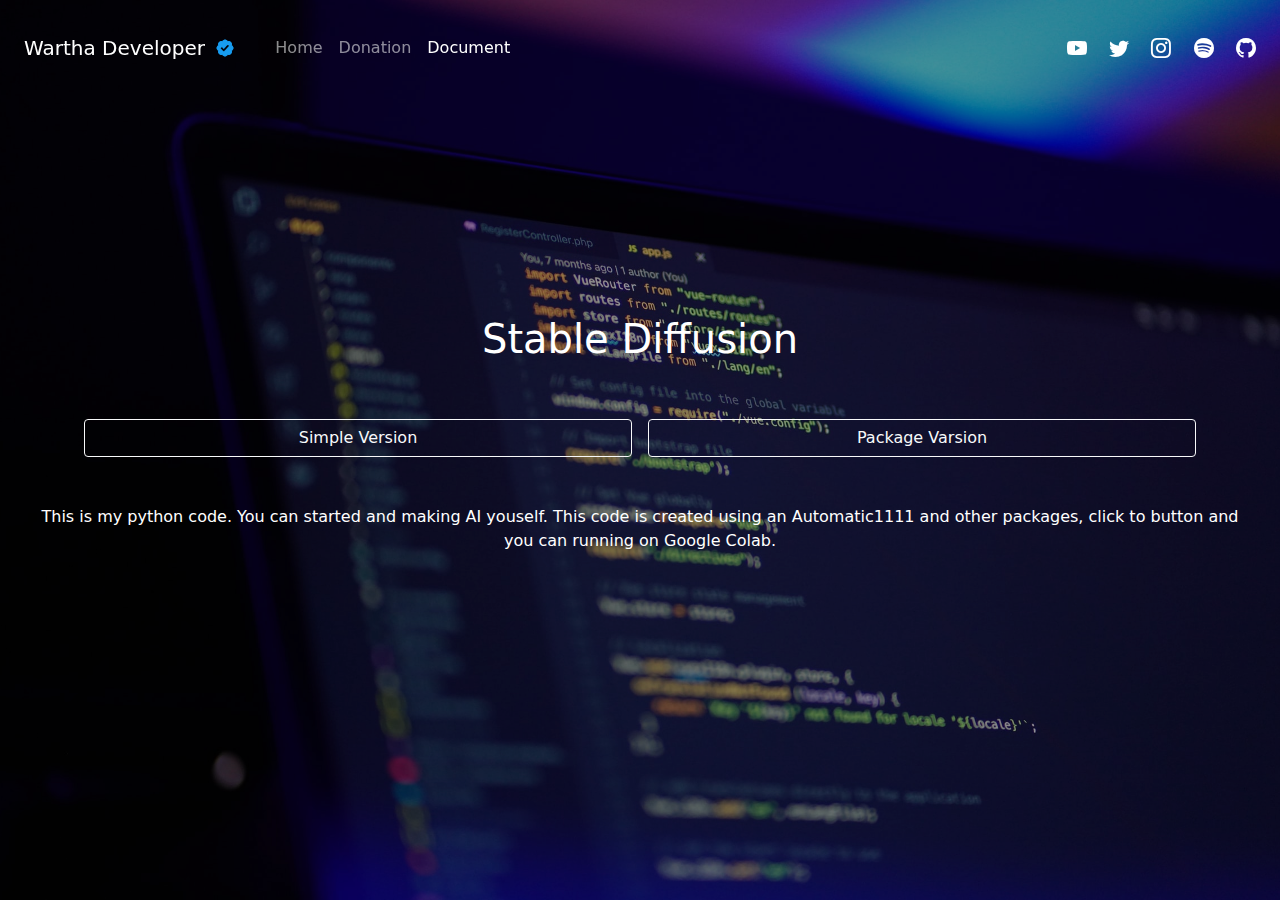
<file: html/other/document.html>
<!DOCTYPE html>
<html>

<head>
    <title>Wartha Developer</title>
    <meta charset='utf-8'>
    <meta http-equiv='X-UA-Compatible' content='IE=edge'>
    <meta name='viewport' content='width=device-width, initial-scale=1'>

    <!-- Header Color Chrome, Firefox OS $ Opera -->
    <meta name="theme-color" content="#ffffff">

    <!-- Header Color Chrome, Windows phone -->
    <meta name="msapplication-navbutton-color" content="#ffffff">

    <!-- CSS Bootstrap -->
    <link rel="stylesheet" type="text/css" href="../../css/bootstrap.min.css">
    <link rel="stylesheet" href="https://cdn.jsdelivr.net/npm/bootstrap-icons@1.7.0/font/bootstrap-icons.css">
    <link rel="stylesheet" href="../../style.css">
    <link rel="icon" href="../../icon_path" type="image/icon">

    <!-- add icon link -->
    <link rel="icon" href="../../img/icon.png" type="image/x-icon">
</head>

<body>

    <!-- konten yang ingin disembunyikan saat pemuat halaman berjalan -->
    <div id="my-content" class="d-none">

        <!-- Navbar Mobile  -->
        <nav class="navbar fixed-top d-lg-none navbar-light bg-white p-md-3 p-lg-1 rgb(255,255,255)">
            <div class="container-fluid mx-2 my-2">
                <span class="navbar-brand">Wartha Developer
                    <img src="../../img/lencana.png" class="img-lencana rounded-circle mb-1 mx-1 me-3" />
                </span>

                <button class="navbar-toggler collapsed" type="button" data-bs-toggle="collapse"
                    data-bs-target="#navbarSupportedContent" aria-controls="navbarSupportedContent"
                    aria-expanded="false" aria-label="Toggle navigation">

                    <span class="toggler-icon top-bar"></span>
                    <span class="toggler-icon middle-bar"></span>
                    <span class="toggler-icon bottom-bar"></span>

                </button>

                <div class="collapse navbar-collapse" id="navbarSupportedContent">
                    <ul class="navbar-nav me-auto mb-2 mb-lg-0 p-mx-5 py-3 mx-0">
                        <li class="nav-item">
                            <a class="nav-link" aria-current="page" href="../../index.html">Home</a>
                        </li>
                        <li class="nav-item">
                            <a class="nav-link" href="https://linktr.ee/hewartsu">Donation</a>
                        </li>
                        <li class="nav-item">
                            <a class="nav-link active" href="../../document.html">Document</a>
                        </li>
                    </ul>

                    <div class="py-2">
                        <a class="navbar-brand" href="https://youtube.com/c/warthasensei">
                            <i class="bi bi-youtube "></i>
                        </a>
                        <a class="navbar-brand" href="https://twitter.com/banu485">
                            <i class="bi bi-twitter "></i>
                        </a>
                        <a class="navbar-brand" href="https://instagram.com/hewartsu">
                            <i class="bi bi-instagram"></i>
                        </a>
                        <a class="navbar-brand" href="https://open.spotify.com/artist/7imN5UpqCoekwIGXiOgLh4?si">
                            <i class="bi bi-spotify"></i>
                        </a>
                        <a class="navbar-brand" href="https://github.com/warthadev">
                            <i class="bi bi-github"></i>
                        </a>
                    </div>
                </div>
            </div>
        </nav>

        <!-- Navbar Destop  -->
        <nav class="navbar fixed-top d-none d-lg-block navbar-expand-lg navbar-dark p-md-3 p-lg-1 rgb(255,255,255)">
            <div class="container-fluid mx-2 my-2">
                <span class="navbar-brand">Wartha Developer
                    <img src="../../img/lencana.png" class="img-lencana rounded-circle mb-1 mx-1 me-3" />
                </span>

                <button class="navbar-toggler collapsed" type="button" data-bs-toggle="collapse"
                    data-bs-target="#navbarSupportedContent" aria-controls="navbarSupportedContent"
                    aria-expanded="false" aria-label="Toggle navigation">

                    <span class="toggler-icon top-bar"></span>
                    <span class="toggler-icon middle-bar"></span>
                    <span class="toggler-icon bottom-bar"></span>

                </button>

                <div class="collapse navbar-collapse" id="navbarSupportedContent">
                    <ul class="navbar-nav me-auto mb-2 mb-lg-0 p-mx-5 py-3 mx-0">
                        <li class="nav-item">
                            <a class="nav-link" aria-current="page" href="../../index.html">Home</a>
                        </li>
                        <li class="nav-item">
                            <a class="nav-link" href="https://linktr.ee/hewartsu">Donation</a>
                        </li>
                        <li class="nav-item">
                            <a class="nav-link active" href="../../document.html">Document</a>
                        </li>
                    </ul>

                    <div class="py-2">
                        <a class="navbar-brand" href="https://youtube.com/c/warthasensei">
                            <i class="bi bi-youtube "></i>
                        </a>
                        <a class="navbar-brand" href="https://twitter.com/banu485">
                            <i class="bi bi-twitter "></i>
                        </a>
                        <a class="navbar-brand" href="https://instagram.com/hewartsu">
                            <i class="bi bi-instagram"></i>
                        </a>
                        <a class="navbar-brand" href="https://open.spotify.com/artist/7imN5UpqCoekwIGXiOgLh4?si">
                            <i class="bi bi-spotify"></i>
                        </a>
                        <a class="navbar-brand" href="https://github.com/warthadev">
                            <i class="bi bi-github"></i>
                        </a>
                    </div>
                </div>
            </div>
        </nav>

        <div class="scroll-static">

            <!-- Video background -->
            <div class="row justify-content-center align-content-center text-center text-white">

                <!-- Content Benner -->
                <div class="banner vh-100"></div>
                <div class="text-content-document-pages">
                    <div class="container-fluid">

                        <div class="row g-5">
                            <div>
                                <h1 class="justify-content-center">
                                    Stable Diffusion</h1>
                            </div>
                            <div class="col-12">
                                <div class="d-grid gap-3 d-sm-flex justify-content-sm-center mx-5">
                                    <a class="btn btn-outline-light btn-md w-100" href="https://colab.research.google.com/drive/1bWwb7xwC_NUFU1GQIThdkHzP98jtXB8x#scrollTo=LdbSi0Sx4GhI">Simple Version</a>
                                    <a class="btn btn-outline-light btn-md w-100"
                                        href="https://colab.research.google.com/drive/1hrhbughNIoXSef07miYEph42rLPkyT5g#scrollTo=5zKKZMNQWcAM">Package Varsion</a>
                                </div>
                            </div>
                            <div>
                                <span class="justify-content-center">
                                    This is my python code. You can started
                                    and making AI youself. This code is created using an
                                    Automatic1111 and other packages, click to button and you can running on Google
                                    Colab.</span>
                            </div>
                        </div>
                    </div>
                </div>
            </div>
        </div>

    </div>

    <!-- Spinner -->
    <div id="my-spinner" class=" d-flex align-items-center justify-content-center vh-100">
        <div class="row">
            <div class="col-12">
                <div class="d-flex">
                    <p class="align-self-start m-2 py-2">Memuat Jaringan.</p>
                </div>
                <div class="d-flex justify-content-center">
                    <div class="spinner-border text-warning" role="status">
                    </div>
                </div>
            </div>
        </div>

        <!-- JavaScript Custom -->
        <script type="text/javascript" src='../../js/bootstrap.min.js'></script>
        <script src="../../costume-js/spinner-loading.js"></script>
        <script src="../../costume-js/navbar-error.js"></script>

</body>

</html>
</file>
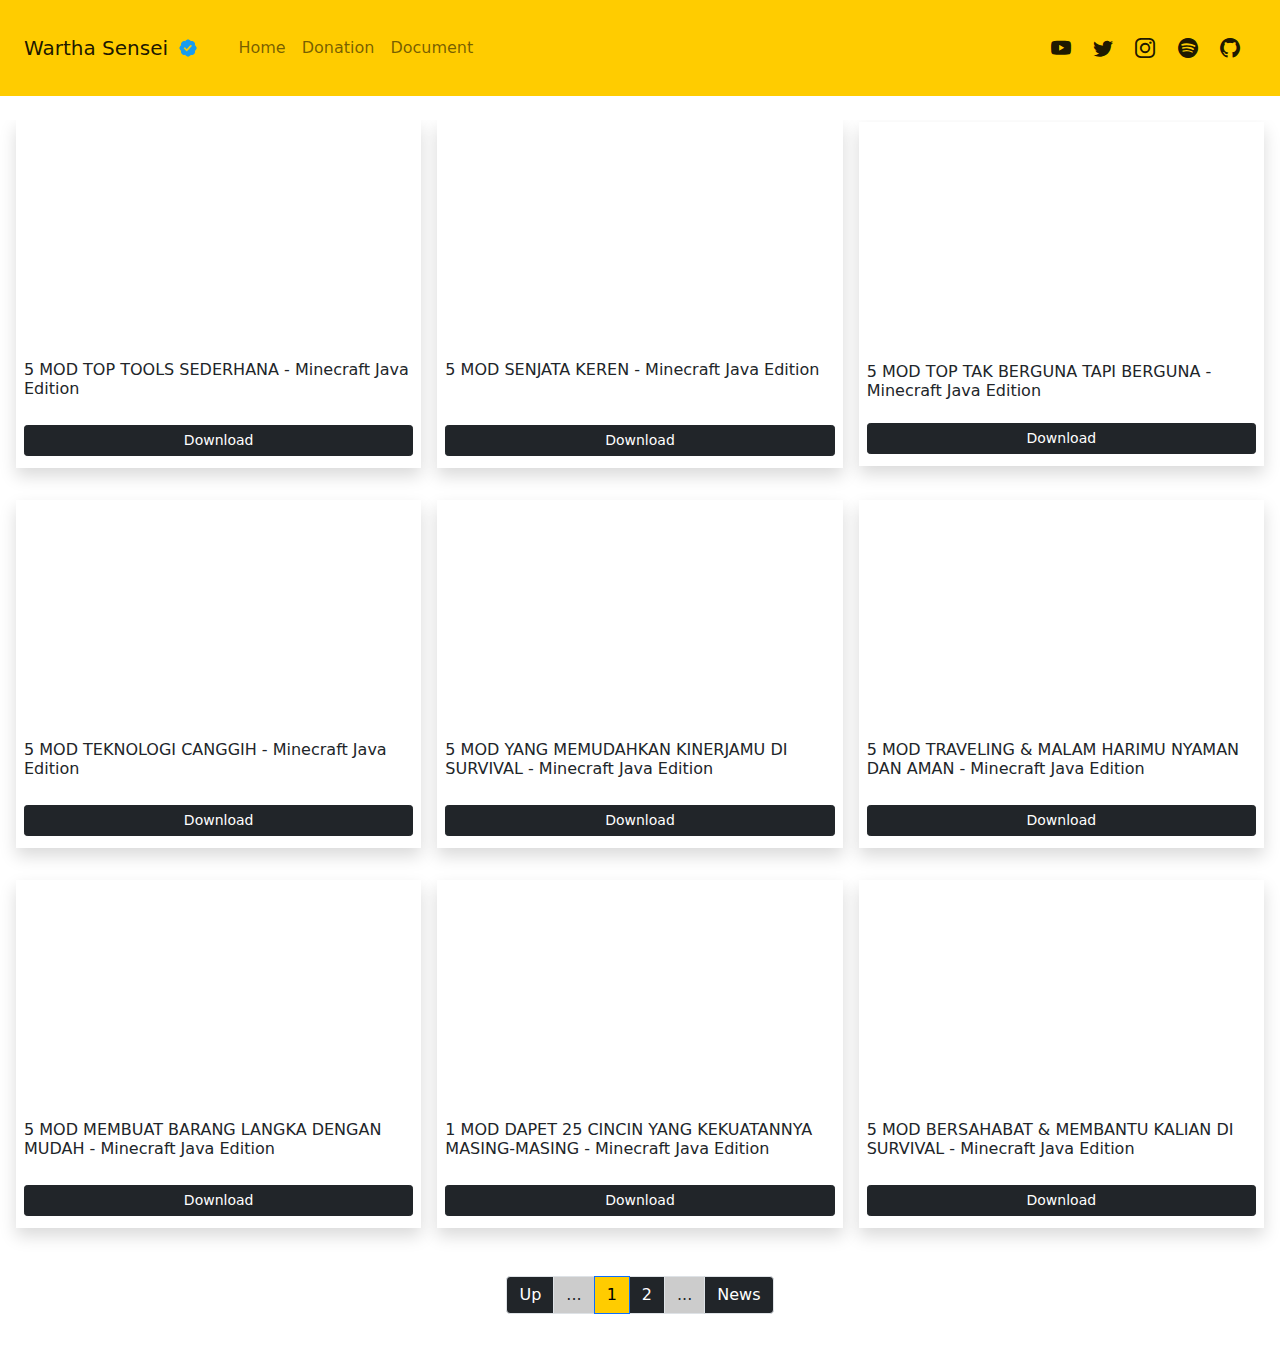
<file: html/showcase/showcase-1.html>
<!DOCTYPE html>
<html>

<head>
  <title>Wartha Developer</title>
  <meta charset='utf-8'>
  <meta http-equiv='X-UA-Compatible' content='IE=edge'>
  <meta name='viewport' content='width=device-width, initial-scale=1'>

  <!-- Header Color Chrome, Firefox OS $ Opera -->
  <meta name="theme-color" content="#ffcc00">

  <!-- Header Color Chrome, Windows phone -->
  <meta name="msapplication-navbutton-color" content="#ffcc00">

  <!-- CSS Bootstrap -->
  <link rel="stylesheet" type="text/css" href="../../css/bootstrap.min.css">
  <link rel="stylesheet" href="https://cdn.jsdelivr.net/npm/bootstrap-icons@1.7.0/font/bootstrap-icons.css">
  <link rel="stylesheet" href="../../style.css">
  <link rel="icon" href="icon_path" type="image/icon">

  <!-- add icon link -->
  <link rel="icon" href="../../img/icon.png" type="image/x-icon">
</head>

<body>
  <!-- konten yang ingin disembunyikan saat pemuat halaman berjalan -->
  <div id="my-content" class="d-none">

    <!-- Navbar  -->
    <nav class="navbar sticky-top navbar-expand-lg p-md-3 p-lg-1 navbar-light bg-costume rgb(255,255,255)">
      <div class="container-fluid mx-2 my-2">

        <a class="navbar-brand">Wartha Sensei
          <img src="../../img/lencana.png" class="img-lencana rounded-circle mb-1 mx-1 me-3" />
        </a>

        <button class="navbar-toggler collapsed" type="button" data-bs-toggle="collapse"
          data-bs-target="#navbarSupportedContent" aria-controls="navbarSupportedContent" aria-expanded="false"
          aria-label="Toggle navigation">

          <span class="toggler-icon top-bar"></span>
          <span class="toggler-icon middle-bar"></span>
          <span class="toggler-icon bottom-bar"></span>

        </button>

        <div class="collapse navbar-collapse" id="navbarSupportedContent">
          <ul class="navbar-nav me-auto mb-2 mb-lg-0 p-mx-5 py-3 mx-0">
            <li class="nav-item">
              <a class="nav-link" aria-current="page" href="../../index.html">Home</a>
            </li>
            <li class="nav-item">
              <a class="nav-link" href="https://linktr.ee/hewartsu">Donation</a>
            </li>
            <li class="nav-item">
              <a class="nav-link" href="../../html/other/document.html">
                Document</a>
            </li>
          </ul>

          <div class="py-2">
            <a class="navbar-brand" href="https://youtube.com/c/warthasensei">
              <i class="bi bi-youtube "></i>
            </a>
            <a class="navbar-brand" href="https://twitter.com/banu485">
              <i class="bi bi-twitter "></i>
            </a>
            <a class="navbar-brand" href="https://instagram.com/hewartsu">
              <i class="bi bi-instagram"></i>
            </a>
            <a class="navbar-brand" href="https://open.spotify.com/artist/7imN5UpqCoekwIGXiOgLh4?si">
              <i class="bi bi-spotify"></i>
            </a>
            <a class="navbar-brand" href="https://github.com/warthadev">
              <i class="bi bi-github"></i>
            </a>
          </div>
        </div>
      </div>
    </nav>

    <!-- Tittle -->
    <div class="d-none d-md-block pt-4">
    </div>
    <section id="features">
    </section>

    <!-- Grid System  -->
    <div class="scroll-static px-md-3">
      <div class="row justify-content-center text-center mb-3">

        <!-- Grid 1 Ads left -->
        <div class="col d-none d-md-block d-lg-none mb-3">
          <amp-ad width="100vw" height="320" type="adsense" data-ad-client="ca-pub-2557565233613342"
            data-ad-slot="5407914709" data-auto-format="rspv" data-full-width="">
            <div overflow=""></div>
          </amp-ad>
        </div>

        <!-- Grid 2 Content -->
        <div class="col-lg-12 d-block">

          <!-- Video Container  -->
          <div class="row g-3 justify-content-start align-items-center">

            <!--Row Video  9-->
            <div class="col-md-6 col-xl-4">
              <div class="row">
                <div class="col">
                  <div class="shadow">

                    <!-- Video Embed -->
                    <div class="ratio ratio-16x9">
                      <iframe src="https://www.youtube.com/embed/_di1rEvStyU" title="YouTube video player"
                        frameborder="0" allowfullscreen></iframe>
                      <a href="https://www.youtube.com/watch?v=_di1rEvStyU" target="_blank"></a>
                    </div>
                    <div class="p-2 px-2 text-start">
                      <div class="border-size-video pt-1">
                        <h6>5 MOD TOP TOOLS SEDERHANA - Minecraft Java Edition</h6>
                      </div>
                      <div class="row text-light pt-1 pb-1 text-center">
                        <div class="col">
                          <a type="button" class="btn btn-sm btn-dark w-100" data-bs-toggle="modal"
                            data-bs-target="#show-9">
                            Download
                          </a>
                        </div>
                      </div>
                    </div>
                  </div>
                </div>
              </div>
            </div>
            <!--Row Video 8-->
            <div class="col-md-6 col-xl-4">
              <div class="row">
                <div class="col">
                  <div class="shadow">

                    <!-- Video Embed -->
                    <div class="ratio ratio-16x9">
                      <iframe src="https://www.youtube.com/embed/_J3f1_wVJ8Q" title="YouTube video player"
                        frameborder="0"
                        allow="accelerometer; autoplay; clipboard-write; encrypted-media; gyroscope; picture-in-picture; web-share"
                        allowfullscreen></iframe>
                      <a href="https://www.youtube.com/watch?v=_J3f1_wVJ8Q" target="_blank"></a>
                    </div>
                    <div class="p-2 px-2 text-start">
                      <div class="border-size-video pt-1">
                        <h6>5 MOD SENJATA KEREN - Minecraft Java Edition</h6>
                      </div>
                      <div class="row text-light pt-1 pb-1 text-center">
                        <div class="col">
                          <a type="button" class="btn btn-sm btn-dark w-100" data-bs-toggle="modal"
                            data-bs-target="#show-8">
                            Download
                          </a>
                        </div>
                      </div>
                    </div>
                  </div>
                </div>
              </div>
            </div>
            <!--Row Ads Landscape md, lg-->
            <div class="col-xl-12 d-none d-md-block d-xl-none">
              <div class="row">
                <div class="col">
                  <div class="shadow">

                    <!-- Video Embed, ads md, lg show, masukan sini -->
                    <amp-ad width="100vw" height="320" type="adsense" data-ad-client="ca-pub-2557565233613342"
                      data-ad-slot="5407914709" data-auto-format="rspv" data-full-width="">
                      <div overflow=""></div>
                    </amp-ad>

                  </div>
                </div>
              </div>
            </div>
            <!--Row Video 7-->
            <div class="col-md-6 col-xl-4">
              <div class="row">
                <div class="col">
                  <div class="shadow">

                    <!-- Video Embed -->
                    <div class="ratio ratio-16x9">
                      <iframe src="https://www.youtube.com/embed/ijQks_I_o2E" title="YouTube video player"
                        frameborder="0"
                        allow="accelerometer; autoplay; clipboard-write; encrypted-media; gyroscope; picture-in-picture; web-share"
                        allowfullscreen></iframe>
                      <a href="https://www.youtube.com/watch?v=ijQks_I_o2E" target="_blank"></a>
                    </div>
                    <div class="p-2 px-2 text-start">
                      <div class="border-size-video pt-1">
                        <h6>5 MOD TOP TAK BERGUNA TAPI BERGUNA - Minecraft Java Edition</h6>
                      </div>
                      <div class="row text-light Fpt-1 pb-1 text-center">
                        <div class="col">
                          <a type="button" class="btn btn-sm btn-dark w-100" data-bs-toggle="modal"
                            data-bs-target="#show-7">
                            Download
                          </a>
                        </div>
                      </div>
                    </div>
                  </div>
                </div>
              </div>
            </div>
            <!--Row Ads Landscape normal, xl-->
            <div class="col-xl-12 d-md-none d-xl-block">
              <div class="row">
                <div class="col">
                  <div class="shadow">

                    <!-- Video Embed, ads md, lg show, masukan sini -->
                    <amp-ad width="100vw" height="320" type="adsense" data-ad-client="ca-pub-2557565233613342"
                      data-ad-slot="5407914709" data-auto-format="rspv" data-full-width="">
                      <div overflow=""></div>
                    </amp-ad>

                  </div>
                </div>
              </div>
            </div>
            <!--Row Video 6-->
            <div class="col-md-6 col-xl-4">
              <div class="row">
                <div class="col">
                  <div class="shadow">

                    <!-- Video Embed -->
                    <div class="ratio ratio-16x9">
                      <iframe src="https://www.youtube.com/embed/y7GbCzybw3M" title="YouTube video player"
                        frameborder="0"
                        allow="accelerometer; autoplay; clipboard-write; encrypted-media; gyroscope; picture-in-picture; web-share"
                        allowfullscreen></iframe>
                      <a href="https://www.youtube.com/watch?v=y7GbCzybw3M" target="_blank"></a>
                    </div>
                    <div class="p-2 px-2 text-start">
                      <div class="border-size-video pt-1">
                        <h6>5 MOD TEKNOLOGI CANGGIH - Minecraft Java Edition</h6>
                      </div>
                      <div class="row text-light pt-1 pb-1 text-center">
                        <div class="col">
                          <a type="button" class="btn btn-sm btn-dark w-100" data-bs-toggle="modal"
                            data-bs-target="#show-6">
                            Download
                          </a>
                        </div>
                      </div>
                    </div>
                  </div>
                </div>
              </div>
            </div>
            <!--Row Ads Landscape md, lg-->
            <div class="col-xl-12 d-none d-md-block d-xl-none">
              <div class="row">
                <div class="col">
                  <div class="shadow">

                    <!-- Video Embed, ads md, lg show, masukan sini -->
                    <amp-ad width="100vw" height="320" type="adsense" data-ad-client="ca-pub-2557565233613342"
                      data-ad-slot="5407914709" data-auto-format="rspv" data-full-width="">
                      <div overflow=""></div>
                    </amp-ad>

                  </div>
                </div>
              </div>
            </div>
            <!--Row Video 5-->
            <div class="col-md-6 col-xl-4">
              <div class="row">
                <div class="col">
                  <div class="shadow">

                    <!-- Video Embed -->
                    <div class="ratio ratio-16x9">
                      <iframe src="https://www.youtube.com/embed/YL3KkD630tA" title="YouTube video player"
                        frameborder="0"
                        allow="accelerometer; autoplay; clipboard-write; encrypted-media; gyroscope; picture-in-picture; web-share"
                        allowfullscreen></iframe>
                      <a href="https://www.youtube.com/watch?v=YL3KkD630tA" target="_blank"></a>
                    </div>
                    <div class="p-2 px-2 text-start">
                      <div class="border-size-video pt-1">
                        <h6>5 MOD YANG MEMUDAHKAN KINERJAMU DI SURVIVAL - Minecraft Java Edition</h6>
                      </div>
                      <div class="row text-light pt-1 pb-1 text-center">
                        <div class="col">
                          <a type="button" class="btn btn-sm btn-dark w-100" data-bs-toggle="modal"
                            data-bs-target="#show-5">
                            Download
                          </a>
                        </div>
                      </div>
                    </div>
                  </div>
                </div>
              </div>
            </div>
            <!--Row Video 4-->
            <div class="col-md-6 col-xl-4">
              <div class="row">
                <div class="col">
                  <div class="shadow">

                    <!-- Video Embed -->
                    <div class="ratio ratio-16x9">
                      <iframe src="https://www.youtube.com/embed/vCgghlhO6HE" title="YouTube video player"
                        frameborder="0"
                        allow="accelerometer; autoplay; clipboard-write; encrypted-media; gyroscope; picture-in-picture; web-share"
                        allowfullscreen></iframe>
                      <a href="https://www.youtube.com/watch?v=vCgghlhO6HE" target="_blank"></a>
                    </div>
                    <div class="p-2 px-2 text-start">
                      <div class="border-size-video pt-1">
                        <h6>5 MOD TRAVELING & MALAM HARIMU NYAMAN DAN AMAN - Minecraft Java Edition</h6>
                      </div>
                      <div class="row text-light pt-1 pb-1 text-center">
                        <div class="col">
                          <a type="button" class="btn btn-sm btn-dark w-100" data-bs-toggle="modal"
                            data-bs-target="#show-4">
                            Download
                          </a>
                        </div>
                      </div>
                    </div>
                  </div>
                </div>
              </div>
            </div>
            <!--Row Ads Landscape normal, xl-->
            <div class="col-xl-12 d-md-none d-xl-block">
              <div class="row">
                <div class="col">
                  <div class="shadow">

                    <!-- Video Embed, ads md, lg show, masukan sini -->
                    <amp-ad width="100vw" height="320" type="adsense" data-ad-client="ca-pub-2557565233613342"
                      data-ad-slot="5407914709" data-auto-format="rspv" data-full-width="">
                      <div overflow=""></div>
                    </amp-ad>

                  </div>
                </div>
              </div>
            </div>
            <!--Row Ads Landscape md, lg-->
            <div class="col-xl-12 d-none d-md-block d-xl-none">
              <div class="row">
                <div class="col">
                  <div class="shadow">

                    <!-- Video Embed, ads md, lg show, masukan sini -->
                    <amp-ad width="100vw" height="320" type="adsense" data-ad-client="ca-pub-2557565233613342"
                      data-ad-slot="5407914709" data-auto-format="rspv" data-full-width="">
                      <div overflow=""></div>
                    </amp-ad>

                  </div>
                </div>
              </div>
            </div>
            <!--Row Video 3-->
            <div class="col-md-6 col-xl-4">
              <div class="row">
                <div class="col">
                  <div class="shadow">

                    <!-- Video Embed -->
                    <div class="ratio ratio-16x9">
                      <iframe src="https://www.youtube.com/embed/1msCUN3nQP0" title="YouTube video player"
                        frameborder="0"
                        allow="accelerometer; autoplay; clipboard-write; encrypted-media; gyroscope; picture-in-picture; web-share"
                        allowfullscreen></iframe>
                      <a href="https://www.youtube.com/watch?v=1msCUN3nQP0" target="_blank"></a>
                    </div>
                    <div class="p-2 px-2 text-start">
                      <div class="border-size-video pt-1">
                        <h6>5 MOD MEMBUAT BARANG LANGKA DENGAN MUDAH - Minecraft Java Edition</h6>
                      </div>
                      <div class="row text-light pt-1 pb-1 text-center">
                        <div class="col">
                          <a type="button" class="btn btn-sm btn-dark w-100" data-bs-toggle="modal"
                            data-bs-target="#show-3">
                            Download
                          </a>
                        </div>
                      </div>
                    </div>
                  </div>
                </div>
              </div>
            </div>
            <!--Row Video 2-->
            <div class="col-md-6 col-xl-4">
              <div class="row">
                <div class="col">
                  <div class="shadow">

                    <!-- Video Embed -->
                    <div class="ratio ratio-16x9">
                      <iframe src="https://www.youtube.com/embed/6MxRtb134v0" title="YouTube video player"
                        frameborder="0"
                        allow="accelerometer; autoplay; clipboard-write; encrypted-media; gyroscope; picture-in-picture; web-share"
                        allowfullscreen></iframe>
                      <a href="https://www.youtube.com/watch?v=6MxRtb134v0" target="_blank"></a>
                    </div>
                    <div class="p-2 px-2 text-start">
                      <div class="border-size-video pt-1">
                        <h6>1 MOD DAPET 25 CINCIN YANG KEKUATANNYA MASING-MASING - Minecraft Java Edition</h6>
                      </div>
                      <div class="row text-light pt-1 pb-1 text-center">
                        <div class="col">
                          <a type="button" class="btn btn-sm btn-dark w-100" data-bs-toggle="modal"
                            data-bs-target="#show-2">
                            Download
                          </a>
                        </div>
                      </div>
                    </div>
                  </div>
                </div>
              </div>
            </div>
            <!--Row Ads Landscape md, lg-->
            <div class="col-xl-12 d-none d-md-block d-xl-none">
              <div class="row">
                <div class="col">
                  <div class="shadow">

                    <!-- Video Embed, ads md, lg show, masukan sini -->
                    <amp-ad width="100vw" height="320" type="adsense" data-ad-client="ca-pub-2557565233613342"
                      data-ad-slot="5407914709" data-auto-format="rspv" data-full-width="">
                      <div overflow=""></div>
                    </amp-ad>

                  </div>
                </div>
              </div>
            </div>
            <!--Row Video 1-->
            <div class="col-md-6 col-xl-4">
              <div class="row">
                <div class="col">
                  <div class="shadow">

                    <!-- Video Embed -->
                    <div class="ratio ratio-16x9">
                      <iframe src="https://www.youtube.com/embed/dB9o6D6AVpI" title="YouTube video player"
                        frameborder="0"
                        allow="accelerometer; autoplay; clipboard-write; encrypted-media; gyroscope; picture-in-picture; web-share"
                        allowfullscreen></iframe>
                      <a href="https://www.youtube.com/watch?v=dB9o6D6AVpI" target="_blank"></a>
                    </div>
                    <div class="p-2 px-2 text-start">
                      <div class="border-size-video pt-1">
                        <h6>5 MOD BERSAHABAT & MEMBANTU KALIAN DI SURVIVAL - Minecraft Java Edition</h6>
                      </div>
                      <div class="row text-light pt-1 pb-1 text-center">
                        <div class="col">
                          <a type="button" class="btn btn-sm btn-dark w-100" data-bs-toggle="modal"
                            data-bs-target="#show-1">
                            Download
                          </a>
                        </div>
                      </div>
                    </div>
                  </div>
                </div>
              </div>
            </div>

          </div>
        </div>

        <!-- Grid 3 Ads Right -->
        <!-- <div class="col d-none d-lg-block">
          <div class="row gy-4">
            <div>
              <amp-ad width="100vw" height="320" type="adsense" data-ad-client="ca-pub-2557565233613342"
                data-ad-slot="9843388707" data-auto-format="rspv" data-full-width="">
                <div overflow=""></div>
              </amp-ad>
            </div>
            <div>
              <amp-ad width="100vw" height="320" type="adsense" data-ad-client="ca-pub-2557565233613342"
                data-ad-slot="9843388707" data-auto-format="rspv" data-full-width="">
                <div overflow=""></div>
              </amp-ad>
            </div>

            </amp-ad>
          </div>
        </div> -->

        <!-- Pagination -->
        <div class="p-2 pt-5 d-flex justify-content-center align-items-center">
          <nav>
            <ul class="pagination">
              <li class="page-item">
                <a href="#features" class="page-link" aria-current="page">Up</a>
              </li>
              <li class="page-item disabled">
                <a href="" class="page-link" aria-current="page">...</a>
              </li>
              <li class="page-item active">
                <a href="./showcase-1.html" class="page-link" aria-current="page">1</a>
              </li>
              <li class="page-item">
                <a href="./showcase-2.html" class="page-link" aria-current="page">2</a>
              </li>
              <li class="page-item disabled">
                <a class="page-link" aria-current="page">...</a>
              </li>
              <li class="page-item">
                <a href="showcase-3.html" class="page-link" aria-current="page">News</a>
              </li>
            </ul>
          </nav>
        </div>

      </div>
    </div>

    <!-- Modal list 9 -->
    <div class="modal fade" id="show-9" data-bs-backdrop="static" data-bs-keyboard="false" tabindex="-1"
      aria-labelledby="staticBackdropLabel" aria-hidden="true">
      <div class="modal-dialog modal-dialog-centered modal-dialog-scrollable">
        <div class="modal-content">
          <div class="modal-header">
            <h6 class="modal-title" id="staticBackdropLabel">5 MOD TOP TOOLS SEDERHANA<h6>
                <button type="button" class="btn-close" data-bs-dismiss="modal" aria-label="Close"></button>
          </div>
          <div class="modal-body">
            <div class="row g-3 text-start px-2">

              <!-- Mod 1 -->
              <div class="border-bottom pb-3">
                <div class="pb-1">
                  <h6>Hwyla
                    <div class="badge bg-success">forge</div>
                  </h6>
                </div>
                <div class="pb-3">
                  <span>New All Version</span>
                  <a href="https://semawur.com/RpNJ" type="button" class="btn btn-sm btn-dark badge">
                    Download
                  </a>
                </div>
                <div class="pb-3">
                  <span>Version 1.16.5</span>
                  <a href="https://semawur.com/uYNE0hGt" type="button" class="btn btn-sm btn-dark badge">
                    Download
                  </a>
                </div>
                <div class="pb-3">
                  <span>Version 1.15.2</span>
                  <a href="https://semawur.com/oLLzpdWfegj" type="button" class="btn btn-sm btn-dark badge">
                    Download
                  </a>
                </div>
                <div class="pb-3">
                  <span>Version 1.14.4</span>
                  <a href="https://semawur.com/QF5iiMOQP" type="button" class="btn btn-sm btn-dark badge">
                    Download
                  </a>
                </div>
                <div class="pb-3">
                  <span>Version 1.13.2</span>
                  <a href="https://semawur.com/6bRI0y" type="button" class="btn btn-sm btn-dark badge">
                    Download
                  </a>
                </div>
                <div class="pb-3">
                  <span>Version 1.12.2</span>
                  <a href="https://semawur.com/u9tUvDV" type="button" class="btn btn-sm btn-dark badge">
                    Download
                  </a>
                </div>
                <div class="pb-1 pt-3">
                  <h6>Hwyla
                    <div class="badge bg-danger">fabric</div>
                  </h6>
                </div>
                <div class="pb-3">
                  <span>New All Version</span>
                  <a href="https://semawur.com/RpNJ" type="button" class="btn btn-sm btn-dark badge">
                    Download
                  </a>
                </div>
                <div class="pb-3">
                  <span>Version 1.16.5</span>
                  <a href="https://semawur.com/BlHWPpRpux" type="button" class="btn btn-sm btn-dark badge">
                    Download
                  </a>
                </div>
                <div class="pb-3">
                  <span>Version 1.15.2</span>
                  <a href="https://semawur.com/vuPCVbb" type="button" class="btn btn-sm btn-dark badge">
                    Download
                  </a>
                </div>
                <div class="pb-3">
                  <span>Version 1.14.4</span>
                  <a href="https://semawur.com/vHml" type="button" class="btn btn-sm btn-dark badge">
                    Download
                  </a>
                </div>
              </div>

              <!-- Mod 2 -->
              <div class="border-bottom pb-3">
                <div class="pb-1">
                  <h6>Neat
                    <div class="badge bg-success">forge</div>
                  </h6>
                </div>
                <div class="pb-3">
                  <span>New All Version</span>
                  <a href="https://semawur.com/KokixQzpVI" type="button" class="btn btn-sm btn-dark badge">
                    Download
                  </a>
                </div>
                <div class="pb-3">
                  <span>Version 1.18.1</span>
                  <a href="https://semawur.com/W8l20QeI9" type="button" class="btn btn-sm btn-dark badge">
                    Download
                  </a>
                </div>
                <div class="pb-3">
                  <span>Version 1.16.5</span>
                  <a href="https://semawur.com/x96UtFEajj" type="button" class="btn btn-sm btn-dark badge">
                    Download
                  </a>
                </div>
                <div class="pb-3">
                  <span>Version 1.15.2</span>
                  <a href="https://semawur.com/EW8zjISs" type="button" class="btn btn-sm btn-dark badge">
                    Download
                  </a>
                </div>
                <div class="pb-3">
                  <span>Version 1.14.4</span>
                  <a href="https://semawur.com/wh9ZzgGXjYSJ" type="button" class="btn btn-sm btn-dark badge">
                    Download
                  </a>
                </div>
                <div class="pb-3">
                  <span>Version 1.12.2</span>
                  <a href="https://semawur.com/ANkXVd" type="button" class="btn btn-sm btn-dark badge">
                    Download
                  </a>
                </div>
              </div>

              <!-- Mod 3 -->
              <div class="border-bottom pb-3">
                <div class="pb-1">
                  <h6>Inventory Crafting Grid
                    <div class="badge bg-success">forge</div>
                  </h6>
                </div>
                <div class="pb-3">
                  <span>New All Version</span>
                  <a href="https://semawur.com/r8Dm5x3XaN" type="button" class="btn btn-sm btn-dark badge">
                    Download
                  </a>
                </div>
                <div class="pb-3">
                  <span>Version 1.18.1</span>
                  <a href="https://semawur.com/9d98J" type="button" class="btn btn-sm btn-dark badge">
                    Download
                  </a>
                </div>
                <div class="pb-3">
                  <span>Version 1.17.1</span>
                  <a href="https://semawur.com/zrz5qo3J" type="button" class="btn btn-sm btn-dark badge">
                    Download
                  </a>
                </div>
                <div class="pb-3">
                  <span>Version 1.16.5</span>
                  <a href="https://semawur.com/FMQ9fPpHl" type="button" class="btn btn-sm btn-dark badge">
                    Download
                  </a>
                </div>
                <div class="pb-3">
                  <span>Version 1.15.2</span>
                  <a href="https://semawur.com/s9089" type="button" class="btn btn-sm btn-dark badge">
                    Download
                  </a>
                </div>
                <div class="pb-3">
                  <span>Version 1.12.2</span>
                  <a href="https://semawur.com/NZP6PPYX8" type="button" class="btn btn-sm btn-dark badge">
                    Download
                  </a>
                </div>
              </div>

              <!-- Mod 4 -->
              <div class="border-bottom pb-3">
                <div class="pb-1">
                  <h6>Crafting Craft
                    <div class="badge bg-success">forge</div>
                  </h6>
                </div>
                <div class="pb-3">
                  <span>New All Version</span>
                  <a href="https://semawur.com/HTxnBsyQ" type="button" class="btn btn-sm btn-dark badge">
                    Download
                  </a>
                </div>
                <div class="pb-3">
                  <span>Version 1.18.1</span>
                  <a href="https://semawur.com/Qkzm" type="button" class="btn btn-sm btn-dark badge">
                    Download
                  </a>
                </div>
                <div class="pb-3">
                  <span>Version 1.17.1 Beta</span>
                  <a href="https://semawur.com/ouGXB" type="button" class="btn btn-sm btn-dark badge">
                    Download
                  </a>
                </div>
                <div class="pb-3">
                  <span>Version 1.16.5</span>
                  <a href="https://semawur.com/QX9tYJ64x7A" type="button" class="btn btn-sm btn-dark badge">
                    Download
                  </a>
                </div>
                <div class="pb-3">
                  <span>Version 1.15.2</span>
                  <a href="https://semawur.com/PdJsDUnBD" type="button" class="btn btn-sm btn-dark badge">
                    Download
                  </a>
                </div>
                <div class="pb-3">
                  <span>Version 1.14.4</span>
                  <a href="https://semawur.com/NUticaRAsOC" type="button" class="btn btn-sm btn-dark badge">
                    Download
                  </a>
                </div>
                <div class="pb-3">
                  <span>Version 1.12.2</span>
                  <a href="https://semawur.com/wNknVmPK" type="button" class="btn btn-sm btn-dark badge">
                    Download
                  </a>
                </div>
              </div>

              <!-- Mod 5 -->
              <div class="border-bottom pb-3">
                <div class="pb-1">
                  <h6>Xaero's World Map
                    <div class="badge bg-success">forge</div>
                  </h6>
                </div>
                <div class="pb-3">
                  <span>New All Version</span>
                  <a href="https://semawur.com/R9meAbMO" type="button" class="btn btn-sm btn-dark badge">
                    Download
                  </a>
                </div>
                <div class="pb-3">
                  <span>Version 1.18.1</span>
                  <a href="https://semawur.com/skojal2Ic5ZF" type="button" class="btn btn-sm btn-dark badge">
                    Download
                  </a>
                </div>
                <div class="pb-3">
                  <span>Version 1.17.1</span>
                  <a href="https://semawur.com/P3oXVY" type="button" class="btn btn-sm btn-dark badge">
                    Download
                  </a>
                </div>
                <div class="pb-3">
                  <span>Version 1.16.5</span>
                  <a href="https://semawur.com/K7ygyiZlEe" type="button" class="btn btn-sm btn-dark badge">
                    Download
                  </a>
                </div>
                <div class="pb-3">
                  <span>Version 1.15.2</span>
                  <a href="https://semawur.com/X5EJws" type="button" class="btn btn-sm btn-dark badge">
                    Download
                  </a>
                </div>
                <div class="pb-3">
                  <span>Version 1.14.4</span>
                  <a href="https://semawur.com/C61cJ" type="button" class="btn btn-sm btn-dark badge">
                    Download
                  </a>
                </div>
                <div class="pb-3">
                  <span>Version 1.12.2</span>
                  <a href="https://semawur.com/PAQLgGeZpEE" type="button" class="btn btn-sm btn-dark badge">
                    Download
                  </a>
                </div>
                <div class="pb-1 pt-3">
                  <h6>Xaero's World Map
                    <div class="badge bg-danger">fabric</div>
                  </h6>
                </div>
                <div class="pb-3">
                  <span>New All Version</span>
                  <a href="https://semawur.com/R9meAbMO" type="button" class="btn btn-sm btn-dark badge">
                    Download
                  </a>
                </div>
                <div class="pb-3">
                  <span>Version 1.18.2 Beta</span>
                  <a href="https://semawur.com/5tgBRA" type="button" class="btn btn-sm btn-dark badge">
                    Download
                  </a>
                </div>
                <div class="pb-3">
                  <span>Version 1.18.1 Beta</span>
                  <a href="https://semawur.com/wYWn7mn" type="button" class="btn btn-sm btn-dark badge">
                    Download
                  </a>
                </div>
                <div class="pb-3">
                  <span>Version 1.17.1 Beta</span>
                  <a href="https://semawur.com/vrseO7QQkJ" type="button" class="btn btn-sm btn-dark badge">
                    Download
                  </a>
                </div>
                <div class="pb-3">
                  <span>Version 1.16.5 Beta</span>
                  <a href="https://semawur.com/Ztl0lcp2ShDD" type="button" class="btn btn-sm btn-dark badge">
                    Download
                  </a>
                </div>
              </div>

            </div>

          </div>
        </div>
      </div>
    </div>
    <!-- Modal list 8 -->
    <div class="modal fade" id="show-8" data-bs-backdrop="static" data-bs-keyboard="false" tabindex="-1"
      aria-labelledby="staticBackdropLabel" aria-hidden="true">
      <div class="modal-dialog modal-dialog-centered modal-dialog-scrollable">
        <div class="modal-content">
          <div class="modal-header">
            <h6 class="modal-title" id="staticBackdropLabel">5 MOD SENJATA KEREN<h6>
                <button type="button" class="btn-close" data-bs-dismiss="modal" aria-label="Close"></button>
          </div>
          <div class="modal-body">
            <div class="row g-3 text-start px-2">

              <!-- Mod 1 -->
              <div class="border-bottom pb-3">
                <div class="pb-1">
                  <h6>Thor Hammer Mjolnir
                    <div class="badge bg-success">forge</div>
                  </h6>
                </div>
                <div class="pb-3">
                  <span>New All Version</span>
                  <a href="https://semawur.com/sU6SYsu" type="button" class="btn btn-sm btn-dark badge">
                    Download
                  </a>
                </div>
                <div class="pb-3">
                  <span>Version 1.16.5</span>
                  <a href="https://semawur.com/YFgKZREi2G" type="button" class="btn btn-sm btn-dark badge">
                    Download
                  </a>
                </div>
              </div>

              <!-- Mod 2 -->
              <div class="border-bottom pb-3">
                <div class="pb-1">
                  <h6>Malum
                    <div class="badge bg-success">forge</div>
                  </h6>
                </div>
                <div class="pb-3">
                  <span>New All Version</span>
                  <a href="https://semawur.com/y9t4LO" type="button" class="btn btn-sm btn-dark badge">
                    Download
                  </a>
                </div>
                <div class="pb-3">
                  <span>Version 1.18.1</span>
                  <a href="https://semawur.com/nV6w" type="button" class="btn btn-sm btn-dark badge">
                    Download
                  </a>
                </div>
                <div class="pb-3">
                  <span>Version 1.16.5 Beta</span>
                  <a href="https://semawur.com/88i0aXO" type="button" class="btn btn-sm btn-dark badge">
                    Download
                  </a>
                </div>
                <div class="pt-3">
                  <div class="pb-3">
                    <a type="button" class="btn btn-sm btn-dark badge"
                      href="https://www.curseforge.com/minecraft/mc-mods/curios/files">
                      Curios API [Need to Download]
                    </a>
                    <div class="badge bg-success text-wrap">forge</div>
                  </div>
                  <div class="pb-3">
                    <a type="button" class="btn btn-sm btn-dark badge"
                      href="https://www.curseforge.com/minecraft/mc-mods/curios-fabric/files">
                      Curios API [Need to Download]
                    </a>
                    <div class="badge bg-danger text-wrap">fabric</div>
                  </div>
                </div>
              </div>

              <!-- Mod 3 -->
              <div class="border-bottom pb-3">
                <div class="pb-1">
                  <h6>Flint Gun
                    <div class="badge bg-success">forge</div>
                  </h6>
                </div>
                <div class="pb-3">
                  <span>New All Version</span>
                  <a href="https://semawur.com/HJPPU" type="button" class="btn btn-sm btn-dark badge">
                    Download
                  </a>
                </div>
                <div class="pb-3">
                  <span>Version 1.16.5</span>
                  <a href="https://semawur.com/oWI3sOSl3ye" type="button" class="btn btn-sm btn-dark badge">
                    Download
                  </a>
                </div>
              </div>

              <!-- Mod 4 -->
              <div class="border-bottom pb-3">
                <div class="pb-1">
                  <h6>Things That Go Boom
                    <div class="badge bg-success">forge</div>
                  </h6>
                </div>
                <div class="pb-3">
                  <span>New All Version</span>
                  <a href="https://semawur.com/AuRl" type="button" class="btn btn-sm btn-dark badge">
                    Download
                  </a>
                </div>
                <div class="pb-3">
                  <span>Version 1.16.5</span>
                  <a href="https://semawur.com/OSHcR8xU" type="button" class="btn btn-sm btn-dark badge">
                    Download
                  </a>
                </div>
              </div>

              <!-- Mod 5 -->
              <div class="border-bottom pb-3">
                <div class="pb-1">
                  <h6>Epic Fight Mod
                    <div class="badge bg-success">forge</div>
                  </h6>
                </div>
                <div class="pb-3">
                  <span>New All Version</span>
                  <a href="https://semawur.com/xG6vL" type="button" class="btn btn-sm btn-dark badge">
                    Download
                  </a>
                </div>
                <div class="pb-3">
                  <span>Version 1.17.1 Beta</span>
                  <a href="https://semawur.com/pJhPcefbX" type="button" class="btn btn-sm btn-dark badge">
                    Download
                  </a>
                </div>
                <div class="pb-3">
                  <span>Version 1.16.5 Beta</span>
                  <a href="https://semawur.com/SlycecZa6X1m" type="button" class="btn btn-sm btn-dark badge">
                    Download
                  </a>
                </div>
                <div class="pb-3">
                  <span>Version 1.12.2 Beta</span>
                  <a href="https://semawur.com/1hMp" type="button" class="btn btn-sm btn-dark badge">
                    Download
                  </a>
                </div>
              </div>

            </div>

          </div>
        </div>
      </div>
    </div>

    <!-- Modal list 7 -->
    <div class="modal fade" id="show-7" data-bs-backdrop="static" data-bs-keyboard="false" tabindex="-1"
      aria-labelledby="staticBackdropLabel" aria-hidden="true">
      <div class="modal-dialog modal-dialog-centered modal-dialog-scrollable">
        <div class="modal-content">
          <div class="modal-header">
            <h6 class="modal-title" id="staticBackdropLabel">5 MOD TOP TAK BERGUNA TAPI BERGUNA<h6>
                <button type="button" class="btn-close" data-bs-dismiss="modal" aria-label="Close"></button>
          </div>
          <div class="modal-body">
            <div class="row g-3 text-start px-2">

              <!-- Mod 1 -->
              <div class="border-bottom pb-3">
                <div class="pb-1">
                  <h6>Automatic Doors
                    <div class="badge bg-success">forge</div>
                  </h6>
                </div>
                <div class="pb-3">
                  <span>New All Version</span>
                  <a href="https://semawur.com/qqfW" type="button" class="btn btn-sm btn-dark badge">
                    Download
                  </a>
                </div>
                <div class="pb-3">
                  <span>Version 1.18.2</span>
                  <a href="https://semawur.com/1zyPotEqfZEh" type="button" class="btn btn-sm btn-dark badge">
                    Download
                  </a>
                </div>
                <div class="pb-3">
                  <span>Version 1.18.1</span>
                  <a href="https://semawur.com/t0i36q" type="button" class="btn btn-sm btn-dark badge">
                    Download
                  </a>
                </div>
                <div class="pb-3">
                  <span>Version 1.17.1</span>
                  <a href="https://semawur.com/JwlBcrnz" type="button" class="btn btn-sm btn-dark badge">
                    Download
                  </a>
                </div>
                <div class="pb-3">
                  <span>Version 1.16.5</span>
                  <a href="https://semawur.com/WTzWiY" type="button" class="btn btn-sm btn-dark badge">
                    Download
                  </a>
                </div>
                <div class="pb-3">
                  <span>Version 1.15.2</span>
                  <a href="https://semawur.com/UPjtC" type="button" class="btn btn-sm btn-dark badge">
                    Download
                  </a>
                </div>
                <div class="pb-3">
                  <span>Version 1.14.4</span>
                  <a href="https://semawur.com/zsrcXVP0UBA" type="button" class="btn btn-sm btn-dark badge">
                    Download
                  </a>
                </div>
                <div class="pb-3">
                  <span>Version 1.12.2</span>
                  <a href="https://semawur.com/hKK6w0" type="button" class="btn btn-sm btn-dark badge">
                    Download
                  </a>
                </div>
              </div>

              <!-- Mod 2 -->
              <div class="border-bottom pb-3">
                <div class="pb-1">
                  <h6>Target Dummy
                    <div class="badge bg-success">forge</div>
                  </h6>
                </div>
                <div class="pb-3">
                  <span>New All Version</span>
                  <a href="https://semawur.com/hjHX" type="button" class="btn btn-sm btn-dark badge">
                    Download
                  </a>
                </div>
                <div class="pb-3">
                  <span>Version 1.18.1</span>
                  <a href="https://semawur.com/t5uroWz" type="button" class="btn btn-sm btn-dark badge">
                    Download
                  </a>
                </div>
                <div class="pb-3">
                  <span>Version 1.17.1</span>
                  <a href="https://semawur.com/B1TfPsapin" type="button" class="btn btn-sm btn-dark badge">
                    Download
                  </a>
                </div>
                <div class="pb-3">
                  <span>Version 1.16.5</span>
                  <a href="https://semawur.com/m3jnk6vq9" type="button" class="btn btn-sm btn-dark badge">
                    Download
                  </a>
                </div>
                <div class="pb-3">
                  <span>Version 1.15.2</span>
                  <a href="https://semawur.com/aeZsGjS" type="button" class="btn btn-sm btn-dark badge">
                    Download
                  </a>
                </div>
                <div class="pb-3">
                  <span>Version 1.12.2</span>
                  <a href="https://semawur.com/75rAqnpH8G" type="button" class="btn btn-sm btn-dark badge">
                    Download
                  </a>
                </div>
              </div>

              <!-- Mod 3 -->
              <div class="border-bottom pb-3">
                <div class="pb-1">
                  <h6>Tumbleweed
                    <div class="badge bg-success">forge</div>
                  </h6>
                </div>
                <div class="pb-3">
                  <span>New All Version</span>
                  <a href="https://semawur.com/dQ8y7SNfG" type="button" class="btn btn-sm btn-dark badge">
                    Download
                  </a>
                </div>
                <div class="pb-3">
                  <span>Version 1.18.1</span>
                  <a href="https://semawur.com/oSKayxj" type="button" class="btn btn-sm btn-dark badge">
                    Download
                  </a>
                </div>
                <div class="pb-3">
                  <span>Version 1.17.1</span>
                  <a href="https://semawur.com/zO5R6WY" type="button" class="btn btn-sm btn-dark badge">
                    Download
                  </a>
                </div>
                <div class="pb-3">
                  <span>Version 1.16.5</span>
                  <a href="https://semawur.com/fdDHvhmvZny7" type="button" class="btn btn-sm btn-dark badge">
                    Download
                  </a>
                </div>
                <div class="pb-3">
                  <span>Version 1.15.2</span>
                  <a href="https://semawur.com/IZg8S" type="button" class="btn btn-sm btn-dark badge">
                    Download
                  </a>
                </div>
                <div class="pb-3">
                  <span>Version 1.14.4</span>
                  <a href="https://semawur.com/VekW" type="button" class="btn btn-sm btn-dark badge">
                    Download
                  </a>
                </div>
                <div class="pb-3">
                  <span>Version 1.12.2</span>
                  <a href="https://semawur.com/DJjAu5bmSd" type="button" class="btn btn-sm btn-dark badge">
                    Download
                  </a>
                </div>
              </div>

              <!-- Mod 4 -->
              <div class="border-bottom pb-3">
                <div class="pb-1">
                  <h6>TrashSlot
                    <div class="badge bg-success">forge</div>
                  </h6>
                </div>
                <div class="pb-3">
                  <span>New All Version</span>
                  <a href="https://semawur.com/EKTnz8u3CDhx" type="button" class="btn btn-sm btn-dark badge">
                    Download
                  </a>
                </div>
                <div class="pb-3">
                  <span>Version 1.18.1</span>
                  <a href="https://semawur.com/NV5hhXt" type="button" class="btn btn-sm btn-dark badge">
                    Download
                  </a>
                </div>
                <div class="pb-3">
                  <span>Version 1.17.1</span>
                  <a href="https://semawur.com/6xnvDGUHfg" type="button" class="btn btn-sm btn-dark badge">
                    Download
                  </a>
                </div>
                <div class="pb-3">
                  <span>Version 1.16.5</span>
                  <a href="https://semawur.com/lu6rep" type="button" class="btn btn-sm btn-dark badge">
                    Download
                  </a>
                </div>
                <div class="pb-3">
                  <span>Version 1.15.2 Beta</span>
                  <a href="https://semawur.com/ttwRVLB" type="button" class="btn btn-sm btn-dark badge">
                    Download
                  </a>
                </div>
                <div class="pb-3">
                  <span>Version 1.14.4</span>
                  <a href="https://semawur.com/ypHG" type="button" class="btn btn-sm btn-dark badge">
                    Download
                  </a>
                </div>
                <div class="pb-3">
                  <span>Version 1.12.2</span>
                  <a href="https://semawur.com/MWGNpFNz3cq4" type="button" class="btn btn-sm btn-dark badge">
                    Download
                  </a>
                </div>
              </div>

              <!-- Mod 5 -->
              <div class="border-bottom pb-3">
                <div class="pb-1">
                  <h6>Villager Names
                    <div class="badge bg-success">forge</div>
                  </h6>
                </div>
                <div class="pb-3">
                  <span>New All Version</span>
                  <a href="https://semawur.com/SA4TVSATbH" type="button" class="btn btn-sm btn-dark badge">
                    Download
                  </a>
                </div>
                <div class="pb-3">
                  <span>Version 1.18.2</span>
                  <a href="https://semawur.com/s0mIigFNdRMa" type="button" class="btn btn-sm btn-dark badge">
                    Download
                  </a>
                </div>
                <div class="pb-3">
                  <span>Version 1.18.1</span>
                  <a href="https://semawur.com/1cmBUhA1n" type="button" class="btn btn-sm btn-dark badge">
                    Download
                  </a>
                </div>
                <div class="pb-3">
                  <span>Version 1.17.1</span>
                  <a href="https://semawur.com/3ooG6Ly" type="button" class="btn btn-sm btn-dark badge">
                    Download
                  </a>
                </div>
                <div class="pb-3">
                  <span>Version 1.16.5</span>
                  <a href="https://semawur.com/V2Khpnbmbp" type="button" class="btn btn-sm btn-dark badge">
                    Download
                  </a>
                </div>
                <div class="pb-3">
                  <span>Version 1.15.2</span>
                  <a href="https://semawur.com/K00irvJG" type="button" class="btn btn-sm btn-dark badge">
                    Download
                  </a>
                </div>
                <div class="pb-3">
                  <span>Version 1.14.4</span>
                  <a href="https://semawur.com/fafmo" type="button" class="btn btn-sm btn-dark badge">
                    Download
                  </a>
                </div>
                <div class="pb-3">
                  <span>Version 1.12.2</span>
                  <a href="https://semawur.com/pfB2" type="button" class="btn btn-sm btn-dark badge">
                    Download
                  </a>
                </div>
                <div class="pb-3 pt-3">
                  <a type="button" class="btn btn-sm btn-dark badge"
                    href="https://www.curseforge.com/minecraft/mc-mods/collective/files">
                    Collective [Need to Download]
                  </a>
                  <div class="badge bg-success text-wrap">forge</div>
                  <div class="badge bg-danger text-wrap">fabric</div>
                </div>
              </div>

            </div>

          </div>
        </div>
      </div>
    </div>

    <!-- Modal list 6 -->
    <div class="modal fade" id="show-6" data-bs-backdrop="static" data-bs-keyboard="false" tabindex="-1"
      aria-labelledby="staticBackdropLabel" aria-hidden="true">
      <div class="modal-dialog modal-dialog-centered modal-dialog-scrollable">
        <div class="modal-content">
          <div class="modal-header">
            <h6 class="modal-title" id="staticBackdropLabel">5 MOD TEKNOLOGI CANGGIH<h6>
                <button type="button" class="btn-close" data-bs-dismiss="modal" aria-label="Close"></button>
          </div>
          <div class="modal-body">
            <div class="row g-3 text-start px-2">

              <!-- Mod 1 -->
              <div class="border-bottom pb-3">
                <div class="pb-1">
                  <h6>Charging Gadgets
                    <div class="badge bg-success">forge</div>
                  </h6>
                </div>
                <div class="pb-3">
                  <span>New All Version</span>
                  <a href="https://semawur.com/8rCUK" type="button" class="btn btn-sm btn-dark badge">
                    Download
                  </a>
                </div>
                <div class="pb-3">
                  <span>Version 1.18.1</span>
                  <a href="https://semawur.com/izbn" type="button" class="btn btn-sm btn-dark badge">
                    Download
                  </a>
                </div>
                <div class="pb-3">
                  <span>Version 1.17.1</span>
                  <a href="https://semawur.com/yrsWFJnRhOTB" type="button" class="btn btn-sm btn-dark badge">
                    Download
                  </a>
                </div>
                <div class="pb-3">
                  <span>Version 1.16.5</span>
                  <a href="https://semawur.com/ThaM8KtSMioq" type="button" class="btn btn-sm btn-dark badge">
                    Download
                  </a>
                </div>
                <div class="pb-3">
                  <span>Version 1.15.2 Beta</span>
                  <a href="https://semawur.com/24GbfOQ5" type="button" class="btn btn-sm btn-dark badge">
                    Download
                  </a>
                </div>
                <div class="pb-3 pt-3">
                  <a type="button" class="btn btn-sm btn-dark badge"
                    href="https://www.curseforge.com/minecraft/mc-mods/cucumber/files">
                    Cucumber [Need to Download]
                  </a>
                  <div class="badge bg-success text-wrap">forge</div>
                </div>
              </div>

              <!-- Mod 2 -->
              <div class="border-bottom pb-3">
                <div class="pb-1">
                  <h6>Solar Flux Reborn
                    <div class="badge bg-success">forge</div>
                  </h6>
                </div>
                <div class="pb-3">
                  <span>New All Version</span>
                  <a href="https://semawur.com/eMjkREQFYT" type="button" class="btn btn-sm btn-dark badge">
                    Download
                  </a>
                </div>
                <div class="pb-3">
                  <span>Version 1.18.1</span>
                  <a href="https://semawur.com/OvrxjGjWH" type="button" class="btn btn-sm btn-dark badge">
                    Download
                  </a>
                </div>
                <div class="pb-3">
                  <span>Version 1.16.5</span>
                  <a href="https://semawur.com/AU4a6e5qhj" type="button" class="btn btn-sm btn-dark badge">
                    Download
                  </a>
                </div>
                <div class="pb-3">
                  <span>Version 1.15.2</span>
                  <a href="https://semawur.com/Qb7H2x9mLra" type="button" class="btn btn-sm btn-dark badge">
                    Download
                  </a>
                </div>
                <div class="pb-3">
                  <span>Version 1.14.4</span>
                  <a href="https://semawur.com/lJPO0SFi" type="button" class="btn btn-sm btn-dark badge">
                    Download
                  </a>
                </div>
                <div class="pb-3">
                  <span>Version 1.12.2</span>
                  <a href="https://semawur.com/RTSSD8Zl" type="button" class="btn btn-sm btn-dark badge">
                    Download
                  </a>
                </div>
              </div>

              <!-- Mod 3 -->
              <div class="border-bottom pb-3">
                <div class="pb-1">
                  <h6>Refined Storage
                    <div class="badge bg-success">forge</div>
                  </h6>
                </div>
                <div class="pb-3">
                  <span>New All Version</span>
                  <a href="https://semawur.com/6nFMXq" type="button" class="btn btn-sm btn-dark badge">
                    Download
                  </a>
                </div>
                <div class="pb-3">
                  <span>Version 1.18.1</span>
                  <a href="https://semawur.com/kITU2z" type="button" class="btn btn-sm btn-dark badge">
                    Download
                  </a>
                </div>
                <div class="pb-3">
                  <span>Version 1.16.5</span>
                  <a href="https://semawur.com/3hGdenF0TlN6" type="button" class="btn btn-sm btn-dark badge">
                    Download
                  </a>
                </div>
                <div class="pb-3">
                  <span>Version 1.15.2</span>
                  <a href="https://semawur.com/fMkb9wLB" type="button" class="btn btn-sm btn-dark badge">
                    Download
                  </a>
                </div>
                <div class="pb-3">
                  <span>Version 1.12.2</span>
                  <a href="https://semawur.com/FZdSRN" type="button" class="btn btn-sm btn-dark badge">
                    Download
                  </a>
                </div>
              </div>

              <!-- Mod 4 -->
              <div class="border-bottom pb-3">
                <div class="pb-1">
                  <h6>Lava Sponge
                    <div class="badge bg-success">forge</div>
                  </h6>
                </div>
                <div class="pb-3">
                  <span>New All Version</span>
                  <a href="https://semawur.com/lZEtjFzsXy" type="button" class="btn btn-sm btn-dark badge">
                    Download
                  </a>
                </div>
                <div class="pb-3">
                  <span>Version 1.18.1</span>
                  <a href="https://semawur.com/MbUoCv6tpU" type="button" class="btn btn-sm btn-dark badge">
                    Download
                  </a>
                </div>
                <div class="pb-3">
                  <span>Version 1.16.5</span>
                  <a href="https://semawur.com/hcwrjjliSFhg" type="button" class="btn btn-sm btn-dark badge">
                    Download
                  </a>
                </div>
                <div class="pb-3">
                  <span>Version 1.15.2</span>
                  <a href="https://semawur.com/HyDAq442" type="button" class="btn btn-sm btn-dark badge">
                    Download
                  </a>
                </div>
              </div>

              <!-- Mod 5 -->
              <div class="border-bottom pb-3">
                <div class="pb-1">
                  <h6>Chance Glob
                    <div class="badge bg-success">forge</div>
                  </h6>
                </div>
                <div class="pb-3">
                  <span>New All Version</span>
                  <a href="https://semawur.com/fMhjwd" type="button" class="btn btn-sm btn-dark badge">
                    Download
                  </a>
                </div>
                <div class="pb-3">
                  <span>Version 1.18.2</span>
                  <a href="https://semawur.com/QOyGisN3O" type="button" class="btn btn-sm btn-dark badge">
                    Download
                  </a>
                </div>
                <div class="pb-3">
                  <span>Version 1.17.1</span>
                  <a href="https://semawur.com/UDI3uI" type="button" class="btn btn-sm btn-dark badge">
                    Download
                  </a>
                </div>
                <div class="pb-3">
                  <span>Version 1.16.5</span>
                  <a href="https://semawur.com/2SJXCivpdR4" type="button" class="btn btn-sm btn-dark badge">
                    Download
                  </a>
                </div>
                <div class="pb-3">
                  <span>Version 1.15.2</span>
                  <a href="https://semawur.com/tIWi1" type="button" class="btn btn-sm btn-dark badge">
                    Download
                  </a>
                </div>
                <div class="pb-3">
                  <span>Version 1.14.4</span>
                  <a href="https://semawur.com/5SYocjcsYA" type="button" class="btn btn-sm btn-dark badge">
                    Download
                  </a>
                </div>
                <div class="pb-3">
                  <span>Version 1.12.2</span>
                  <a href="https://semawur.com/Yr0OEpE" type="button" class="btn btn-sm btn-dark badge">
                    Download
                  </a>
                </div>
              </div>

            </div>

          </div>
        </div>
      </div>
    </div>

    <!-- Modal list 5 -->
    <div class="modal fade" id="show-5" data-bs-backdrop="static" data-bs-keyboard="false" tabindex="-1"
      aria-labelledby="staticBackdropLabel" aria-hidden="true">
      <div class="modal-dialog modal-dialog-centered modal-dialog-scrollable">
        <div class="modal-content">
          <div class="modal-header">
            <h6 class="modal-title" id="staticBackdropLabel">5 MOD YANG MEMUDAHKAN KINERJAMU DI SURVIVAL<h6>
                <button type="button" class="btn-close" data-bs-dismiss="modal" aria-label="Close"></button>
          </div>
          <div class="modal-body">
            <div class="row g-3 text-start px-2">

              <!-- Mod 1 -->
              <div class="border-bottom pb-3">
                <div class="pb-1">
                  <h6>CobbleForDays
                    <div class="badge bg-success">forge</div>
                  </h6>
                </div>
                <div class="pb-3">
                  <span>New All Version</span>
                  <a href="https://semawur.com/WGN3FBRvm" type="button" class="btn btn-sm btn-dark badge">
                    Download
                  </a>
                </div>
                <div class="pb-3">
                  <span>Version 1.16.5</span>
                  <a href="https://semawur.com/Q1wySUWNaR8e" type="button" class="btn btn-sm btn-dark badge">
                    Download
                  </a>
                </div>
                <div class="pb-3">
                  <span>Version 1.15.2</span>
                  <a href="https://semawur.com/R2mh" type="button" class="btn btn-sm btn-dark badge">
                    Download
                  </a>
                </div>
                <div class="pb-3">
                  <span>Version 1.14.4</span>
                  <a href="https://semawur.com/uzkN9U1o" type="button" class="btn btn-sm btn-dark badge">
                    Download
                  </a>
                </div>
              </div>

              <!-- Mod 2 -->
              <div class="border-bottom pb-3">
                <div class="pb-1">
                  <h6>Shulker Drops Two
                    <div class="badge bg-success">forge</div>
                  </h6>
                </div>
                <div class="pb-3">
                  <span>New All Version</span>
                  <a href="https://semawur.com/wY0YfkQ5" type="button" class="btn btn-sm btn-dark badge">
                    Download
                  </a>
                </div>
                <div class="pb-3">
                  <span>Version 1.18.2</span>
                  <a href="https://semawur.com/qPaFhdVGE" type="button" class="btn btn-sm btn-dark badge">
                    Download
                  </a>
                </div>
                <div class="pb-3">
                  <span>Version 1.18.1</span>
                  <a href="https://semawur.com/Nmoe6" type="button" class="btn btn-sm btn-dark badge">
                    Download
                  </a>
                </div>
                <div class="pb-3">
                  <span>Version 1.17.1</span>
                  <a href="https://semawur.com/zXzscz8boU0" type="button" class="btn btn-sm btn-dark badge">
                    Download
                  </a>
                </div>
                <div class="pb-3">
                  <span>Version 1.16.5</span>
                  <a href="https://semawur.com/kOBdrNyYDOVq" type="button" class="btn btn-sm btn-dark badge">
                    Download
                  </a>
                </div>
                <div class="pb-3">
                  <span>Version 1.15.2</span>
                  <a href="https://semawur.com/IzakfgM0bR7" type="button" class="btn btn-sm btn-dark badge">
                    Download
                  </a>
                </div>
                <div class="pb-3">
                  <span>Version 1.14.4</span>
                  <a href="https://semawur.com/Vl5E0zUag" type="button" class="btn btn-sm btn-dark badge">
                    Download
                  </a>
                </div>
                <div class="pb-3">
                  <span>Version 1.12.2</span>
                  <a href="https://semawur.com/T8ehgxy" type="button" class="btn btn-sm btn-dark badge">
                    Download
                  </a>
                </div>
                <div class="pb-1 pt-3">
                  <h6>Shulker Drops Two
                    <div class="badge bg-danger">fabric</div>
                  </h6>
                </div>
                <div class="pb-3">
                  <span>New All Version</span>
                  <a href="https://semawur.com/Llm6M" type="button" class="btn btn-sm btn-dark badge">
                    Download
                  </a>
                </div>
                <div class="pb-3 pt-3">
                  <a type="button" class="btn btn-sm btn-dark badge"
                    href="https://www.curseforge.com/minecraft/mc-mods/collective/files">
                    Collective [Need to Download]
                  </a>
                  <div class="badge bg-success text-wrap">forge</div>
                  <div class="badge bg-danger text-wrap">fabric</div>
                </div>
              </div>

              <!-- Mod 3 -->
              <div class="border-bottom pb-3">
                <div class="pb-1">
                  <h6>Simple Diving Gear
                    <div class="badge bg-success">forge</div>
                  </h6>
                </div>
                <div class="pb-3">
                  <span>New All Version</span>
                  <a href="https://semawur.com/jLmTtfJ" type="button" class="btn btn-sm btn-dark badge">
                    Download
                  </a>
                </div>
                <div class="pb-3">
                  <span>Version 1.17.1</span>
                  <a href="https://semawur.com/pGuQK" type="button" class="btn btn-sm btn-dark badge">
                    Download
                  </a>
                </div>
                <div class="pb-3">
                  <span>Version 1.16.5</span>
                  <a href="https://semawur.com/XblRz3H3uph" type="button" class="btn btn-sm btn-dark badge">
                    Download
                  </a>
                </div>
                <div class="pb-3">
                  <span>Version 1.15.2</span>
                  <a href="https://semawur.com/nSj7T2" type="button" class="btn btn-sm btn-dark badge">
                    Download
                  </a>
                </div>
                <div class="pb-3">
                  <span>Version 1.14.4</span>
                  <a href="https://semawur.com/FJGe" type="button" class="btn btn-sm btn-dark badge">
                    Download
                  </a>
                </div>
                <div class="pb-3">
                  <span>Version 1.13.2</span>
                  <a href="https://semawur.com/2tePy" type="button" class="btn btn-sm btn-dark badge">
                    Download
                  </a>
                </div>
                <div class="pb-3">
                  <span>Version 1.12.2</span>
                  <a href="https://semawur.com/3SD2iEOud" type="button" class="btn btn-sm btn-dark badge">
                    Download
                  </a>
                </div>
              </div>

              <!-- Mod 4 -->
              <div class="border-bottom pb-3">
                <div class="pb-1">
                  <h6>Mob Catcher
                    <div class="badge bg-success">forge</div>
                  </h6>
                </div>
                <div class="pb-3">
                  <span>New All Version</span>
                  <a href="https://semawur.com/s13tIkFykEp" type="button" class="btn btn-sm btn-dark badge">
                    Download
                  </a>
                </div>
                <div class="pb-3">
                  <span>Version 1.16.5</span>
                  <a href="https://semawur.com/7GJV2f" type="button" class="btn btn-sm btn-dark badge">
                    Download
                  </a>
                </div>
                <div class="pb-3">
                  <span>Version 1.15.2</span>
                  <a href="https://semawur.com/IwuWdPciHKU" type="button" class="btn btn-sm btn-dark badge">
                    Download
                  </a>
                </div>
                <div class="pb-3">
                  <span>Version 1.14.4</span>
                  <a href="https://semawur.com/82XeT8MGVBVA" type="button" class="btn btn-sm btn-dark badge">
                    Download
                  </a>
                </div>
              </div>

              <!-- Mod 5 -->
              <div class="border-bottom pb-3">
                <div class="pb-1">
                  <h6>Miner's Helmet
                    <div class="badge bg-success">forge</div>
                  </h6>
                </div>
                <div class="pb-3">
                  <span>New All Version</span>
                  <a href="https://semawur.com/JYqKqc" type="button" class="btn btn-sm btn-dark badge">
                    Download
                  </a>
                </div>
                <div class="pb-3">
                  <span>Version 1.16.5</span>
                  <a href="https://semawur.com/MB5h" type="button" class="btn btn-sm btn-dark badge">
                    Download
                  </a>
                </div>
                <div class="pb-3">
                  <span>Version 1.15.2</span>
                  <a href="https://semawur.com/zf2M6js" type="button" class="btn btn-sm btn-dark badge">
                    Download
                  </a>
                </div>
                <div class="pb-3">
                  <span>Version 1.14.4</span>
                  <a href="https://semawur.com/NYUQjenQ" type="button" class="btn btn-sm btn-dark badge">
                    Download
                  </a>
                </div>
              </div>

            </div>

          </div>
        </div>
      </div>
    </div>

    <!-- Modal list 4 -->
    <div class="modal fade" id="show-4" data-bs-backdrop="static" data-bs-keyboard="false" tabindex="-1"
      aria-labelledby="staticBackdropLabel" aria-hidden="true">
      <div class="modal-dialog modal-dialog-centered modal-dialog-scrollable">
        <div class="modal-content">
          <div class="modal-header">
            <h6 class="modal-title" id="staticBackdropLabel">5 MOD TRAVELING & MALAM HARIMU NYAMAN DAN AMAN<h6>
                <button type="button" class="btn-close" data-bs-dismiss="modal" aria-label="Close"></button>
          </div>
          <div class="modal-body">
            <div class="row g-3 text-start px-2">

              <!-- Mod 1 -->
              <div class="border-bottom pb-3">
                <div class="pb-1">
                  <h6>Healing Campfire
                    <div class="badge bg-success">forge</div>
                  </h6>
                </div>
                <div class="pb-3">
                  <span>New All Version</span>
                  <a href="https://semawur.com/awFrixR" type="button" class="btn btn-sm btn-dark badge">
                    Download
                  </a>
                </div>
                <div class="pb-3">
                  <span>Version 1.18.2</span>
                  <a href="https://semawur.com/0Tnf4AFVy" type="button" class="btn btn-sm btn-dark badge">
                    Download
                  </a>
                </div>
                <div class="pb-3">
                  <span>Version 1.18.1</span>
                  <a href="https://semawur.com/K3Rie1hRF" type="button" class="btn btn-sm btn-dark badge">
                    Download
                  </a>
                </div>
                <div class="pb-3">
                  <span>Version 1.17.1</span>
                  <a href="https://semawur.com/PD3e" type="button" class="btn btn-sm btn-dark badge">
                    Download
                  </a>
                </div>
                <div class="pb-3">
                  <span>Version 1.16.5</span>
                  <a href="https://semawur.com/OZVpsl0ebbx" type="button" class="btn btn-sm btn-dark badge">
                    Download
                  </a>
                </div>
                <div class="pb-3">
                  <span>Version 1.15.2</span>
                  <a href="https://semawur.com/gx33Ry5o" type="button" class="btn btn-sm btn-dark badge">
                    Download
                  </a>
                </div>
                <div class="pb-3">
                  <span>Version 1.14.4</span>
                  <a href="https://semawur.com/3EchnJR" type="button" class="btn btn-sm btn-dark badge">
                    Download
                  </a>
                </div>
                <div class="pb-1 pt-3">
                  <h6>Healing Campfire
                    <div class="badge bg-danger">fabric</div>
                  </h6>
                </div>
                <div class="pb-3">
                  <span>New All Version</span>
                  <a href="https://semawur.com/WhRayR" type="button" class="btn btn-sm btn-dark badge">
                    Download
                  </a>
                </div>
                <div class="pb-3 pt-3">
                  <a type="button" class="btn btn-sm btn-dark badge"
                    href="https://www.curseforge.com/minecraft/mc-mods/collective/files">
                    Collective [Need to Download]
                  </a>
                  <div class="badge bg-success text-wrap">forge</div>
                  <div class="badge bg-danger text-wrap">fabric</div>
                </div>
              </div>

              <!-- Mod 2 -->
              <div class="border-bottom pb-3">
                <div class="pb-1">
                  <h6>Comforts
                    <div class="badge bg-success">forge</div>
                  </h6>
                </div>
                <div class="pb-3">
                  <span>New All Version</span>
                  <a href="https://semawur.com/nIyKdZhttps://semawur.com/nIyKdZ" type="button"
                    class="btn btn-sm btn-dark badge">
                    Download
                  </a>
                </div>
                <div class="pb-3">
                  <span>Version 1.18.2</span>
                  <a href="https://semawur.com/KnC9" type="button" class="btn btn-sm btn-dark badge">
                    Download
                  </a>
                </div>
                <div class="pb-3">
                  <span>Version 1.18.1</span>
                  <a href="https://semawur.com/5NxFhttps://semawur.com/5NxF" type="button"
                    class="btn btn-sm btn-dark badge">
                    Download
                  </a>
                </div>
                <div class="pb-3">
                  <span>Version 1.17.1</span>
                  <a href="https://semawur.com/9g7c" type="button" class="btn btn-sm btn-dark badge">
                    Download
                  </a>
                </div>
                <div class="pb-3">
                  <span>Version 1.16.5</span>
                  <a href="https://semawur.com/Nrs8pIV" type="button" class="btn btn-sm btn-dark badge">
                    Download
                  </a>
                </div>
                <div class="pb-3">
                  <span>Version 1.15.2</span>
                  <a href="https://semawur.com/n9YSyi6Nq" type="button" class="btn btn-sm btn-dark badge">
                    Download
                  </a>
                </div>
                <div class="pb-3">
                  <span>Version 1.14.4 Beta</span>
                  <a href="https://semawur.com/j97Fb" type="button" class="btn btn-sm btn-dark badge">
                    Download
                  </a>
                </div>
                <div class="pb-3">
                  <span>Version 1.12.2</span>
                  <a href="https://semawur.com/OSQrb7O" type="button" class="btn btn-sm btn-dark badge">
                    Download
                  </a>
                </div>
                <div class="pb-1 pt-3">
                  <h6>Comforts
                    <div class="badge bg-danger">fabric</div>
                  </h6>
                </div>
                <div class="pb-3">
                  <span>New All Version</span>
                  <a href="https://semawur.com/xzZRBitM" type="button" class="btn btn-sm btn-dark badge">
                    Download
                  </a>
                </div>
              </div>

              <!-- Mod 3 -->
              <div class="border-bottom pb-3">
                <div class="pb-1">
                  <h6>Sleeping Bags
                    <div class="badge bg-success">forge</div>
                  </h6>
                </div>
                <div class="pb-3">
                  <span>New All Version</span>
                  <a href="https://semawur.com/rKeoL" type="button" class="btn btn-sm btn-dark badge">
                    Download
                  </a>
                </div>
                <div class="pb-3">
                  <span>Version 1.18.2 Beta</span>
                  <a href="https://semawur.com/YLnw0Ey1A2" type="button" class="btn btn-sm btn-dark badge">
                    Download
                  </a>
                </div>
                <div class="pb-3">
                  <span>Version 1.18.1 Beta</span>
                  <a href="https://semawur.com/ecKah" type="button" class="btn btn-sm btn-dark badge">
                    Download
                  </a>
                </div>
                <div class="pb-3">
                  <span>Version 1.17.1</span>
                  <a href="https://semawur.com/esPp" type="button" class="btn btn-sm btn-dark badge">
                    Download
                  </a>
                </div>
                <div class="pb-3">
                  <span>Version 1.16.5</span>
                  <a href="https://semawur.com/tzTrk" type="button" class="btn btn-sm btn-dark badge">
                    Download
                  </a>
                </div>
                <div class="pb-3">
                  <span>Version 1.15.2 Beta</span>
                  <a href="https://semawur.com/W9f1" type="button" class="btn btn-sm btn-dark badge">
                    Download
                  </a>
                </div>
              </div>

              <!-- Mod 4 -->
              <div class="border-bottom pb-3">
                <div class="pb-1">
                  <h6>Let Me Sleep
                    <div class="badge bg-success">forge</div>
                  </h6>
                </div>
                <div class="pb-3">
                  <span>New All Version</span>
                  <a href="https://semawur.com/3mctY0Cvbqqu" type="button" class="btn btn-sm btn-dark badge">
                    Download
                  </a>
                </div>
                <div class="pb-3">
                  <span>Version 1.16.5 Beta</span>
                  <a href="https://semawur.com/FGYD9IV" type="button" class="btn btn-sm btn-dark badge">
                    Download
                  </a>
                </div>
                <div class="pb-3">
                  <span>Version 1.4.4</span>
                  <a href="https://semawur.com/DttPu0c5" type="button" class="btn btn-sm btn-dark badge">
                    Download
                  </a>
                </div>
                <div class="pb-3">
                  <span>Version 1.12.2</span>
                  <a href="https://semawur.com/PuhuqMOmTgC" type="button" class="btn btn-sm btn-dark badge">
                    Download
                  </a>
                </div>
              </div>

              <!-- Mod 5 -->
              <div class="border-bottom pb-3">
                <div class="pb-1">
                  <h6>Traveler's Backpack
                    <div class="badge bg-success">forge</div>
                  </h6>
                </div>
                <div class="pb-3">
                  <span>New All Version</span>
                  <a href="https://semawur.com/ulJLdZYnv" type="button" class="btn btn-sm btn-dark badge">
                    Download
                  </a>
                </div>
                <div class="pb-3">
                  <span>Version 1.18.1</span>
                  <a href="https://semawur.com/7Z4cbqhpEGgx" type="button" class="btn btn-sm btn-dark badge">
                    Download
                  </a>
                </div>
                <div class="pb-3">
                  <span>Version 1.17.1</span>
                  <a href="https://semawur.com/bpXV" type="button" class="btn btn-sm btn-dark badge">
                    Download
                  </a>
                </div>
                <div class="pb-3">
                  <span>Version 1.16.5</span>
                  <a href="https://semawur.com/USOGg" type="button" class="btn btn-sm btn-dark badge">
                    Download
                  </a>
                </div>
              </div>

            </div>

          </div>
        </div>
      </div>
    </div>

    <!-- Modal list 3 -->
    <div class="modal fade" id="show-3" data-bs-backdrop="static" data-bs-keyboard="false" tabindex="-1"
      aria-labelledby="staticBackdropLabel" aria-hidden="true">
      <div class="modal-dialog modal-dialog-centered modal-dialog-scrollable">
        <div class="modal-content">
          <div class="modal-header">
            <h6 class="modal-title" id="staticBackdropLabel">5 MOD MEMBUAT BARANG LANGKA DENGAN MUDAH<h6>
                <button type="button" class="btn-close" data-bs-dismiss="modal" aria-label="Close"></button>
          </div>
          <div class="modal-body">
            <div class="row g-3 text-start px-2">

              <!-- Mod 1 -->
              <div class="border-bottom pb-3">
                <div class="pb-1">
                  <h6>XP From Harvest
                    <div class="badge bg-success">forge</div>
                  </h6>
                </div>
                <div class="pb-3">
                  <span>New All Version</span>
                  <a href="https://semawur.com/aBvjp9RDfIU" type="button" class="btn btn-sm btn-dark badge">
                    Download
                  </a>
                </div>
                <div class="pb-3">
                  <span>Version 1.18.1</span>
                  <a href="https://semawur.com/DlXJnkf" type="button" class="btn btn-sm btn-dark badge">
                    Download
                  </a>
                </div>
                <div class="pb-3">
                  <span>Version 1.17.1</span>
                  <a href="https://semawur.com/5MWARd" type="button" class="btn btn-sm btn-dark badge">
                    Download
                  </a>
                </div>
                <div class="pb-3">
                  <span>Version 1.16.5</span>
                  <a href="https://semawur.com/ZRO7LMyJjDi0" type="button" class="btn btn-sm btn-dark badge">
                    Download
                  </a>
                </div>
                <div class="pb-3">
                  <span>Version 1.15.2</span>
                  <a href="https://semawur.com/H1HoS4bL" type="button" class="btn btn-sm btn-dark badge">
                    Download
                  </a>
                </div>
                <div class="pb-3">
                  <span>Version 1.14.4</span>
                  <a href="https://semawur.com/CfBNkWF" type="button" class="btn btn-sm btn-dark badge">
                    Download
                  </a>
                </div>
                <div class="pb-3">
                  <span>Version 1.12.2</span>
                  <a href="https://semawur.com/wHfI5C7" type="button" class="btn btn-sm btn-dark badge">
                    Download
                  </a>
                </div>
              </div>

              <!-- Mod  2 -->
              <div class="border-bottom pb-3">
                <div class="pb-1">
                  <h6>Diamond In The Rough
                    <div class="badge bg-success">forge</div>
                  </h6>
                </div>
                <div class="pb-3">
                  <span>New All Version</span>
                  <a href="https://semawur.com/EcIsAgvyKfz" type="button" class="btn btn-sm btn-dark badge">
                    Download
                  </a>
                </div>
                <div class="pb-3">
                  <span>Version 1.15.2</span>
                  <a href="https://semawur.com/M8lBNYQkYCG5" type="button" class="btn btn-sm btn-dark badge">
                    Download
                  </a>
                </div>
                <div class="pb-3">
                  <span>Version 1.14.4</span>
                  <a href="https://semawur.com/P9G2vT2uq" type="button" class="btn btn-sm btn-dark badge">
                    Download
                  </a>
                </div>
                <div class="pb-3">
                  <span>Version 1.12.2</span>
                  <a href="https://semawur.com/VIkBvbcIjIK" type="button" class="btn btn-sm btn-dark badge">
                    Download
                  </a>
                </div>
              </div>

              <!-- Mod 3 -->
              <div class="border-bottom pb-3">
                <div class="pb-1">
                  <h6>Craftable Slime Balls
                    <div class="badge bg-success">forge</div>
                  </h6>
                </div>
                <div class="pb-3">
                  <span>New All Version</span>
                  <a href="https://semawur.com/10nVBpP" type="button" class="btn btn-sm btn-dark badge">
                    Download
                  </a>
                </div>
                <div class="pb-3">
                  <span>Version 1.18.1</span>
                  <a href="https://semawur.com/5G6Lfz" type="button" class="btn btn-sm btn-dark badge">
                    Download
                  </a>
                </div>
                <div class="pb-3">
                  <span>Version 1.17.1</span>
                  <a href="https://semawur.com/vpuL13RKy" type="button" class="btn btn-sm btn-dark badge">
                    Download
                  </a>
                </div>
                <div class="pb-3">
                  <span>Version 1.16.5</span>
                  <a href="https://semawur.com/fq6tVzP" type="button" class="btn btn-sm btn-dark badge">
                    Download
                  </a>
                </div>
                <div class="pb-3">
                  <span>Version 1.15.2</span>
                  <a href="https://semawur.com/YKNIdhx28P" type="button" class="btn btn-sm btn-dark badge">
                    Download
                  </a>
                </div>
                <div class="pb-3">
                  <span>Version 1.14.4</span>
                  <a href="https://semawur.com/W1wt43" type="button" class="btn btn-sm btn-dark badge">
                    Download
                  </a>
                </div>
                <div class="pb-3">
                  <span>Version 1.12.2</span>
                  <a href="https://semawur.com/2oYJ3u" type="button" class="btn btn-sm btn-dark badge">
                    Download
                  </a>
                </div>
              </div>

              <!-- Mod 4 -->
              <div class="border-bottom pb-3">
                <div class="pb-1">
                  <h6>Tiny Mob Farm
                    <div class="badge bg-success">forge</div>
                  </h6>
                </div>
                <div class="pb-3">
                  <span>New All Version</span>
                  <a href="https://semawur.com/AwKzyFI6RIUT" type="button" class="btn btn-sm btn-dark badge">
                    Download
                  </a>
                </div>
                <div class="pb-3">
                  <span>Version 1.16.5</span>
                  <a href="https://semawur.com/lN4" type="button" class="btn btn-sm btn-dark badge">
                    Download
                  </a>
                </div>
                <div class="pb-3">
                  <span>Version 1.15.2</span>
                  <a href="https://semawur.com/toG5B" type="button" class="btn btn-sm btn-dark badge">
                    Download
                  </a>
                </div>
                <div class="pb-3">
                  <span>Version 1.14.4</span>
                  <a href="https://semawur.com/GK9m" type="button" class="btn btn-sm btn-dark badge">
                    Download
                  </a>
                </div>
                <div class="pb-3">
                  <span>Version 1.13.2</span>
                  <a href="https://semawur.com/p02gP" type="button" class="btn btn-sm btn-dark badge">
                    Download
                  </a>
                </div>
                <div class="pb-3">
                  <span>Version 1.12.2</span>
                  <a href="https://semawur.com/ogP4TL" type="button" class="btn btn-sm btn-dark badge">
                    Download
                  </a>
                </div>
              </div>

              <!-- Mod 5 -->
              <div class="border-bottom pb-3">
                <div class="pb-1">
                  <h6>CobbleGenRandomizer
                    <div class="badge bg-success">forge</div>
                  </h6>
                </div>
                <div class="pb-3">
                  <span>New All Version</span>
                  <a href="https://semawur.com/PRABf" type="button" class="btn btn-sm btn-dark badge">
                    Download
                  </a>
                </div>
                <div class="pb-3">
                  <span>Version 1.18.1</span>
                  <a href="https://semawur.com/K7rV" type="button" class="btn btn-sm btn-dark badge">
                    Download
                  </a>
                </div>
                <div class="pb-3">
                  <span>Version 1.17.1</span>
                  <a href="https://semawur.com/Qb3Zu97LUT4y" type="button" class="btn btn-sm btn-dark badge">
                    Download
                  </a>
                </div>
                <div class="pb-3">
                  <span>Version 1.16.5</span>
                  <a href="https://semawur.com/ZDJJ2f" type="button" class="btn btn-sm btn-dark badge">
                    Download
                  </a>
                </div>
                <div class="pb-3">
                  <span>Version 1.15.2</span>
                  <a href="https://semawur.com/DzP44kw" type="button" class="btn btn-sm btn-dark badge">
                    Download
                  </a>
                </div>
                <div class="pb-3">
                  <span>Version 1.14.4</span>
                  <a href="https://semawur.com/K96HN8EJ6" type="button" class="btn btn-sm btn-dark badge">
                    Download
                  </a>
                </div>
              </div>
            </div>
          </div>

        </div>
      </div>
    </div>

    <!-- Modal list 2 -->
    <div class="modal fade" id="show-2" data-bs-backdrop="static" data-bs-keyboard="false" tabindex="-1"
      aria-labelledby="staticBackdropLabel" aria-hidden="true">
      <div class="modal-dialog modal-dialog-centered modal-dialog-scrollable">
        <div class="modal-content">
          <div class="modal-header">
            <h6 class="modal-title" id="staticBackdropLabel">1 MOD DAPET 25 CINCIN DENGAN KEKUATANNYA<h6>
                <button type="button" class="btn-close" data-bs-dismiss="modal" aria-label="Close"></button>
          </div>
          <div class="modal-body">
            <div class="row g-3 text-start px-2">

              <!-- Mod 1 -->
              <div class="border-bottom pb-3">
                <div class="pb-1">
                  <h6>Rings Of Ascension
                    <div class="badge bg-success">forge</div>
                  </h6>
                </div>
                <div class="pb-3">
                  <span>New All Version</span>
                  <a href="https://semawur.com/ClJPVM" type="button" class="btn btn-sm btn-dark badge">
                    Download
                  </a>
                </div>
                <div class="pb-3">
                  <span>Version 1.18.1</span>
                  <a href="https://semawur.com/pH77Df" type="button" class="btn btn-sm btn-dark badge">
                    Download
                  </a>
                </div>
                <div class="pb-3">
                  <span>Version 1.17.1</span>
                  <a href="https://semawur.com/oklUe8" type="button" class="btn btn-sm btn-dark badge">
                    Download
                  </a>
                </div>
                <div class="pb-3">
                  <span>Version 1.16.5</span>
                  <a href="https://semawur.com/VmTRNtFOHp" type="button" class="btn btn-sm btn-dark badge">
                    Download
                  </a>
                </div>
                <div class="pb-3">
                  <span>Version 1.15.2</span>
                  <a href="https://semawur.com/4X7BIrFj" type="button" class="btn btn-sm btn-dark badge">
                    Download
                  </a>
                </div>
                <div class="pb-1 pt-3">
                  <h6>Rings Of Ascension
                    <div class="badge bg-danger">fabric</div>
                  </h6>
                </div>
                <div class="pb-3">
                  <span>New All Version</span>
                  <a href="https://semawur.com/5vY87p" type="button" class="btn btn-sm btn-dark badge">
                    Download
                  </a>
                </div>
              </div>
            </div>
          </div>

        </div>
      </div>
    </div>

    <!-- Modal list 1 -->
    <div class="modal fade" id="show-1" data-bs-backdrop="static" data-bs-keyboard="false" tabindex="-1"
      aria-labelledby="staticBackdropLabel" aria-hidden="true">
      <div class="modal-dialog modal-dialog-centered modal-dialog-scrollable">
        <div class="modal-content">
          <div class="modal-header">
            <h6 class="modal-title" id="staticBackdropLabel">5 MOD BERSAHABAT & MEMBANTU KALIAN DI SURVIVAL<h6>
                <button type="button" class="btn-close" data-bs-dismiss="modal" aria-label="Close"></button>
          </div>
          <div class="modal-body">
            <div class="row g-3 text-start px-2">

              <!-- Mod 1 -->
              <div class="border-bottom pb-3">
                <div class="pb-1">
                  <h6>Guard Villagers
                    <div class="badge bg-success">forge</div>
                  </h6>
                </div>
                <div class="pb-3">
                  <span>New All Version</span>
                  <a href="https://semawur.com/EI4qjdX" type="button" class="btn btn-sm btn-dark badge">
                    Download
                  </a>
                </div>
                <div class="pb-3">
                  <span>Version 1.18.1</span>
                  <a href="https://semawur.com/qXy6nB7" type="button" class="btn btn-sm btn-dark badge">
                    Download
                  </a>
                </div>
                <div class="pb-3">
                  <span>Version 1.17.1</span>
                  <a href="https://semawur.com/0nhwxOrOIea" type="button" class="btn btn-sm btn-dark badge">
                    Download
                  </a>
                </div>
                <div class="pb-3">
                  <span>Version 1.16.5</span>
                  <a href="https://semawur.com/BFZn2tYapx" type="button" class="btn btn-sm btn-dark badge">
                    Download
                  </a>
                </div>
                <div class="pb-3">
                  <span>Version 1.15.2</span>
                  <a href="https://semawur.com/o61X" type="button" class="btn btn-sm btn-dark badge">
                    Download
                  </a>
                </div>
                <div class="pb-1 pt-3">
                  <h6>Guard Villagers
                    <div class="badge bg-danger">fabric</div>
                    <div class="badge bg-primary">quilt</div>
                  </h6>
                </div>
                <div class="pb-3">
                  <span>New All Version</span>
                  <a href="https://semawur.com/xxbRI4" type="button" class="btn btn-sm btn-dark badge">
                    Download
                  </a>
                </div>
              </div>

              <!-- Mod  2 -->
              <div class="border-bottom pb-3">
                <div class="pb-1">
                  <h6>Easy Villagers
                    <div class="badge bg-success">forge</div>
                  </h6>
                </div>
                <div class="pb-3">
                  <span>New All Version</span>
                  <a href="https://semawur.com/DrWa" type="button" class="btn btn-sm btn-dark badge">
                    Download
                  </a>
                </div>
                <div class="pb-3">
                  <span>Version 1.18.2 Beta</span>
                  <a href="https://semawur.com/HyRGwH" type="button" class="btn btn-sm btn-dark badge">
                    Download
                  </a>
                </div>
                <div class="pb-3">
                  <span>Version 1.18.1</span>
                  <a href="https://semawur.com/HL6ehf" type="button" class="btn btn-sm btn-dark badge">
                    Download
                  </a>
                </div>
                <div class="pb-3">
                  <span>Version 1.17.1</span>
                  <a href="https://semawur.com/iVp5goCY6K" type="button" class="btn btn-sm btn-dark badge">
                    Download
                  </a>
                </div>
                <div class="pb-3">
                  <span>Version 1.16.5</span>
                  <a href="https://semawur.com/cRnVGT3pUk7" type="button" class="btn btn-sm btn-dark badge">
                    Download
                  </a>
                </div>
              </div>

              <!-- Mod 3 -->
              <div class="border-bottom pb-3">
                <div class="pb-1">
                  <h6>Ender Mail
                    <div class="badge bg-success">forge</div>
                  </h6>
                </div>
                <div class="pb-3">
                  <span>New All Version</span>
                  <a href="https://semawur.com/fihihO" type="button" class="btn btn-sm btn-dark badge">
                    Download
                  </a>
                </div>
                <div class="pb-3">
                  <span>Version 1.16.5</span>
                  <a href="https://semawur.com/FDkFj" type="button" class="btn btn-sm btn-dark badge">
                    Download
                  </a>
                </div>
                <div class="pb-3">
                  <span>Version 1.15.2</span>
                  <a href="https://semawur.com/sgBGrb3" type="button" class="btn btn-sm btn-dark badge">
                    Download
                  </a>
                </div>
                <div class="pb-3">
                  <a>Version 1.14.4<a>
                      <a href="https://semawur.com/QrLk" type="button" class="btn btn-sm btn-dark badge">
                        Download
                      </a>
                </div>
                <div class="pb-3">
                  <a>Version 1.12.2<a>
                      <a href="https://semawur.com/jLZuUF" type="button" class="btn btn-sm btn-dark badge">
                        Download
                      </a>
                </div>
              </div>

              <!-- Mod 4 -->
              <div class="border-bottom pb-3">
                <div class="pb-1">
                  <h6>Straw Golem Reborn
                    <div class="badge bg-success">forge</div>
                  </h6>
                </div>
                <div class="pb-3">
                  <span>New All Version</span>
                  <a href="https://semawur.com/d0p3VT" type="button" class="btn btn-sm btn-dark badge">
                    Download
                  </a>
                </div>
                <div class="pb-3">
                  <a>Version 1.16.5<a>
                      <a href="https://semawur.com/09jDj" type="button" class="btn btn-sm btn-dark badge">
                        Download
                      </a>
                </div>
                <div class="pb-3">
                  <span>Version 1.15.2</span>
                  <a href="https://semawur.com/eqyqm" type="button" class="btn btn-sm btn-dark badge">
                    Download
                  </a>
                </div>
                <div class="pb-3">
                  <span>Version 1.14.4</span>
                  <a href="https://semawur.com/R5mKH" type="button" class="btn btn-sm btn-dark badge">
                    Download
                  </a>
                </div>
                <div class="pb-1 pt-3">
                  <h6>Straw Golem Reborn
                    <div class="badge bg-danger">fabric</div>
                  </h6>
                </div>
                <div class="pb-3">
                  <span>New All Version</span>
                  <a href="https://semawur.com/hZS0AfAG" type="button" class="btn btn-sm btn-dark badge">
                    Download
                  </a>
                </div>
              </div>

              <!-- Mod 5 -->
              <div class="border-bottom pb-3">
                <div class="pb-1">
                  <h6>Blocklings
                    <div class="badge bg-success">forge</div>
                  </h6>
                </div>
                <div class="pb-3">
                  <span>New All Version</span>
                  <a href="https://semawur.com/VYWfflbP4" type="button" class="btn btn-sm btn-dark badge">
                    Download
                  </a>
                </div>
                <div class="pb-3">
                  <span>Version 1.12.2</span>
                  <a href="https://semawur.com/gMpUWrCTN0fU" type="button" class="btn btn-sm btn-dark badge">
                    Download
                  </a>
                </div>
              </div>
            </div>
          </div>

        </div>
      </div>
    </div>
  </div>

  <!-- Spinner -->
  <div id="my-spinner" class=" d-flex align-items-center justify-content-center vh-100">
    <div class="row">
      <div class="col-12">
        <div class="d-flex">
          <p class="align-self-start m-2 py-2">Memuat Konten. Memerlukan Koneksi Internet.</p>
        </div>
        <div class="d-flex justify-content-center">
          <div class="spinner-border text-warning" role="status">
          </div>
        </div>
      </div>
    </div>

    <!-- JavaScript Custom -->
    <script type="text/javascript" src='../../js/bootstrap.min.js'></script>
    <script src="../../costume-js/spinner-loading.js"></script>
    <script async src="https://pagead2.googlesyndication.com/pagead/js/adsbygoogle.js?client=ca-pub-2557565233613342"
      crossorigin="anonymous"></script>
    <script async custom-element="amp-ad" src="https://cdn.ampproject.org/v0/amp-ad-0.1.js"></script>

</body>

</html>
</file>
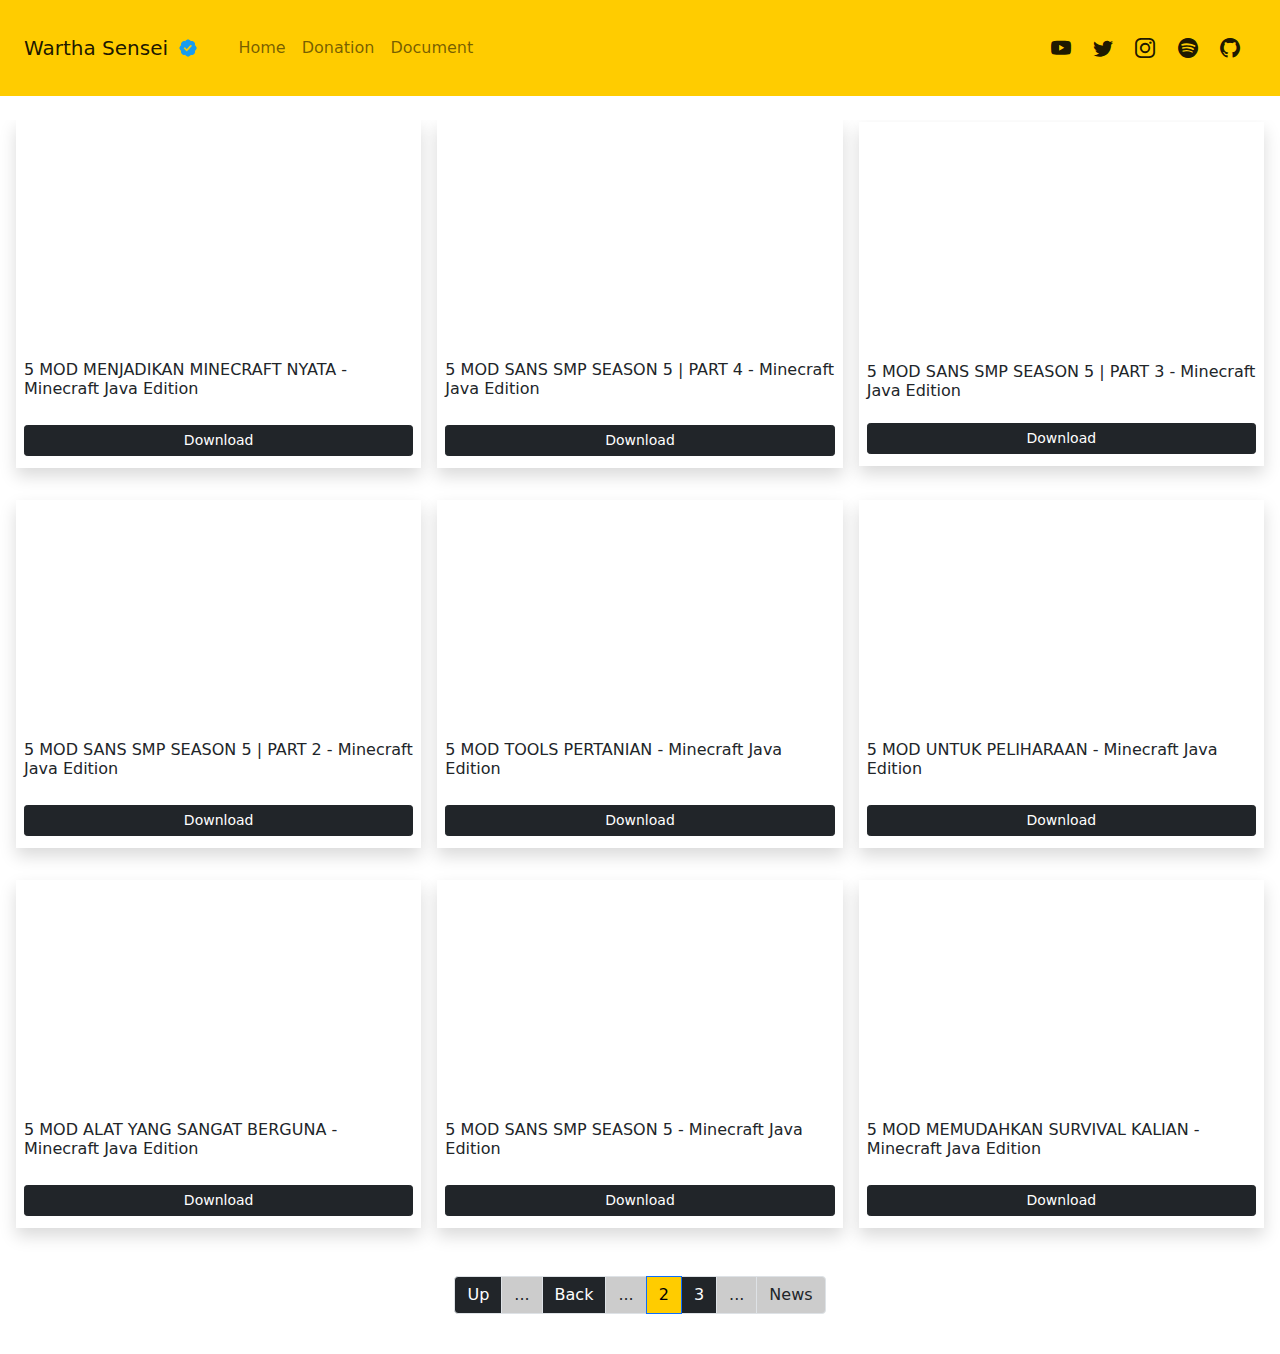
<file: html/showcase/showcase-2.html>
<!DOCTYPE html>
<html>

<head>
  <title>Wartha Developer</title>
  <meta charset='utf-8'>
  <meta http-equiv='X-UA-Compatible' content='IE=edge'>
  <meta name='viewport' content='width=device-width, initial-scale=1'>

  <!-- Header Color Chrome, Firefox OS $ Opera -->
  <meta name="theme-color" content="#ffcc00">

  <!-- Header Color Chrome, Windows phone -->
  <meta name="msapplication-navbutton-color" content="#ffcc00">

  <!-- CSS Bootstrap -->
  <link rel="stylesheet" type="text/css" href="../../css/bootstrap.min.css">
  <link rel="stylesheet" href="https://cdn.jsdelivr.net/npm/bootstrap-icons@1.7.0/font/bootstrap-icons.css">
  <link rel="stylesheet" href="../../style.css">
  <link rel="icon" href="icon_path" type="image/icon">

  <!-- add icon link -->
  <link rel="icon" href="../../img/icon.png" type="image/x-icon">
</head>

<body>
  <!-- konten yang ingin disembunyikan saat pemuat halaman berjalan -->
  <div id="my-content" class="d-none">

    <!-- Navbar  -->
    <nav class="navbar sticky-top navbar-expand-lg p-md-3 p-lg-1 navbar-light bg-costume rgb(255,255,255)">
      <div class="container-fluid mx-2 my-2">

        <a class="navbar-brand">Wartha Sensei
          <img src="../../img/lencana.png" class="img-lencana rounded-circle mb-1 mx-1 me-3" />
        </a>

        <button class="navbar-toggler collapsed" type="button" data-bs-toggle="collapse"
          data-bs-target="#navbarSupportedContent" aria-controls="navbarSupportedContent" aria-expanded="false"
          aria-label="Toggle navigation">

          <span class="toggler-icon top-bar"></span>
          <span class="toggler-icon middle-bar"></span>
          <span class="toggler-icon bottom-bar"></span>

        </button>

        <div class="collapse navbar-collapse" id="navbarSupportedContent">
          <ul class="navbar-nav me-auto mb-2 mb-lg-0 p-mx-5 py-3 mx-0">
            <li class="nav-item">
              <a class="nav-link" aria-current="page" href="../../index.html">Home</a>
            </li>
            <li class="nav-item">
              <a class="nav-link" href="https://linktr.ee/hewartsu">Donation</a>
            </li>
            <li class="nav-item">
              <a class="nav-link" href="../../html/other/document.html">
                Document</a>
            </li>
          </ul>

          <div class="py-2">
            <a class="navbar-brand" href="https://youtube.com/c/warthasensei">
              <i class="bi bi-youtube "></i>
            </a>
            <a class="navbar-brand" href="https://twitter.com/banu485">
              <i class="bi bi-twitter "></i>
            </a>
            <a class="navbar-brand" href="https://instagram.com/hewartsu">
              <i class="bi bi-instagram"></i>
            </a>
            <a class="navbar-brand" href="https://open.spotify.com/artist/7imN5UpqCoekwIGXiOgLh4?si">
              <i class="bi bi-spotify"></i>
            </a>
            <a class="navbar-brand" href="https://github.com/warthadev">
              <i class="bi bi-github"></i>
            </a>
          </div>
        </div>
      </div>
    </nav>

    <!-- Tittle -->
    <div class="d-none d-md-block pt-4">
    </div>
    <section id="features">
    </section>

    <!-- Grid System  -->
    <div class="scroll-static px-md-3">
      <div class="row justify-content-center text-center mb-3">

        <!-- Grid 1 Ads left -->
        <div class="col d-none d-md-block d-lg-none mb-3">
          <amp-ad width="100vw" height="320" type="adsense" data-ad-client="ca-pub-2557565233613342"
            data-ad-slot="5407914709" data-auto-format="rspv" data-full-width="">
            <div overflow=""></div>
          </amp-ad>
        </div>

        <!-- Grid 2 Content -->
        <div class="col-lg-12 d-block">

          <!-- Video Container  -->
          <div class="row g-3 justify-content-start align-items-center">

            <!--Row Video  18-->
            <div class="col-md-6 col-xl-4">
              <div class="row">
                <div class="col">
                  <div class="shadow">

                    <!-- Video Embed -->
                    <div class="ratio ratio-16x9">
                      <iframe src="https://www.youtube.com/embed/bX3Ei4A3sVo" title="YouTube video player"
                        frameborder="0" allowfullscreen></iframe>
                      <a href="https://www.youtube.com/watch?v=bX3Ei4A3sVo" target="_blank"></a>
                    </div>
                    <div class="p-2 px-2 text-start">
                      <div class="border-size-video pt-1">
                        <h6>5 MOD MENJADIKAN MINECRAFT NYATA - Minecraft Java Edition</h6>
                      </div>
                      <div class="row text-light pt-1 pb-1 text-center">
                        <div class="col">
                          <a type="button" class="btn btn-sm btn-dark w-100" data-bs-toggle="modal"
                            data-bs-target="#show-18">
                            Download
                          </a>
                        </div>
                      </div>
                    </div>
                  </div>
                </div>
              </div>
            </div>
            <!--Row Video 17-->
            <div class="col-md-6 col-xl-4">
              <div class="row">
                <div class="col">
                  <div class="shadow">

                    <!-- Video Embed -->
                    <div class="ratio ratio-16x9">
                      <iframe src="https://www.youtube.com/embed/H_iwd_umr88" title="YouTube video player"
                        frameborder="0"
                        allow="accelerometer; autoplay; clipboard-write; encrypted-media; gyroscope; picture-in-picture; web-share"
                        allowfullscreen></iframe>
                      <a href="https://www.youtube.com/watch?v=H_iwd_umr88" target="_blank"></a>
                    </div>
                    <div class="p-2 px-2 text-start">
                      <div class="border-size-video pt-1">
                        <h6>5 MOD SANS SMP SEASON 5 | PART 4 - Minecraft Java Edition</h6>
                      </div>
                      <div class="row text-light pt-1 pb-1 text-center">
                        <div class="col">
                          <a type="button" class="btn btn-sm btn-dark w-100" data-bs-toggle="modal"
                            data-bs-target="#show-17">
                            Download
                          </a>
                        </div>
                      </div>
                    </div>
                  </div>
                </div>
              </div>
            </div>
            <!--Row Ads Landscape md, lg-->
            <div class="col-xl-12 d-none d-md-block d-xl-none">
              <div class="row">
                <div class="col">
                  <div class="shadow">

                    <!-- Video Embed, ads md, lg show, masukan sini -->
                    <amp-ad width="100vw" height="320" type="adsense" data-ad-client="ca-pub-2557565233613342"
                      data-ad-slot="5407914709" data-auto-format="rspv" data-full-width="">
                      <div overflow=""></div>
                    </amp-ad>

                  </div>
                </div>
              </div>
            </div>
            <!--Row Video 16-->
            <div class="col-md-6 col-xl-4">
              <div class="row">
                <div class="col">
                  <div class="shadow">

                    <!-- Video Embed -->
                    <div class="ratio ratio-16x9">
                      <iframe src="https://www.youtube.com/embed/YD4b9Z9m8po" title="YouTube video player"
                        frameborder="0"
                        allow="accelerometer; autoplay; clipboard-write; encrypted-media; gyroscope; picture-in-picture; web-share"
                        allowfullscreen></iframe>
                      <a href="https://www.youtube.com/watch?v=YD4b9Z9m8po" target="_blank"></a>
                    </div>
                    <div class="p-2 px-2 text-start">
                      <div class="border-size-video pt-1">
                        <h6>5 MOD SANS SMP SEASON 5 | PART 3 - Minecraft Java Edition</h6>
                      </div>
                      <div class="row text-light Fpt-1 pb-1 text-center">
                        <div class="col">
                          <a type="button" class="btn btn-sm btn-dark w-100" data-bs-toggle="modal"
                            data-bs-target="#show-16">
                            Download
                          </a>
                        </div>
                      </div>
                    </div>
                  </div>
                </div>
              </div>
            </div>
            <!--Row Ads Landscape normal, xl-->
            <div class="col-xl-12 d-md-none d-xl-block">
              <div class="row">
                <div class="col">
                  <div class="shadow">

                    <!-- Video Embed, ads md, lg show, masukan sini -->
                    <amp-ad width="100vw" height="320" type="adsense" data-ad-client="ca-pub-2557565233613342"
                      data-ad-slot="5407914709" data-auto-format="rspv" data-full-width="">
                      <div overflow=""></div>
                    </amp-ad>

                  </div>
                </div>
              </div>
            </div>
            <!--Row Video 15-->
            <div class="col-md-6 col-xl-4">
              <div class="row">
                <div class="col">
                  <div class="shadow">

                    <!-- Video Embed -->
                    <div class="ratio ratio-16x9">
                      <iframe src="https://www.youtube.com/embed/WiHIOM9Xz9Y" title="YouTube video player"
                        frameborder="0"
                        allow="accelerometer; autoplay; clipboard-write; encrypted-media; gyroscope; picture-in-picture; web-share"
                        allowfullscreen></iframe>
                      <a href="https://www.youtube.com/watch?v=WiHIOM9Xz9Y" target="_blank"></a>
                    </div>
                    <div class="p-2 px-2 text-start">
                      <div class="border-size-video pt-1">
                        <h6>5 MOD SANS SMP SEASON 5 | PART 2 - Minecraft Java Edition</h6>
                      </div>
                      <div class="row text-light pt-1 pb-1 text-center">
                        <div class="col">
                          <a type="button" class="btn btn-sm btn-dark w-100" data-bs-toggle="modal"
                            data-bs-target="#show-15">
                            Download
                          </a>
                        </div>
                      </div>
                    </div>
                  </div>
                </div>
              </div>
            </div>
            <!--Row Ads Landscape md, lg-->
            <div class="col-xl-12 d-none d-md-block d-xl-none">
              <div class="row">
                <div class="col">
                  <div class="shadow">

                    <!-- Video Embed, ads md, lg show, masukan sini -->
                    <amp-ad width="100vw" height="320" type="adsense" data-ad-client="ca-pub-2557565233613342"
                      data-ad-slot="5407914709" data-auto-format="rspv" data-full-width="">
                      <div overflow=""></div>
                    </amp-ad>

                  </div>
                </div>
              </div>
            </div>
            <!--Row Video 14-->
            <div class="col-md-6 col-xl-4">
              <div class="row">
                <div class="col">
                  <div class="shadow">

                    <!-- Video Embed -->
                    <div class="ratio ratio-16x9">
                      <iframe src="https://www.youtube.com/embed/9X6OQSnAY-k" title="YouTube video player"
                        frameborder="0"
                        allow="accelerometer; autoplay; clipboard-write; encrypted-media; gyroscope; picture-in-picture; web-share"
                        allowfullscreen></iframe>
                      <a href="https://www.youtube.com/watch?v=9X6OQSnAY-k" target="_blank"></a>
                    </div>
                    <div class="p-2 px-2 text-start">
                      <div class="border-size-video pt-1">
                        <h6>5 MOD TOOLS PERTANIAN - Minecraft Java Edition</h6>
                      </div>
                      <div class="row text-light pt-1 pb-1 text-center">
                        <div class="col">
                          <a type="button" class="btn btn-sm btn-dark w-100" data-bs-toggle="modal"
                            data-bs-target="#show-14">
                            Download
                          </a>
                        </div>
                      </div>
                    </div>
                  </div>
                </div>
              </div>
            </div>
            <!--Row Video 13-->
            <div class="col-md-6 col-xl-4">
              <div class="row">
                <div class="col">
                  <div class="shadow">

                    <!-- Video Embed -->
                    <div class="ratio ratio-16x9">
                      <iframe src="https://www.youtube.com/embed/4SQZgt0xqwo" title="YouTube video player"
                        frameborder="0"
                        allow="accelerometer; autoplay; clipboard-write; encrypted-media; gyroscope; picture-in-picture; web-share"
                        allowfullscreen></iframe>
                      <a href="https://www.youtube.com/watch?v=4SQZgt0xqwo" target="_blank"></a>
                    </div>
                    <div class="p-2 px-2 text-start">
                      <div class="border-size-video pt-1">
                        <h6>5 MOD UNTUK PELIHARAAN - Minecraft Java Edition</h6>
                      </div>
                      <div class="row text-light pt-1 pb-1 text-center">
                        <div class="col">
                          <a type="button" class="btn btn-sm btn-dark w-100" data-bs-toggle="modal"
                            data-bs-target="#show-13">
                            Download
                          </a>
                        </div>
                      </div>
                    </div>
                  </div>
                </div>
              </div>
            </div>
            <!--Row Ads Landscape normal, xl-->
            <div class="col-xl-12 d-md-none d-xl-block">
              <div class="row">
                <div class="col">
                  <div class="shadow">

                    <!-- Video Embed, ads md, lg show, masukan sini -->
                    <amp-ad width="100vw" height="320" type="adsense" data-ad-client="ca-pub-2557565233613342"
                      data-ad-slot="5407914709" data-auto-format="rspv" data-full-width="">
                      <div overflow=""></div>
                    </amp-ad>

                  </div>
                </div>
              </div>
            </div>
            <!--Row Ads Landscape md, lg-->
            <div class="col-xl-12 d-none d-md-block d-xl-none">
              <div class="row">
                <div class="col">
                  <div class="shadow">

                    <!-- Video Embed, ads md, lg show, masukan sini -->
                    <amp-ad width="100vw" height="320" type="adsense" data-ad-client="ca-pub-2557565233613342"
                      data-ad-slot="5407914709" data-auto-format="rspv" data-full-width="">
                      <div overflow=""></div>
                    </amp-ad>

                  </div>
                </div>
              </div>
            </div>
            <!--Row Video 12-->
            <div class="col-md-6 col-xl-4">
              <div class="row">
                <div class="col">
                  <div class="shadow">

                    <!-- Video Embed -->
                    <div class="ratio ratio-16x9">
                      <iframe src="https://www.youtube.com/embed/1EO85_L-Csk" title="YouTube video player"
                        frameborder="0"
                        allow="accelerometer; autoplay; clipboard-write; encrypted-media; gyroscope; picture-in-picture; web-share"
                        allowfullscreen></iframe>
                      <a href="https://www.youtube.com/watch?v=1EO85_L-Csk" target="_blank"></a>
                    </div>
                    <div class="p-2 px-2 text-start">
                      <div class="border-size-video pt-1">
                        <h6>5 MOD ALAT YANG SANGAT BERGUNA - Minecraft Java Edition</h6>
                      </div>
                      <div class="row text-light pt-1 pb-1 text-center">
                        <div class="col">
                          <a type="button" class="btn btn-sm btn-dark w-100" data-bs-toggle="modal"
                            data-bs-target="#show-12">
                            Download
                          </a>
                        </div>
                      </div>
                    </div>
                  </div>
                </div>
              </div>
            </div>
            <!--Row Video 11-->
            <div class="col-md-6 col-xl-4">
              <div class="row">
                <div class="col">
                  <div class="shadow">

                    <!-- Video Embed -->
                    <div class="ratio ratio-16x9">
                      <iframe src="https://www.youtube.com/embed/5_6L2XHxWdY" title="YouTube video player"
                        frameborder="0"
                        allow="accelerometer; autoplay; clipboard-write; encrypted-media; gyroscope; picture-in-picture; web-share"
                        allowfullscreen></iframe>
                      <a href="https://www.youtube.com/watch?v=5_6L2XHxWdY" target="_blank"></a>
                    </div>
                    <div class="p-2 px-2 text-start">
                      <div class="border-size-video pt-1">
                        <h6>5 MOD SANS SMP SEASON 5 - Minecraft Java Edition</h6>
                      </div>
                      <div class="row text-light pt-1 pb-1 text-center">
                        <div class="col">
                          <a type="button" class="btn btn-sm btn-dark w-100" data-bs-toggle="modal"
                            data-bs-target="#show-11">
                            Download
                          </a>
                        </div>
                      </div>
                    </div>
                  </div>
                </div>
              </div>
            </div>
            <!--Row Ads Landscape 2-->
            <div class="col-xl-12 d-none d-xl-none d-lg-block bg-dark text-white">
              <div class="row">
                <div class="col">
                  <div class="shadow">

                    <!-- Video Embed, ads lg show, masukan dibawah-->
                    <amp-ad width="100vw" height="320" type="adsense" data-ad-client="ca-pub-2557565233613342"
                      data-ad-slot="5407914709" data-auto-format="rspv" data-full-width="">
                      <div overflow=""></div>
                    </amp-ad>

                  </div>
                </div>
              </div>
            </div>
            <!--Row Video 10-->
            <div class="col-md-6 col-xl-4">
              <div class="row">
                <div class="col">
                  <div class="shadow">

                    <!-- Video Embed -->
                    <div class="ratio ratio-16x9">
                      <iframe src="https://www.youtube.com/embed/lCFbf4eZ7EU" title="YouTube video player"
                        frameborder="0"
                        allow="accelerometer; autoplay; clipboard-write; encrypted-media; gyroscope; picture-in-picture; web-share"
                        allowfullscreen></iframe>
                      <a href="https://www.youtube.com/watch?v=lCFbf4eZ7EU" target="_blank"></a>
                    </div>
                    <div class="p-2 px-2 text-start">
                      <div class="border-size-video pt-1">
                        <h6>5 MOD MEMUDAHKAN SURVIVAL KALIAN - Minecraft Java Edition</h6>
                      </div>
                      <div class="row text-light pt-1 pb-1 text-center">
                        <div class="col">
                          <a type="button" class="btn btn-sm btn-dark w-100" data-bs-toggle="modal"
                            data-bs-target="#show-10">
                            Download
                          </a>
                        </div>
                      </div>
                    </div>
                  </div>
                </div>
              </div>
            </div>

          </div>
        </div>

        <!-- Grid 3 Ads Right -->
        <!-- <div class="col d-none d-lg-block">
          <div class="row gy-4">
            <div>
              <amp-ad width="100vw" height="320" type="adsense" data-ad-client="ca-pub-2557565233613342"
                data-ad-slot="9843388707" data-auto-format="rspv" data-full-width="">
                <div overflow=""></div>
              </amp-ad>
            </div>
            <div>
              <amp-ad width="100vw" height="320" type="adsense" data-ad-client="ca-pub-2557565233613342"
                data-ad-slot="9843388707" data-auto-format="rspv" data-full-width="">
                <div overflow=""></div>
              </amp-ad>
            </div>

            </amp-ad>
          </div>
        </div> -->

        <!-- Pagination -->
        <div class="p-2 pt-5 d-flex justify-content-center align-items-center">
          <nav>
            <ul class="pagination">
              <li class="page-item">
                <a href="#features" class="page-link" aria-current="page">Up</a>
              </li>
              <li class="page-item disabled">
                <a href="" class="page-link" aria-current="page">...</a>
              </li>
              <li class="page-item">
                <a href="./showcase-1.html" class="page-link" aria-current="page">Back</a>
              </li>
              <li class="page-item disabled">
                <a href="" class="page-link" aria-current="page">...</a>
              </li>
              <li class="page-item active">
                <a href="./showcase-2.html" class="page-link" aria-current="page">2</a>
              </li>
              <li class="page-item">
                <a href="./showcase-3.html" class="page-link" aria-current="page">3</a>
              </li>
              <li class="page-item disabled">
                <a class="page-link" aria-current="page">...</a>
              </li>
              <li class="page-item disabled">
                <a href="showcase-4.html" class="page-link" aria-current="page">News</a>
              </li>
            </ul>
          </nav>
        </div>

      </div>
    </div>

    <!-- Modal list 18 -->
    <div class="modal fade" id="show-18" data-bs-backdrop="static" data-bs-keyboard="false" tabindex="-1"
      aria-labelledby="staticBackdropLabel" aria-hidden="true">
      <div class="modal-dialog modal-dialog-centered modal-dialog-scrollable">
        <div class="modal-content">
          <div class="modal-header">
            <h6 class="modal-title" id="staticBackdropLabel">5 MOD MENJADIKAN MINECRAFT NYATA<h6>
                <button type="button" class="btn-close" data-bs-dismiss="modal" aria-label="Close"></button>
          </div>
          <div class="modal-body">
            <div class="row g-3 text-start px-2">

              <!-- Mod 1 -->
              <div class="border-bottom pb-3">
                <div class="pb-1">
                  <h6>Realistic Torches
                    <div class="badge bg-success">forge</div>
                  </h6>
                </div>
                <div class="pb-3">
                  <span>New All Version</span>
                  <a href="https://semawur.com/2gvPr2NBorf" type="button" class="btn btn-sm btn-dark badge">
                    Download
                  </a>
                </div>
                <div class="pb-3">
                  <span>Version 1.16.5</span>
                  <a href="https://semawur.com/yGewLvVGOy" type="button" class="btn btn-sm btn-dark badge">
                    Download
                  </a>
                </div>
                <div class="pb-3">
                  <span>Version 1.15.2</span>
                  <a href="https://semawur.com/gYcps" type="button" class="btn btn-sm btn-dark badge">
                    Download
                  </a>
                </div>
                <div class="pb-3">
                  <span>Version 1.14.4</span>
                  <a href="https://semawur.com/uIaCB" type="button" class="btn btn-sm btn-dark badge">
                    Download
                  </a>
                </div>
                <div class="pb-3">
                  <span>Version 1.12.2</span>
                  <a href="https://semawur.com/k2ry07g" type="button" class="btn btn-sm btn-dark badge">
                    Download
                  </a>
                </div>
              </div>

              <!-- Mod 2 -->
              <div class="border-bottom pb-3">
                <div class="pb-1">
                  <h6>Dynamic Trees
                    <div class="badge bg-success">forge</div>
                  </h6>
                </div>
                <div class="pb-3">
                  <span>New All Version</span>
                  <a href="https://semawur.com/xt7yoRIsM" type="button" class="btn btn-sm btn-dark badge">
                    Download
                  </a>
                </div>
                <div class="pb-3">
                  <span>Version 1.16.5 Beta</span>
                  <a href="https://semawur.com/WqXe" type="button" class="btn btn-sm btn-dark badge">
                    Download
                  </a>
                </div>
                <div class="pb-3">
                  <span>Version 1.12.2</span>
                  <a href="https://semawur.com/5idG" type="button" class="btn btn-sm btn-dark badge">
                    Download
                  </a>
                </div>
              </div>

              <!-- Mod 3 -->
              <div class="border-bottom pb-3">
                <div class="pb-1">
                  <h6>Cold Sweat
                    <div class="badge bg-success">forge</div>
                  </h6>
                </div>
                <div class="pb-3">
                  <span>New All Version</span>
                  <a href="https://semawur.com/NkrPr" type="button" class="btn btn-sm btn-dark badge">
                    Download
                  </a>
                </div>
                <div class="pb-3">
                  <span>Version 1.16.5</span>
                  <a href="https://semawur.com/aNoT" type="button" class="btn btn-sm btn-dark badge">
                    Download
                  </a>
                </div>
              </div>

              <!-- Mod 4 -->
              <div class="border-bottom pb-3">
                <div class="pb-1">
                  <h6>ItemPhysics
                    <div class="badge bg-success">forge</div>
                  </h6>
                </div>
                <div class="pb-3">
                  <span>New All Version</span>
                  <a href="https://semawur.com/ZFaBmGnkv" type="button" class="btn btn-sm btn-dark badge">
                    Download
                  </a>
                </div>
                <div class="pb-3">
                  <span>Version 1.18.1</span>
                  <a href="https://semawur.com/7WErD86sGTJ8" type="button" class="btn btn-sm btn-dark badge">
                    Download
                  </a>
                </div>
                <div class="pb-3">
                  <span>Version 1.17.1</span>
                  <a href="https://semawur.com/MeO5e" type="button" class="btn btn-sm btn-dark badge">
                    Download
                  </a>
                </div>
                <div class="pb-3">
                  <span>Version 1.16.5</span>
                  <a href="https://semawur.com/xcCWOY" type="button" class="btn btn-sm btn-dark badge">
                    Download
                  </a>
                </div>
                <div class="pb-3">
                  <span>Version 1.15.2</span>
                  <a href="https://semawur.com/OoVE1rW" type="button" class="btn btn-sm btn-dark badge">
                    Download
                  </a>
                </div>
                <div class="pb-3">
                  <span>Version 1.12.2</span>
                  <a href="https://semawur.com/cZUQfT" type="button" class="btn btn-sm btn-dark badge">
                    Download
                  </a>
                </div>
                <div class="pb-3 pt-3">
                  <a type="button" class="btn btn-sm btn-dark badge"
                    href="https://www.curseforge.com/minecraft/mc-mods/creativecore/files">
                    CreativeCore [Need to Download]
                  </a>
                  <div class="badge bg-success text-wrap">forge</div>
                  <div class="badge bg-danger text-wrap">fabric</div>
                </div>
              </div>

              <!-- Mod 5 -->
              <div class="border-bottom pb-3">
                <div class="pb-1">
                  <h6>Physics Mod
                    <div class="badge bg-success">forge</div>
                  </h6>
                </div>
                <div class="pb-3">
                  <span>New All Version</span>
                  <a href="https://semawur.com/rD3vHPYa1gI" type="button" class="btn btn-sm btn-dark badge">
                    Download
                  </a>
                </div>
                <div class="pb-3">
                  <span>Version 1.18.1 Beta</span>
                  <a href="https://semawur.com/sX2Oe" type="button" class="btn btn-sm btn-dark badge">
                    Download
                  </a>
                </div>
                <div class="pb-3">
                  <span>Version 1.17.1 Beta</span>
                  <a href="https://semawur.com/6HWJF" type="button" class="btn btn-sm btn-dark badge">
                    Download
                  </a>
                </div>
                <div class="pb-3">
                  <span>Version 1.16.5 Beta</span>
                  <a href="https://semawur.com/dK1crfhfzl" type="button" class="btn btn-sm btn-dark badge">
                    Download
                  </a>
                </div>
                <div class="pb-1 pt-3">
                  <h6>Physics Mod
                    <div class="badge bg-danger">fabric</div>
                  </h6>
                </div>
                <div class="pb-3">
                  <span>New All Version</span>
                  <a href="https://semawur.com/rD3vHPYa1gI" type="button" class="btn btn-sm btn-dark badge">
                    Download
                  </a>
                </div>
                <div class="pb-3">
                  <span>Version 1.18.1</span>
                  <a href="https://semawur.com/jiB39uVLQPF" type="button" class="btn btn-sm btn-dark badge">
                    Download
                  </a>
                </div>
                <div class="pb-3">
                  <span>Version 1.17.1</span>
                  <a href="https://semawur.com/zH6ewaMn" type="button" class="btn btn-sm btn-dark badge">
                    Download
                  </a>
                </div>
                <div class="pb-3">
                  <span>Version 1.16.5</span>
                  <a href="https://semawur.com/71UJfWCww" type="button" class="btn btn-sm btn-dark badge">
                    Download
                  </a>
                </div>
              </div>

            </div>

          </div>
        </div>
      </div>
    </div>

    <!-- Modal list 17 -->
    <div class="modal fade" id="show-17" data-bs-backdrop="static" data-bs-keyboard="false" tabindex="-1"
      aria-labelledby="staticBackdropLabel" aria-hidden="true">
      <div class="modal-dialog modal-dialog-centered modal-dialog-scrollable">
        <div class="modal-content">
          <div class="modal-header">
            <h6 class="modal-title" id="staticBackdropLabel">5 MOD SANS SMP SEASON 5 | PART 4<h6>
                <button type="button" class="btn-close" data-bs-dismiss="modal" aria-label="Close"></button>
          </div>
          <div class="modal-body">
            <div class="row g-3 text-start px-2">

              <!-- Mod 1 -->
              <div class="border-bottom pb-3">
                <div class="pb-1">
                  <h6>Traveler's Titles
                    <div class="badge bg-success">forge</div>
                  </h6>
                </div>
                <div class="pb-3">
                  <span>New All Version</span>
                  <a href="https://semawur.com/1aVTOpfNo" type="button" class="btn btn-sm btn-dark badge">
                    Download
                  </a>
                </div>
                <div class="pb-3">
                  <span>Version 1.16.5</span>
                  <a href="https://semawur.com/hAFr6" type="button" class="btn btn-sm btn-dark badge">
                    Download
                  </a>
                </div>
                <div class="pb-1 pt-3">
                  <h6>Traveler's Titles
                    <div class="badge bg-danger">fabric</div>
                  </h6>
                </div>
                <div class="pb-3">
                  <span>New All Version</span>
                  <a href="https://semawur.com/nHlHfiuQx" type="button" class="btn btn-sm btn-dark badge">
                    Download
                  </a>
                </div>
                <div class="pt-3">
                  <div class="pb-3">
                    <a type="button" class="btn btn-sm btn-dark badge"
                      href="https://www.curseforge.com/minecraft/mc-mods/yungs-api/files">
                      YUNG's API [Need to Download]
                    </a>
                    <div class="badge bg-success text-wrap">forge</div>
                  </div>
                  <div class="pb-3">
                    <a type="button" class="btn btn-sm btn-dark badge"
                      href="https://www.curseforge.com/minecraft/mc-mods/yungs-api-fabric/files">
                      YUNG's API [Need to Download]
                    </a>
                    <div class="badge bg-danger text-wrap">fabric</div>
                  </div>
                </div>
              </div>

              <!-- Mod 2 -->
              <div class="border-bottom pb-3">
                <div class="pb-1">
                  <h6>Dynamic Surroundings
                    <div class="badge bg-success">forge</div>
                  </h6>
                </div>
                <div class="pb-3">
                  <span>New All Version</span>
                  <a href="https://semawur.com/qWPoVoiURCl" type="button" class="btn btn-sm btn-dark badge">
                    Download
                  </a>
                </div>
                <div class="pb-3">
                  <span>Version 1.16.5 Beta</span>
                  <a href="https://semawur.com/1kaWZb" type="button" class="btn btn-sm btn-dark badge">
                    Download
                  </a>
                </div>
                <div class="pb-3">
                  <span>Version 1.12.2</span>
                  <a href="https://semawur.com/cOoHqAF" type="button" class="btn btn-sm btn-dark badge">
                    Download
                  </a>
                </div>
                <div class="pb-1 pt-3">
                  <h6>Dynamic Surroundings
                    <div class="badge bg-danger">fabric</div>
                  </h6>
                </div>
                <div class="pb-3">
                  <span>New All Version</span>
                  <a href="https://semawur.com/KtzHI" type="button" class="btn btn-sm btn-dark badge">
                    Download
                  </a>
                </div>
                <div class="pb-3">
                  <span>Version 1.17.1 Beta</span>
                  <a href="https://semawur.com/0G0aTjdA" type="button" class="btn btn-sm btn-dark badge">
                    Download
                  </a>
                </div>
                <div class="pb-3 pt-3">
                  <a type="button" class="btn btn-sm btn-dark badge"
                    href="https://www.curseforge.com/minecraft/mc-mods/fabric-api/files">
                    Fabric Api [Need to Download]
                  </a>
                  <div class="badge bg-danger text-wrap">fabric</div>
                </div>
              </div>

              <!-- Mod 3 -->
              <div class="border-bottom pb-3">
                <div class="pb-1">
                  <h6>Supplementaries
                    <div class="badge bg-success">forge</div>
                  </h6>
                </div>
                <div class="pb-3">
                  <span>New All Version</span>
                  <a href="https://semawur.com/DS8DicoyoK" type="button" class="btn btn-sm btn-dark badge">
                    Download
                  </a>
                </div>
                <div class="pb-3">
                  <span>Version 1.18.1</span>
                  <a href="https://semawur.com/Nu16JVJ" type="button" class="btn btn-sm btn-dark badge">
                    Download
                  </a>
                </div>
                <div class="pb-3">
                  <span>Version 1.17.1</span>
                  <a href="https://semawur.com/icif4J1ModXb" type="button" class="btn btn-sm btn-dark badge">
                    Download
                  </a>
                </div>
                <div class="pb-3">
                  <span>Version 1.16.5</span>
                  <a href="https://semawur.com/rGfNE" type="button" class="btn btn-sm btn-dark badge">
                    Download
                  </a>
                </div>
                <div class="pb-3">
                  <span>Version 1.15.2</span>
                  <a href="https://semawur.com/TAV0G80E" type="button" class="btn btn-sm btn-dark badge">
                    Download
                  </a>
                </div>
                <div class="pb-3 pt-3">
                  <a type="button" class="btn btn-sm btn-dark badge"
                    href="https://www.curseforge.com/minecraft/mc-mods/selene/files">
                    Selene Lib [Need to Download]
                  </a>
                  <div class="badge bg-success text-wrap">forge</div>
                </div>
              </div>

              <!-- Mod 4 -->
              <div class="border-bottom pb-3">
                <div class="pb-1">
                  <h6>Upgraded Netherite
                    <div class="badge bg-success">forge</div>
                  </h6>
                </div>
                <div class="pb-3">
                  <span>New All Version</span>
                  <a href="https://semawur.com/aGyBgT" type="button" class="btn btn-sm btn-dark badge">
                    Download
                  </a>
                </div>
                <div class="pb-3">
                  <span>Version 1.18.1</span>
                  <a href="https://semawur.com/KSDX0Vig1KT" type="button" class="btn btn-sm btn-dark badge">
                    Download
                  </a>
                </div>
                <div class="pb-3">
                  <span>Version 1.17.1</span>
                  <a href="https://semawur.com/vmQvDDq" type="button" class="btn btn-sm btn-dark badge">
                    Download
                  </a>
                </div>
                <div class="pb-3">
                  <span>Version 1.16.5</span>
                  <a href="https://semawur.com/5fgC9" type="button" class="btn btn-sm btn-dark badge">
                    Download
                  </a>
                </div>
              </div>

              <!-- Mod 5 -->
              <div class="border-bottom pb-3">
                <div class="pb-1">
                  <h6>Mowzie's Mobs
                    <div class="badge bg-success">forge</div>
                  </h6>
                </div>
                <div class="pb-3">
                  <span>New All Version</span>
                  <a href="https://semawur.com/f2Z8wivYJ" type="button" class="btn btn-sm btn-dark badge">
                    Download
                  </a>
                </div>
                <div class="pb-3">
                  <span>Version 1.16.5</span>
                  <a href="https://semawur.com/MI9aCz9o3Wfr" type="button" class="btn btn-sm btn-dark badge">
                    Download
                  </a>
                </div>
                <div class="pb-3">
                  <span>Version 1.15.2</span>
                  <a href="https://semawur.com/XO5enQVHZ8pE" type="button" class="btn btn-sm btn-dark badge">
                    Download
                  </a>
                </div>
                <div class="pb-3">
                  <span>Version 1.14.4</span>
                  <a href="https://semawur.com/mAKakqdn" type="button" class="btn btn-sm btn-dark badge">
                    Download
                  </a>
                </div>
                <div class="pb-3">
                  <span>Version 1.12.2</span>
                  <a href="https://semawur.com/uG2x" type="button" class="btn btn-sm btn-dark badge">
                    Download
                  </a>
                </div>
              </div>

            </div>

          </div>
        </div>
      </div>
    </div>

    <!-- Modal list 16 -->
    <div class="modal fade" id="show-16" data-bs-backdrop="static" data-bs-keyboard="false" tabindex="-1"
      aria-labelledby="staticBackdropLabel" aria-hidden="true">
      <div class="modal-dialog modal-dialog-centered modal-dialog-scrollable">
        <div class="modal-content">
          <div class="modal-header">
            <h6 class="modal-title" id="staticBackdropLabel">5 MOD SANS SMP SEASON 5 | PART 3<h6>
                <button type="button" class="btn-close" data-bs-dismiss="modal" aria-label="Close"></button>
          </div>
          <div class="modal-body">
            <div class="row g-3 text-start px-2">

              <!-- Mod 1 -->
              <div class="border-bottom pb-3">
                <div class="pb-1">
                  <h6>Classic Bars
                    <div class="badge bg-success">forge</div>
                  </h6>
                </div>
                <div class="pb-3">
                  <span>New All Version</span>
                  <a href="https://semawur.com/M1aoI" type="button" class="btn btn-sm btn-dark badge">
                    Download
                  </a>
                </div>
                <div class="pb-3">
                  <span>Version 1.16.5</span>
                  <a href="https://semawur.com/HbibdkBeVT0" type="button" class="btn btn-sm btn-dark badge">
                    Download
                  </a>
                </div>
                <div class="pb-3">
                  <span>Version 1.15.2</span>
                  <a href="https://semawur.com/ps79fdC5" type="button" class="btn btn-sm btn-dark badge">
                    Download
                  </a>
                </div>
                <div class="pb-3">
                  <span>Version 1.12.2</span>
                  <a href="https://semawur.com/SJV0TUmEINfB" type="button" class="btn btn-sm btn-dark badge">
                    Download
                  </a>
                </div>
              </div>

              <!-- Mod 2 -->
              <div class="border-bottom pb-3">
                <div class="pb-1">
                  <h6>Storage Drawers
                    <div class="badge bg-success">forge</div>
                  </h6>
                </div>
                <div class="pb-3">
                  <span>New All Version</span>
                  <a href="https://semawur.com/NyLnMz" type="button" class="btn btn-sm btn-dark badge">
                    Download
                  </a>
                </div>
                <div class="pb-3">
                  <span>Version 1.18.1</span>
                  <a href="https://semawur.com/szjJHwqFgV" type="button" class="btn btn-sm btn-dark badge">
                    Download
                  </a>
                </div>
                <div class="pb-3">
                  <span>Version 1.17.1</span>
                  <a href="https://semawur.com/LjTqEJhu1" type="button" class="btn btn-sm btn-dark badge">
                    Download
                  </a>
                </div>
                <div class="pb-3">
                  <span>Version 1.16.5</span>
                  <a href="https://semawur.com/qDtVt" type="button" class="btn btn-sm btn-dark badge">
                    Download
                  </a>
                </div>
                <div class="pb-3">
                  <span>Version 1.15.2</span>
                  <a href="https://semawur.com/y4o8bviMoo" type="button" class="btn btn-sm btn-dark badge">
                    Download
                  </a>
                </div>
                <div class="pb-3">
                  <span>Version 1.14.4</span>
                  <a href="https://semawur.com/NeU8rT" type="button" class="btn btn-sm btn-dark badge">
                    Download
                  </a>
                </div>
                <div class="pb-3">
                  <span>Version 1.12.2</span>
                  <a href="https://semawur.com/lvM88v2X" type="button" class="btn btn-sm btn-dark badge">
                    Download
                  </a>
                </div>
              </div>

              <!-- Mod 3 -->
              <div class="border-bottom pb-3">
                <div class="pb-1">
                  <h6>Off Hand Combat
                    <div class="badge bg-success">forge</div>
                  </h6>
                </div>
                <div class="pb-3">
                  <span>New All Version</span>
                  <a href="https://semawur.com/gysJi8" type="button" class="btn btn-sm btn-dark badge">
                    Download
                  </a>
                </div>
                <div class="pb-3">
                  <span>Version 1.18.1</span>
                  <a href="https://semawur.com/iy7Kjs4iV" type="button" class="btn btn-sm btn-dark badge">
                    Download
                  </a>
                </div>
                <div class="pb-3">
                  <span>Version 1.16.5</span>
                  <a href="https://semawur.com/e4WXKht" type="button" class="btn btn-sm btn-dark badge">
                    Download
                  </a>
                </div>
                <div class="pb-3">
                  <span>Version 1.15.2</span>
                  <a href="https://semawur.com/QFhjxzA5s" type="button" class="btn btn-sm btn-dark badge">
                    Download
                  </a>
                </div>
                <div class="pb-1 pt-3">
                  <h6>Off Hand Combat
                    <div class="badge bg-danger">fabric</div>
                  </h6>
                </div>
                <div class="pb-3">
                  <span>New All Version</span>
                  <a href="https://semawur.com/PlGy0P" type="button" class="btn btn-sm btn-dark badge">
                    Download
                  </a>
                </div>
              </div>

              <!-- Mod 4 -->
              <div class="border-bottom pb-3">
                <div class="pb-1">
                  <h6>Spartan Weaponry
                    <div class="badge bg-success">forge</div>
                  </h6>
                </div>
                <div class="pb-3">
                  <span>New All Version</span>
                  <a href="https://semawur.com/aSJPtPQ" type="button" class="btn btn-sm btn-dark badge">
                    Download
                  </a>
                </div>
                <div class="pb-3">
                  <span>Version 1.16.5 Beta</span>
                  <a href="https://semawur.com/gafo1pRCXE4a" type="button" class="btn btn-sm btn-dark badge">
                    Download
                  </a>
                </div>
                <div class="pb-3">
                  <span>Version 1.15.2 Beta</span>
                  <a href="https://semawur.com/HSMVlvFCr" type="button" class="btn btn-sm btn-dark badge">
                    Download
                  </a>
                </div>
                <div class="pb-3">
                  <span>Version 1.14.4 Beta</span>
                  <a href="https://semawur.com/BJf0" type="button" class="btn btn-sm btn-dark badge">
                    Download
                  </a>
                </div>
                <div class="pb-3">
                  <span>Version 1.12.2</span>
                  <a href="https://semawur.com/QHWTwSNoW" type="button" class="btn btn-sm btn-dark badge">
                    Download
                  </a>
                </div>
              </div>

              <!-- Mod 5 -->
              <div class="border-bottom pb-3">
                <div class="pb-1">
                  <h6>Improved Backpacks
                    <div class="badge bg-success">forge</div>
                  </h6>
                </div>
                <div class="pb-3">
                  <span>New All Version</span>
                  <a href="https://semawur.com/oMvQex" type="button" class="btn btn-sm btn-dark badge">
                    Download
                  </a>
                </div>
                <div class="pb-3">
                  <span>Version 1.16.5</span>
                  <a href="https://semawur.com/e1xl" type="button" class="btn btn-sm btn-dark badge">
                    Download
                  </a>
                </div>
                <div class="pb-3">
                  <span>Version 1.12.2</span>
                  <a href="https://semawur.com/2OPnca" type="button" class="btn btn-sm btn-dark badge">
                    Download
                  </a>
                </div>
              </div>

            </div>

          </div>
        </div>
      </div>
    </div>

    <!-- Modal list 15 -->
    <div class="modal fade" id="show-15" data-bs-backdrop="static" data-bs-keyboard="false" tabindex="-1"
      aria-labelledby="staticBackdropLabel" aria-hidden="true">
      <div class="modal-dialog modal-dialog-centered modal-dialog-scrollable">
        <div class="modal-content">
          <div class="modal-header">
            <h6 class="modal-title" id="staticBackdropLabel">5 MOD SANS SMP SEASON 5 | PART 2<h6>
                <button type="button" class="btn-close" data-bs-dismiss="modal" aria-label="Close"></button>
          </div>
          <div class="modal-body">
            <div class="row g-3 text-start px-2">

              <!-- Mod 1 -->
              <div class="border-bottom pb-3">
                <div class="pb-1">
                  <h6>Extra Boats (or) Boatload
                    <div class="badge bg-success">forge</div>
                  </h6>
                </div>
                <div class="pb-3">
                  <span>New All Version</span>
                  <a href="https://semawur.com/eRrI0" type="button" class="btn btn-sm btn-dark badge">
                    Download
                  </a>
                </div>
                <div class="pb-3">
                  <span>Version 1.16.5</span>
                  <a href="https://semawur.com/St7XBaftsST" type="button" class="btn btn-sm btn-dark badge">
                    Download
                  </a>
                </div>
                <div class="pb-3">
                  <span>Version 1.15.2</span>
                  <a href="https://cararegistrasi.com/TZ9H9LV" type="button" class="btn btn-sm btn-dark badge">
                    Download
                  </a>
                </div>
                <div class="pb-3">
                  <span>Version 1.14.4</span>
                  <a href="https://cararegistrasi.com/DjWNg9Qiy" type="button" class="btn btn-sm btn-dark badge">
                    Download
                  </a>
                </div>
                <div class="pb-3 pt-3">
                  <a type="button" class="btn btn-sm btn-dark badge"
                    href="https://www.curseforge.com/minecraft/mc-mods/blueprint/files">
                    Blueprint [Need to Download]
                  </a>
                  <div class="badge bg-success text-wrap">forge</div>
                </div>
              </div>

              <!-- Mod 2 -->
              <div class="border-bottom pb-3">
                <div class="pb-1">
                  <h6>AppleSkin
                    <div class="badge bg-success">forge</div>
                  </h6>
                </div>
                <div class="pb-3">
                  <span>New All Version</span>
                  <a href="https://semawur.com/5WelCBHQtLO" type="button" class="btn btn-sm btn-dark badge">
                    Download
                  </a>
                </div>
                <div class="pb-3">
                  <span>Version 1.18.1</span>
                  <a href="https://cararegistrasi.com/kLjx3" type="button" class="btn btn-sm btn-dark badge">
                    Download
                  </a>
                </div>
                <div class="pb-3">
                  <span>Version 1.17.1</span>
                  <a href="https://cararegistrasi.com/k5L6nZ" type="button" class="btn btn-sm btn-dark badge">
                    Download
                  </a>
                </div>
                <div class="pb-3">
                  <span>Version 1.16.5</span>
                  <a href="https://cararegistrasi.com/EfNUC4D8NJBt" type="button" class="btn btn-sm btn-dark badge">
                    Download
                  </a>
                </div>
                <div class="pb-3">
                  <span>Version 1.15.2</span>
                  <a href="https://cararegistrasi.com/9bVevCJMLOen" type="button" class="btn btn-sm btn-dark badge">
                    Download
                  </a>
                </div>
                <div class="pb-3">
                  <span>Version 1.14.4</span>
                  <a href="https://cararegistrasi.com/YS8Yw" type="button" class="btn btn-sm btn-dark badge">
                    Download
                  </a>
                </div>
                <div class="pb-3">
                  <span>Version 1.13.2</span>
                  <a href="https://cararegistrasi.com/EJjjG" type="button" class="btn btn-sm btn-dark badge">
                    Download
                  </a>
                </div>
                <div class="pb-3">
                  <span>Version 1.12.2</span>
                  <a href="https://cararegistrasi.com/rWEJH" type="button" class="btn btn-sm btn-dark badge">
                    Download
                  </a>
                </div>
                <div class="pb-1 pt-3">
                  <h6>AppleSkin
                    <div class="badge bg-danger">fabric</div>
                  </h6>
                </div>
                <div class="pb-3">
                  <span>New All Version</span>
                  <a href="https://semawur.com/5WelCBHQtLO" type="button" class="btn btn-sm btn-dark badge">
                    Download
                  </a>
                </div>
                <div class="pb-3">
                  <span>Version 1.18.1 Beta</span>
                  <a href="https://cararegistrasi.com/ofW1kezENcG" type="button" class="btn btn-sm btn-dark badge">
                    Download
                  </a>
                </div>
                <div class="pb-3">
                  <span>Version 1.17.1 Beta</span>
                  <a href="https://cararegistrasi.com/Ico5Q8U1e" type="button" class="btn btn-sm btn-dark badge">
                    Download
                  </a>
                </div>
                <div class="pb-3">
                  <span>Version 1.16.5 Beta</span>
                  <a href="https://cararegistrasi.com/xMrQ" type="button" class="btn btn-sm btn-dark badge">
                    Download
                  </a>
                </div>
                <div class="pb-3">
                  <span>Version 1.15.2 Beta</span>
                  <a href="https://cararegistrasi.com/kUaE2nC" type="button" class="btn btn-sm btn-dark badge">
                    Download
                  </a>
                </div>
                <div class="pb-3">
                  <span>Version 1.14.4 Beta</span>
                  <a href="https://cararegistrasi.com/Dn64c" type="button" class="btn btn-sm btn-dark badge">
                    Download
                  </a>
                </div>
              </div>

              <!-- Mod 3 -->
              <div class="border-bottom pb-3">
                <div class="pb-1">
                  <h6>Inventory HUD+
                    <div class="badge bg-success">forge</div>
                  </h6>
                </div>
                <div class="pb-3">
                  <span>New All Version</span>
                  <a href="https://semawur.com/BajhDWVMD" type="button" class="btn btn-sm btn-dark badge">
                    Download
                  </a>
                </div>
                <div class="pb-3">
                  <span>Version 1.18.2</span>
                  <a href="https://cararegistrasi.com/GhdfLribZP" type="button" class="btn btn-sm btn-dark badge">
                    Download
                  </a>
                </div>
                <div class="pb-3">
                  <span>Version 1.18.1</span>
                  <a href="https://cararegistrasi.com/4NecgePKK" type="button" class="btn btn-sm btn-dark badge">
                    Download
                  </a>
                </div>
                <div class="pb-3">
                  <span>Version 1.17.1</span>
                  <a href="https://cararegistrasi.com/eaeGp" type="button" class="btn btn-sm btn-dark badge">
                    Download
                  </a>
                </div>
                <div class="pb-3">
                  <span>Version 1.16.5</span>
                  <a href="https://cararegistrasi.com/UUEf93x" type="button" class="btn btn-sm btn-dark badge">
                    Download
                  </a>
                </div>
                <div class="pb-3">
                  <span>Version 1.15.2</span>
                  <a href="https://cararegistrasi.com/RRg3Y" type="button" class="btn btn-sm btn-dark badge">
                    Download
                  </a>
                </div>
                <div class="pb-3">
                  <span>Version 1.14.4</span>
                  <a href="https://cararegistrasi.com/0i3auL85" type="button" class="btn btn-sm btn-dark badge">
                    Download
                  </a>
                </div>
                <div class="pb-3">
                  <span>Version 1.12.2</span>
                  <a href="https://cararegistrasi.com/I87IPs5CR" type="button" class="btn btn-sm btn-dark badge">
                    Download
                  </a>
                </div>
                <div class="pb-1 pt-3">
                  <h6>Inventory HUD+
                    <div class="badge bg-danger">fabric</div>
                  </h6>
                </div>
                <div class="pb-3">
                  <span>New All Version</span>
                  <a href="https://semawur.com/BajhDWVMD" type="button" class="btn btn-sm btn-dark badge">
                    Download
                  </a>
                </div>
                <div class="pb-3">
                  <span>Version 1.18.2 Beta</span>
                  <a href="https://semawur.com/yCQt0j3G" type="button" class="btn btn-sm btn-dark badge">
                    Download
                  </a>
                </div>
                <div class="pb-3">
                  <span>Version 1.18.1</span>
                  <a href="https://semawur.com/d6vHXWmreVR" type="button" class="btn btn-sm btn-dark badge">
                    Download
                  </a>
                </div>
                <div class="pb-3">
                  <span>Version 1.17.1 Beta</span>
                  <a href="https://semawur.com/5pnlBy" type="button" class="btn btn-sm btn-dark badge">
                    Download
                  </a>
                </div>
                <div class="pb-3">
                  <span>Version 1.16.5 Beta</span>
                  <a href="https://semawur.com/djcQYbzntj" type="button" class="btn btn-sm btn-dark badge">
                    Download
                  </a>
                </div>
                <div class="pb-3">
                  <span>Version 1.15.2 Beta</span>
                  <a href="https://semawur.com/K47" type="button" class="btn btn-sm btn-dark badge">
                    Download
                  </a>
                </div>
                <div class="pb-3">
                  <span>Version 1.14.4 Beta</span>
                  <a href="https://semawur.com/IMhPh4PKzuy" type="button" class="btn btn-sm btn-dark badge">
                    Download
                  </a>
                </div>
              </div>

              <!-- Mod 4 -->
              <div class="border-bottom pb-3">
                <div class="pb-1">
                  <h6>ToroHealth Damage Indicators
                    <div class="badge bg-success">forge</div>
                  </h6>
                </div>
                <div class="pb-3">
                  <span>New All Version</span>
                  <a href="https://semawur.com/efzu3T" type="button" class="btn btn-sm btn-dark badge">
                    Download
                  </a>
                </div>
                <div class="pb-3">
                  <span>Version 1.18.1 Beta</span>
                  <a href="https://semawur.com/IBQiOQr" type="button" class="btn btn-sm btn-dark badge">
                    Download
                  </a>
                </div>
                <div class="pb-3">
                  <span>Version 1.17.1 Alpha</span>
                  <a href="https://semawur.com/bHZzfxclqb9" type="button" class="btn btn-sm btn-dark badge">
                    Download
                  </a>
                </div>
                <div class="pb-3">
                  <span>Version 1.16.5</span>
                  <a href="https://semawur.com/sHe5Q4QB" type="button" class="btn btn-sm btn-dark badge">
                    Download
                  </a>
                </div>
                <div class="pb-3">
                  <span>Version 1.12.2</span>
                  <a href="https://semawur.com/jRj9TrcuMU2" type="button" class="btn btn-sm btn-dark badge">
                    Download
                  </a>
                </div>
                <div class="pb-1 pt-3">
                  <h6>ToroHealth Damage Indicators
                    <div class="badge bg-danger">fabric</div>
                  </h6>
                </div>
                <div class="pb-3">
                  <span>New All Version</span>
                  <a href="https://semawur.com/efzu3T" type="button" class="btn btn-sm btn-dark badge">
                    Download
                  </a>
                </div>
                <div class="pb-3">
                  <span>Version 1.18.1</span>
                  <a href="https://semawur.com/HVkH4596ts" type="button" class="btn btn-sm btn-dark badge">
                    Download
                  </a>
                </div>
                <div class="pb-3">
                  <span>Version 1.17.1 Beta</span>
                  <a href="https://semawur.com/YBdNUaXF0lac" type="button" class="btn btn-sm btn-dark badge">
                    Download
                  </a>
                </div>
                <div class="pb-3">
                  <span>Version 1.16.5 Beta</span>
                  <a href="https://semawur.com/q7JzE8H" type="button" class="btn btn-sm btn-dark badge">
                    Download
                  </a>
                </div>
                <div class="pb-3">
                  <span>Version 1.15.2 Alpha</span>
                  <a href="https://semawur.com/dVt4dX" type="button" class="btn btn-sm btn-dark badge">
                    Download
                  </a>
                </div>
                <div class="pb-3">
                  <span>Version 1.14.4 Beta</span>
                  <a href="https://semawur.com/ePzIVN2Irrd" type="button" class="btn btn-sm btn-dark badge">
                    Download
                  </a>
                </div>
              </div>

              <!-- Mod 5 -->
              <div class="border-bottom pb-3">
                <div class="pb-1">
                  <h6>Loot Beam
                    <div class="badge bg-success">forge</div>
                  </h6>
                </div>
                <div class="pb-3">
                  <span>New All Version</span>
                  <a href="https://semawur.com/V0LKzeerXi" type="button" class="btn btn-sm btn-dark badge">
                    Download
                  </a>
                </div>
                <div class="pb-3">
                  <span>Version 1.18.1</span>
                  <a href="https://semawur.com/hIH9Ca" type="button" class="btn btn-sm btn-dark badge">
                    Download
                  </a>
                </div>
                <div class="pb-3">
                  <span>Version 1.16.5</span>
                  <a href="https://semawur.com/NrEvB" type="button" class="btn btn-sm btn-dark badge">
                    Download
                  </a>
                </div>
              </div>

            </div>

          </div>
        </div>
      </div>
    </div>

    <!-- Modal list 14 -->
    <div class="modal fade" id="show-14" data-bs-backdrop="static" data-bs-keyboard="false" tabindex="-1"
      aria-labelledby="staticBackdropLabel" aria-hidden="true">
      <div class="modal-dialog modal-dialog-centered modal-dialog-scrollable">
        <div class="modal-content">
          <div class="modal-header">
            <h6 class="modal-title" id="staticBackdropLabel">5 MOD TOOLS PERTANIAN<h6>
                <button type="button" class="btn-close" data-bs-dismiss="modal" aria-label="Close"></button>
          </div>
          <div class="modal-body">
            <div class="row g-3 text-start px-2">

              <!-- Mod 1 -->
              <div class="border-bottom pb-3">
                <div class="pb-1">
                  <h6>Reap
                    <div class="badge bg-success">forge</div>
                  </h6>
                </div>
                <div class="pb-3">
                  <span>New All Version</span>
                  <a href="https://semawur.com/Hb8AZw7" type="button" class="btn btn-sm btn-dark badge">
                    Download
                  </a>
                </div>
                <div class="pb-3">
                  <span>Version 1.18.1</span>
                  <a href="https://semawur.com/cdwDvTpQs9e" type="button" class="btn btn-sm btn-dark badge">
                    Download
                  </a>
                </div>
                <div class="pb-3">
                  <span>Version 1.17.1</span>
                  <a href="https://semawur.com/59zLxvH1NUV" type="button" class="btn btn-sm btn-dark badge">
                    Download
                  </a>
                </div>
                <div class="pb-3">
                  <span>Version 1.16.5</span>
                  <a href="https://semawur.com/GJCoVS9u" type="button" class="btn btn-sm btn-dark badge">
                    Download
                  </a>
                </div>
                <div class="pb-3">
                  <span>Version 1.15.2</span>
                  <a href="https://semawur.com/iIve1yr" type="button" class="btn btn-sm btn-dark badge">
                    Download
                  </a>
                </div>
                <div class="pb-3">
                  <span>Version 1.14.4</span>
                  <a href="https://semawur.com/xNosUcun" type="button" class="btn btn-sm btn-dark badge">
                    Download
                  </a>
                </div>
                <div class="pb-3">
                  <span>Version 1.12.2</span>
                  <a href="https://semawur.com/KsxxFnsZ9" type="button" class="btn btn-sm btn-dark badge">
                    Download
                  </a>
                </div>
              </div>

              <!-- Mod 2 -->
              <div class="border-bottom pb-3">
                <div class="pb-1">
                  <h6>Tree Harvester
                    <div class="badge bg-success">forge</div>
                  </h6>
                </div>
                <div class="pb-3">
                  <span>New All Version</span>
                  <a href="https://semawur.com/9IBgOMJoe0j" type="button" class="btn btn-sm btn-dark badge">
                    Download
                  </a>
                </div>
                <div class="pb-3">
                  <span>Version 1.18.2</span>
                  <a href="https://semawur.com/K14xZy" type="button" class="btn btn-sm btn-dark badge">
                    Download
                  </a>
                </div>
                <div class="pb-3">
                  <span>Version 1.18.1</span>
                  <a href="https://semawur.com/gMC5e" type="button" class="btn btn-sm btn-dark badge">
                    Download
                  </a>
                </div>
                <div class="pb-3">
                  <span>Version 1.17.1</span>
                  <a href="https://semawur.com/RcwMn6oo" type="button" class="btn btn-sm btn-dark badge">
                    Download
                  </a>
                </div>
                <div class="pb-3">
                  <span>Version 1.16.5</span>
                  <a href="https://semawur.com/7oKnVq" type="button" class="btn btn-sm btn-dark badge">
                    Download
                  </a>
                </div>
                <div class="pb-3">
                  <span>Version 1.12.2</span>
                  <a href="https://semawur.com/D5u8MzjdIH" type="button" class="btn btn-sm btn-dark badge">
                    Download
                  </a>
                </div>
                <div class="pb-1 pt-3">
                  <h6>Tree Harvester
                    <div class="badge bg-danger">fabric</div>
                  </h6>
                </div>
                <div class="pb-3">
                  <span>New All Version</span>
                  <a href="https://semawur.com/puS8OYw75TE" type="button" class="btn btn-sm btn-dark badge">
                    Download
                  </a>
                </div>
                <div class="pb-3">
                  <span>Version 1.19.0 Snapshot</span>
                  <a href="https://semawur.com/MnLLberQsf" type="button" class="btn btn-sm btn-dark badge">
                    Download
                  </a>
                </div>
                <div class="pb-3">
                  <span>Version 1.18.2</span>
                  <a href="https://semawur.com/BRJPRY" type="button" class="btn btn-sm btn-dark badge">
                    Download
                  </a>
                </div>
                <div class="pb-3">
                  <span>Version 1.17.1</span>
                  <a href="https://semawur.com/5le4tLMl5cWk" type="button" class="btn btn-sm btn-dark badge">
                    Download
                  </a>
                </div>
                <div class="pb-3">
                  <span>Version 1.16.5</span>
                  <a href="https://semawur.com/X7jBpol" type="button" class="btn btn-sm btn-dark badge">
                    Download
                  </a>
                </div>
                <div class="pt-3">
                  <div class="pb-3">
                    <a type="button" class="btn btn-sm btn-dark badge"
                      href="https://www.curseforge.com/minecraft/mc-mods/collective/files">
                      Collective [Need to Download]
                    </a>
                    <div class="badge bg-success text-wrap">forge</div>
                  </div>
                  <div class="pb-3">
                    <a type="button" class="btn btn-sm btn-dark badge"
                      href="https://www.curseforge.com/minecraft/mc-mods/collective-fabric/files">
                      Collective [Need to Download]
                    </a>
                    <div class="badge bg-danger text-wrap">fabric</div>
                  </div>
                  <div class="pb-3">
                    <a type="button" class="btn btn-sm btn-dark badge"
                      href="https://www.curseforge.com/minecraft/mc-mods/fabric-api/files">
                      Fabric API [Need to Download]
                    </a>
                    <div class="badge bg-danger text-wrap">fabric</div>
                  </div>
                </div>
              </div>

              <!-- Mod 3 -->
              <div class="border-bottom pb-3">
                <div class="pb-1">
                  <h6>Resynth
                    <div class="badge bg-success">forge</div>
                  </h6>
                </div>
                <div class="pb-3">
                  <span>New All Version</span>
                  <a href="https://semawur.com/JiumZrrqyCl" type="button" class="btn btn-sm btn-dark badge">
                    Download
                  </a>
                </div>

              </div>

              <!-- Mod 4 -->
              <div class="border-bottom pb-3">
                <div class="pb-1">
                  <h6>Botany Pots
                    <div class="badge bg-success">forge</div>
                  </h6>
                </div>
                <div class="pb-3">
                  <span>New All Version</span>
                  <a href="https://semawur.com/OgbRMnQJfU" type="button" class="btn btn-sm btn-dark badge">
                    Download
                  </a>
                </div>
                <div class="pb-3">
                  <span>Version 1.16.5</span>
                  <a href="https://semawur.com/hs37tQe0" type="button" class="btn btn-sm btn-dark badge">
                    Download
                  </a>
                </div>
                <div class="pb-3">
                  <span>Version 1.15.2</span>
                  <a href="https://semawur.com/DqEEoQndT" type="button" class="btn btn-sm btn-dark badge">
                    Download
                  </a>
                </div>
                <div class="pb-3 pt-3">
                  <a type="button" class="btn btn-sm btn-dark badge"
                    href="https://www.curseforge.com/minecraft/mc-mods/bookshelf/files">
                    Bookshelf [Need to Download]
                  </a>
                  <div class="badge bg-success text-wrap">forge</div>
                </div>
              </div>

              <!-- Mod 5 -->
              <div class="border-bottom pb-3">
                <div class="pb-1">
                  <h6>Botany Trees
                    <div class="badge bg-success">forge</div>
                  </h6>
                </div>
                <div class="pb-3">
                  <span>New All Version</span>
                  <a href="https://semawur.com/nODoi" type="button" class="btn btn-sm btn-dark badge">
                    Download
                  </a>
                </div>
                <div class="pb-3">
                  <span>Version 1.16.5</span>
                  <a href="https://semawur.com/n78R4u5H1L" type="button" class="btn btn-sm btn-dark badge">
                    Download
                  </a>
                </div>
                <div class="pb-3">
                  <span>Version 1.15.2</span>
                  <a href="https://semawur.com/6H8M6" type="button" class="btn btn-sm btn-dark badge">
                    Download
                  </a>
                </div>
                <div class="pb-3 pt-3">
                  <span class="btn btn-sm btn-warning text-white badge">
                    Botany Pots [Need to Download]
                  </span>
                </div>
              </div>

            </div>

          </div>
        </div>
      </div>
    </div>

    <!-- Modal list 13 -->
    <div class="modal fade" id="show-13" data-bs-backdrop="static" data-bs-keyboard="false" tabindex="-1"
      aria-labelledby="staticBackdropLabel" aria-hidden="true">
      <div class="modal-dialog modal-dialog-centered modal-dialog-scrollable">
        <div class="modal-content">
          <div class="modal-header">
            <h6 class="modal-title" id="staticBackdropLabel">5 MOD UNTUK PELIHARAAN<h6>
                <button type="button" class="btn-close" data-bs-dismiss="modal" aria-label="Close"></button>
          </div>
          <div class="modal-body">
            <div class="row g-3 text-start px-2">

              <!-- Mod 1 -->
              <div class="border-bottom pb-3">
                <div class="pb-1">
                  <h6>Pet Revival
                    <div class="badge bg-success">forge</div>
                  </h6>
                </div>
                <div class="pb-3">
                  <span>New All Version</span>
                  <a href="https://semawur.com/T6gYsZrO" type="button" class="btn btn-sm btn-dark badge">
                    Download
                  </a>
                </div>
                <div class="pb-3">
                  <span>Version 1.16.5</span>
                  <a href="https://semawur.com/6vbXroD" type="button" class="btn btn-sm btn-dark badge">
                    Download
                  </a>
                </div>
              </div>

              <!-- Mod 2 -->
              <div class="border-bottom pb-3">
                <div class="pb-1">
                  <h6>RevampedWolf
                    <div class="badge bg-success">forge</div>
                  </h6>
                </div>
                <div class="pb-3">
                  <span>New All Version</span>
                  <a href="https://semawur.com/IZS7JPt2" type="button" class="btn btn-sm btn-dark badge">
                    Download
                  </a>
                </div>
                <div class="pb-3">
                  <span>Version 1.18.2</span>
                  <a href="https://semawur.com/cCcdzw7M3C1" type="button" class="btn btn-sm btn-dark badge">
                    Download
                  </a>
                </div>
                <div class="pb-3">
                  <span>Version 1.18.1</span>
                  <a href="https://semawur.com/2PhVPg6cBUP" type="button" class="btn btn-sm btn-dark badge">
                    Download
                  </a>
                </div>
                <div class="pb-3">
                  <span>Version 1.17.1</span>
                  <a href="https://semawur.com/UdChffriAR4" type="button" class="btn btn-sm btn-dark badge">
                    Download
                  </a>
                </div>
                <div class="pb-3">
                  <span>Version 1.16.5</span>
                  <a href="https://semawur.com/xGCPtd" type="button" class="btn btn-sm btn-dark badge">
                    Download
                  </a>
                </div>
              </div>

              <!-- Mod 3 -->
              <div class="border-bottom pb-3">
                <div class="pb-1">
                  <h6>Buzzy Drones
                    <div class="badge bg-success">forge</div>
                  </h6>
                </div>
                <div class="pb-3">
                  <span>New All Version</span>
                  <a href="https://semawur.com/6iVSPyw9" type="button" class="btn btn-sm btn-dark badge">
                    Download
                  </a>
                </div>
                <div class="pb-3">
                  <span>Version 1.17.1</span>
                  <a href="https://semawur.com/7Zg0ln" type="button" class="btn btn-sm btn-dark badge">
                    Download
                  </a>
                </div>
                <div class="pb-3">
                  <span>Version 1.16.5</span>
                  <a href="https://semawur.com/GsrR" type="button" class="btn btn-sm btn-dark badge">
                    Download
                  </a>
                </div>
                <div class="pb-3">
                  <span>Version 1.15.2</span>
                  <a href="https://semawur.com/2L6CR7U" type="button" class="btn btn-sm btn-dark badge">
                    Download
                  </a>
                </div>
              </div>

              <!-- Mod 4 -->
              <div class="border-bottom pb-3">
                <div class="pb-1">
                  <h6>Rats
                    <div class="badge bg-success">forge</div>
                  </h6>
                </div>
                <div class="pb-3">
                  <span>New All Version</span>
                  <a href="https://semawur.com/0o3A" type="button" class="btn btn-sm btn-dark badge">
                    Download
                  </a>
                </div>
                <div class="pb-3">
                  <span>Version 1.16.5</span>
                  <a href="https://semawur.com/HceRVRzVkSa" type="button" class="btn btn-sm btn-dark badge">
                    Download
                  </a>
                </div>
                <div class="pb-3">
                  <span>Version 1.15.2</span>
                  <a href="https://semawur.com/f32DMEcUt" type="button" class="btn btn-sm btn-dark badge">
                    Download
                  </a>
                </div>
                <div class="pb-3">
                  <span>Version 1.12.2</span>
                  <a href="https://semawur.com/4eDnLG" type="button" class="btn btn-sm btn-dark badge">
                    Download
                  </a>
                </div>
                <div class="pb-3 pt-3">
                  <a type="button" class="btn btn-sm btn-dark badge"
                    href="https://www.curseforge.com/minecraft/mc-mods/citadel/files/all">
                    Citadel [Need to Download]
                  </a>
                  <div class="badge bg-success text-wrap">forge</div>
                </div>
              </div>

              <!-- Mod 5 -->
              <div class="border-bottom pb-3">
                <div class="pb-1">
                  <h6>Genetic Animals
                    <div class="badge bg-success">forge</div>
                  </h6>
                </div>
                <div class="pb-3">
                  <span>New All Version</span>
                  <a href="https://semawur.com/xKB2" type="button" class="btn btn-sm btn-dark badge">
                    Download
                  </a>
                </div>
                <div class="pb-3">
                  <span>Version 1.16.5 Beta</span>
                  <a href="https://semawur.com/usJWPjw" type="button" class="btn btn-sm btn-dark badge">
                    Download
                  </a>
                </div>
                <div class="pb-3">
                  <span>Version 1.15.2 Beta</span>
                  <a href="https://semawur.com/M3R0StXu" type="button" class="btn btn-sm btn-dark badge">
                    Download
                  </a>
                </div>
              </div>

            </div>

          </div>
        </div>
      </div>
    </div>

    <!-- Modal list 12 -->
    <div class="modal fade" id="show-12" data-bs-backdrop="static" data-bs-keyboard="false" tabindex="-1"
      aria-labelledby="staticBackdropLabel" aria-hidden="true">
      <div class="modal-dialog modal-dialog-centered modal-dialog-scrollable">
        <div class="modal-content">
          <div class="modal-header">
            <h6 class="modal-title" id="staticBackdropLabel">5 MOD ALAT YANG SANGAT BERGUNA<h6>
                <button type="button" class="btn-close" data-bs-dismiss="modal" aria-label="Close"></button>
          </div>
          <div class="modal-body">
            <div class="row g-3 text-start px-2">

              <!-- Mod 1 -->
              <div class="border-bottom pb-3">
                <div class="pb-1">
                  <h6>Glass Harvesters
                    <div class="badge bg-success">forge</div>
                  </h6>
                </div>
                <div class="pb-3">
                  <span>New All Version</span>
                  <a href="https://semawur.com/qdmJEUQ" type="button" class="btn btn-sm btn-dark badge">
                    Download
                  </a>
                </div>
                <div class="pb-3">
                  <span>Version 1.18.1</span>
                  <a href="https://semawur.com/Z2KA" type="button" class="btn btn-sm btn-dark badge">
                    Download
                  </a>
                </div>
                <div class="pb-3">
                  <span>Version 1.17.1</span>
                  <a href="https://semawur.com/VGpLeWAO" type="button" class="btn btn-sm btn-dark badge">
                    Download
                  </a>
                </div>
                <div class="pb-3">
                  <span>Version 1.16.5</span>
                  <a href="https://semawur.com/xdxM9kNoNCN" type="button" class="btn btn-sm btn-dark badge">
                    Download
                  </a>
                </div>
                <div class="pb-3">
                  <span>Version 1.15.2</span>
                  <a href="https://semawur.com/auQCppZpWG6V" type="button" class="btn btn-sm btn-dark badge">
                    Download
                  </a>
                </div>
                <div class="pb-3">
                  <span>Version 1.14.4</span>
                  <a href="https://semawur.com/PdzKb" type="button" class="btn btn-sm btn-dark badge">
                    Download
                  </a>
                </div>
              </div>

              <!-- Mod 2 -->
              <div class="border-bottom pb-3">
                <div class="pb-1">
                  <h6>Propeller Hats
                    <div class="badge bg-success">forge</div>
                  </h6>
                </div>
                <div class="pb-3">
                  <span>New All Version</span>
                  <a href="https://semawur.com/SJcYMTUdP" type="button" class="btn btn-sm btn-dark badge">
                    Download
                  </a>
                </div>
                <div class="pb-3">
                  <span>Version 1.18.1</span>
                  <a href="https://semawur.com/R1CpQdxds" type="button" class="btn btn-sm btn-dark badge">
                    Download
                  </a>
                </div>
                <div class="pb-3">
                  <span>Version 1.17.1</span>
                  <a href="https://semawur.com/7AKHA" type="button" class="btn btn-sm btn-dark badge">
                    Download
                  </a>
                </div>
                <div class="pb-3">
                  <span>Version 1.16.5</span>
                  <a href="https://semawur.com/c6Ge3a7Efetx" type="button" class="btn btn-sm btn-dark badge">
                    Download
                  </a>
                </div>
              </div>

              <!-- Mod 3 -->
              <div class="border-bottom pb-3">
                <div class="pb-1">
                  <h6>Mining Gedgets
                    <div class="badge bg-success">forge</div>
                  </h6>
                </div>
                <div class="pb-3">
                  <span>New All Version</span>
                  <a href="https://semawur.com/IrRlkv5th2" type="button" class="btn btn-sm btn-dark badge">
                    Download
                  </a>
                </div>
                <div class="pb-3">
                  <span>Version 1.18.1</span>
                  <a href="https://semawur.com/T2NvxfhMV7x" type="button" class="btn btn-sm btn-dark badge">
                    Download
                  </a>
                </div>
                <div class="pb-3">
                  <span>Version 1.17.1</span>
                  <a href="https://semawur.com/uFPa1YZKPE" type="button" class="btn btn-sm btn-dark badge">
                    Download
                  </a>
                </div>
                <div class="pb-3">
                  <span>Version 1.16.5</span>
                  <a href="https://semawur.com/oUKB3zLqB" type="button" class="btn btn-sm btn-dark badge">
                    Download
                  </a>
                </div>
                <div class="pb-3">
                  <span>Version 1.15.2</span>
                  <a href="https://semawur.com/rCngcc" type="button" class="btn btn-sm btn-dark badge">
                    Download
                  </a>
                </div>
                <div class="pb-3">
                  <span>Version 1.14.4</span>
                  <a href="https://semawur.com/LoWTBnlZx3w" type="button" class="btn btn-sm btn-dark badge">
                    Download
                  </a>
                </div>
              </div>

              <!-- Mod 4 -->
              <div class="border-bottom pb-3">
                <div class="pb-1">
                  <h6>Drill
                    <div class="badge bg-success">forge</div>
                  </h6>
                </div>
                <div class="pb-3">
                  <span>New All Version</span>
                  <a href="https://semawur.com/nI7LF9" type="button" class="btn btn-sm btn-dark badge">
                    Download
                  </a>
                </div>
                <div class="pb-3">
                  <span>Version 1.16.5</span>
                  <a href="https://semawur.com/dSgMlJ0qia" type="button" class="btn btn-sm btn-dark badge">
                    Download
                  </a>
                </div>
              </div>

              <!-- Mod 5 -->
              <div class="border-bottom pb-3">
                <div class="pb-1">
                  <h6>Create
                    <div class="badge bg-success">forge</div>
                  </h6>
                </div>
                <div class="pb-3">
                  <span>New All Version</span>
                  <a href="https://semawur.com/PC1Rj5ON0OEc" type="button" class="btn btn-sm btn-dark badge">
                    Download
                  </a>
                </div>
                <div class="pb-3">
                  <span>Version 1.18.1 (v0.4d)</span>
                  <a href="https://semawur.com/aruIx" type="button" class="btn btn-sm btn-dark badge">
                    Download
                  </a>
                </div>
                <div class="pb-3">
                  <span>Version 1.17.1 (v0.4)</span>
                  <a href="https://semawur.com/WdK4W" type="button" class="btn btn-sm btn-dark badge">
                    Download
                  </a>
                </div>
                <div class="pb-3">
                  <span>Version 1.16.5 (v0.3.2g)</span>
                  <a href="https://semawur.com/Poplxn7" type="button" class="btn btn-sm btn-dark badge">
                    Download
                  </a>
                </div>
                <div class="pb-3">
                  <span>Version 1.15.2 (v0.3.1a)</span>
                  <a href="https://semawur.com/p1QEI78xWnd" type="button" class="btn btn-sm btn-dark badge">
                    Download
                  </a>
                </div>
                <div class="pb-3 pt-3">
                  <a type="button" class="btn btn-sm btn-dark badge"
                    href="https://www.curseforge.com/minecraft/mc-mods/flywheel/files">
                    Flywheel [Need to Download]
                  </a>
                  <div class="badge bg-success text-wrap">forge</div>
                </div>
              </div>

            </div>
          </div>

        </div>
      </div>
    </div>

    <!-- Modal list 11 -->
    <div class="modal fade" id="show-11" data-bs-backdrop="static" data-bs-keyboard="false" tabindex="-1"
      aria-labelledby="staticBackdropLabel" aria-hidden="true">
      <div class="modal-dialog modal-dialog-centered modal-dialog-scrollable">
        <div class="modal-content">
          <div class="modal-header">
            <h6 class="modal-title" id="staticBackdropLabel">5 MOD SANS SMP SEASON 5<h6>
                <button type="button" class="btn-close" data-bs-dismiss="modal" aria-label="Close"></button>
          </div>
          <div class="modal-body">
            <div class="row g-3 text-start px-2">

              <!-- Mod 1 -->
              <div class="border-bottom pb-3">
                <div class="pb-1">
                  <h6>Cosmetic Armor Reworked
                    <div class="badge bg-success">forge</div>
                  </h6>
                </div>
                <div class="pb-3">
                  <span>New All Version</span>
                  <a href="https://semawur.com/coVn4" type="button" class="btn btn-sm btn-dark badge">
                    Download
                  </a>
                </div>
                <div class="pb-3">
                  <span>Version 1.18.1</span>
                  <a href="https://bit.ly/3ht5pxV" type="button" class="btn btn-sm btn-dark badge">
                    Download
                  </a>
                </div>
                <div class="pb-3">
                  <span>Version 1.17.1</span>
                  <a href="https://bit.ly/3vttzR1" type="button" class="btn btn-sm btn-dark badge">
                    Download
                  </a>
                </div>
                <div class="pb-3">
                  <span>Version 1.16.5</span>
                  <a href="https://bit.ly/3IzessJ" type="button" class="btn btn-sm btn-dark badge">
                    Download
                  </a>
                </div>
                <div class="pb-3">
                  <span>Version 1.15.2</span>
                  <a href="https://bit.ly/3syqb5j" type="button" class="btn btn-sm btn-dark badge">
                    Download
                  </a>
                </div>
                <div class="pb-3">
                  <span>Version 1.14.4</span>
                  <a href="https://bit.ly/3hvrNGN" type="button" class="btn btn-sm btn-dark badge">
                    Download
                  </a>
                </div>
                <div class="pb-3">
                  <span>Version 1.12.2</span>
                  <a href="https://bit.ly/3ICwLxd" type="button" class="btn btn-sm btn-dark badge">
                    Download
                  </a>
                </div>
              </div>

              <!-- Mod 2 -->
              <div class="border-bottom pb-3">
                <div class="pb-1">
                  <h6>Enigmatic Legacy
                    <div class="badge bg-success">forge</div>
                  </h6>
                </div>
                <div class="pb-3">
                  <span>New All Version</span>
                  <a href="https://semawur.com/QUjJlC9" type="button" class="btn btn-sm btn-dark badge">
                    Download
                  </a>
                </div>
                <div class="pb-3">
                  <span>Version 1.18.1</span>
                  <a href="https://bit.ly/35G7vI7" type="button" class="btn btn-sm btn-dark badge">
                    Download
                  </a>
                </div>
                <div class="pb-3">
                  <span>Version 1.17.1</span>
                  <a href="https://bit.ly/3IzlOg8" type="button" class="btn btn-sm btn-dark badge">
                    Download
                  </a>
                </div>
                <div class="pb-3">
                  <span>Version 1.16.5</span>
                  <a href="https://bit.ly/3vDnr8C" type="button" class="btn btn-sm btn-dark badge">
                    Download
                  </a>
                </div>
                <div class="pt-3">
                  <div class="pb-3">
                    <a type="button" class="btn btn-sm btn-dark badge"
                      href="https://www.curseforge.com/minecraft/mc-mods/curios/files">
                      Curios API [Need to Download]
                    </a>
                    <div class="badge bg-success text-wrap">forge</div>
                  </div>
                  <div class="pb-3">
                    <a type="button" class="btn btn-sm btn-dark badge"
                      href="https://www.curseforge.com/minecraft/mc-mods/patchouli/files">
                      Patchouli [Need to Download]
                    </a>
                    <div class="badge  bg-success text-wrap">forge</div>
                  </div>
                </div>
              </div>

              <!-- Mod 3 -->
              <div class="border-bottom pb-3">
                <div class="pb-1">
                  <h6>Scaling Health
                    <div class="badge bg-success">forge</div>
                  </h6>
                </div>
                <div class="pb-3">
                  <span>New All Version</span>
                  <a href="https://semawur.com/K2grdUfp6" type="button" class="btn btn-sm btn-dark badge">
                    Download
                  </a>
                </div>
                <div class="pb-3">
                  <span>Version 1.18.1 Beta</span>
                  <a href="https://bit.ly/3MgI7JF" type="button" class="btn btn-sm btn-dark badge">
                    Download
                  </a>
                </div>
                <div class="pb-3">
                  <span>Version 1.17.1 Beta</span>
                  <a href="https://bit.ly/35jOZWa" type="button" class="btn btn-sm btn-dark badge">
                    Download
                  </a>
                </div>
                <div class="pb-3">
                  <span>Version 1.16.5</span>
                  <a href="https://bit.ly/3HD6q0Ghttps://bit.ly/3HD6q0G" type="button"
                    class="btn btn-sm btn-dark badge">
                    Download
                  </a>
                </div>
                <div class="pb-3">
                  <span>Version 1.15.2 Beta</span>
                  <a href="https://bit.ly/3IHs99d" type="button" class="btn btn-sm btn-dark badge">
                    Download
                  </a>
                </div>
                <div class="pb-3">
                  <span>Version 1.14.4</span>
                  <a href="https://bit.ly/3K1hJ4C" type="button" class="btn btn-sm btn-dark badge">
                    Download
                  </a>
                </div>
                <div class="pb-3 pt-3">
                  <a type="button" class="btn btn-sm btn-dark badge"
                    href="https://www.curseforge.com/minecraft/mc-mods/silent-lib/files/all">
                    Silentlib [Need to Download]
                  </a>
                  <div class="badge bg-success text-wrap">forge</div>
                </div>
              </div>

              <!-- Mod 4 -->
              <div class="border-bottom pb-3">
                <div class="pb-1">
                  <h6>Alex's Mobs
                    <div class="badge bg-success">forge</div>
                  </h6>
                </div>
                <div class="pb-3">
                  <span>New All Version</span>
                  <a href="https://semawur.com/c9BQBI3" type="button" class="btn btn-sm btn-dark badge">
                    Download
                  </a>
                </div>
                <div class="pb-3">
                  <span>Version 1.18.1</span>
                  <a href="https://bit.ly/3HCSYKu" type="button" class="btn btn-sm btn-dark badge">
                    Download
                  </a>
                </div>
                <div class="pb-3">
                  <span>Version 1.17.1</span>
                  <a href="https://bit.ly/35Lg0kQ" type="button" class="btn btn-sm btn-dark badge">
                    Download
                  </a>
                </div>
                <div class="pb-3">
                  <span>Version 1.16.5</span>
                  <a href="https://bit.ly/3C4EmCt" type="button" class="btn btn-sm btn-dark badge">
                    Download
                  </a>
                </div>
                <div class="pb-3 pt-3">
                  <a type="button" class="btn btn-sm btn-dark badge"
                    href="https://www.curseforge.com/minecraft/mc-mods/citadel/files/all">
                    Citadel [Need to Download]
                  </a>
                  <div class="badge bg-success text-wrap">forge</div>
                </div>
              </div>

              <!-- Mod 5 -->
              <div class="border-bottom pb-3">
                <div class="pb-1">
                  <h6>Hats
                    <div class="badge bg-success">forge</div>
                  </h6>
                </div>
                <div class="pb-3">
                  <span>New All Version</span>
                  <a href="https://semawur.com/L7vDR06baM" type="button" class="btn btn-sm btn-dark badge">
                    Download
                  </a>
                </div>
                <div class="pb-3">
                  <span>Version 1.16.5</span>
                  <a href="https://bit.ly/3KbNNTu" type="button" class="btn btn-sm btn-dark badge">
                    Download
                  </a>
                </div>
                <div class="pb-3">
                  <span>Version 1.12.2</span>
                  <a href="https://bit.ly/347RNF3" type="button" class="btn btn-sm btn-dark badge">
                    Download
                  </a>
                </div>
                <div class="pb-3">
                  <span>Version 1.10.2</span>
                  <a href="https://bit.ly/3HAFmiI" type="button" class="btn btn-sm btn-dark badge">
                    Download
                  </a>
                </div>
                <div class="pb-3 pt-3">
                  <a type="button" class="btn btn-sm btn-dark badge"
                    href="https://www.curseforge.com/minecraft/mc-mods/ichunutil/files">
                    iChunUtil [Need to Download]
                  </a>
                  <div class="badge bg-success text-wrap">forge</div>
                </div>
              </div>

            </div>

          </div>
        </div>
      </div>
    </div>

    <!-- Modal list 10 -->
    <div class="modal fade" id="show-10" data-bs-backdrop="static" data-bs-keyboard="false" tabindex="-1"
      aria-labelledby="staticBackdropLabel" aria-hidden="true">
      <div class="modal-dialog modal-dialog-centered modal-dialog-scrollable">
        <div class="modal-content">
          <div class="modal-header">
            <h6 class="modal-title" id="staticBackdropLabel">5 MOD MEMUDAHKAN SURVIVAL KALIAN<h6>
                <button type="button" class="btn-close" data-bs-dismiss="modal" aria-label="Close"></button>
          </div>
          <div class="modal-body">
            <div class="row g-3 text-start px-2">

              <!-- Mod 1 -->
              <div class="border-bottom pb-3">
                <div class="pb-1">
                  <h6>Fish Traps
                    <div class="badge bg-success">forge</div>
                  </h6>
                </div>
                <div class="pb-3">
                  <span>New All Version</span>
                  <a href="https://semawur.com/22bpeO6xx" type="button" class="btn btn-sm btn-dark badge">
                    Download
                  </a>
                </div>
                <div class="pb-3">
                  <span>Version 1.16.5</span>
                  <a href="https://semawur.com/6P2eCEBNxoi" type="button" class="btn btn-sm btn-dark badge">
                    Download
                  </a>
                </div>
                <div class="pb-3">
                  <span>Version 1.15.2</span>
                  <a href="https://semawur.com/Geap2" type="button" class="btn btn-sm btn-dark badge">
                    Download
                  </a>
                </div>
                <div class="pb-3">
                  <span>Version 1.14.4</span>
                  <a href="https://semawur.com/yNrVsCWM" type="button" class="btn btn-sm btn-dark badge">
                    Download
                  </a>
                </div>
              </div>

              <!-- Mod 2 -->
              <div class="border-bottom pb-3">
                <div class="pb-1">
                  <h6>Jumbo Furnace
                    <div class="badge bg-success">forge</div>
                  </h6>
                </div>
                <div class="pb-3">
                  <span>New All Version</span>
                  <a href="https://semawur.com/mz1r" type="button" class="btn btn-sm btn-dark badge">
                    Download
                  </a>
                </div>
                <div class="pb-3">
                  <span>Version 1.16.5</span>
                  <a href="https://semawur.com/bjV2r" type="button" class="btn btn-sm btn-dark badge">
                    Download
                  </a>
                </div>
                <div class="pb-3">
                  <span>Version 1.15.2</span>
                  <a href="https://semawur.com/G9Cn9" type="button" class="btn btn-sm btn-dark badge">
                    Download
                  </a>
                </div>
              </div>

              <!-- Mod 3 -->
              <div class="border-bottom pb-3">
                <div class="pb-1">
                  <h6>AstikorCarts
                    <div class="badge bg-success">forge</div>
                  </h6>
                </div>
                <div class="pb-3">
                  <span>New All Version</span>
                  <a href="https://semawur.com/3W98" type="button" class="btn btn-sm btn-dark badge">
                    Download
                  </a>
                </div>
                <div class="pb-3">
                  <span>Version 1.16.5</span>
                  <a href="https://semawur.com/txGS8AVzV" type="button" class="btn btn-sm btn-dark badge">
                    Download
                  </a>
                </div>
                <div class="pb-3">
                  <span>Version 1.15.2</span>
                  <a href="https://semawur.com/wGGx4FKt" type="button" class="btn btn-sm btn-dark badge">
                    Download
                  </a>
                </div>
                <div class="pb-3">
                  <span>Version 1.14.4</span>
                  <a href="https://semawur.com/RK7Z50YzhTUH" type="button" class="btn btn-sm btn-dark badge">
                    Download
                  </a>
                </div>
                <div class="pb-3">
                  <span>Version 1.12.2</span>
                  <a href="https://semawur.com/vYR1" type="button" class="btn btn-sm btn-dark badge">
                    Download
                  </a>
                </div>
              </div>

              <!-- Mod 4 -->
              <div class="border-bottom pb-3">
                <div class="pb-1">
                  <h6>Golden Hopper
                    <div class="badge bg-success">forge</div>
                  </h6>
                </div>
                <div class="pb-3">
                  <span>New All Version</span>
                  <a href="https://semawur.com/0kM9v" type="button" class="btn btn-sm btn-dark badge">
                    Download
                  </a>
                </div>
                <div class="pb-3">
                  <span>Version 1.18.1</span>
                  <a href="https://semawur.com/wNvBSVH1P" type="button" class="btn btn-sm btn-dark badge">
                    Download
                  </a>
                </div>
                <div class="pb-3">
                  <span>Version 1.17.1</span>
                  <a href="https://semawur.com/3VtuZh2jsfr" type="button" class="btn btn-sm btn-dark badge">
                    Download
                  </a>
                </div>
                <div class="pb-3">
                  <span>Version 1.16.5</span>
                  <a href="https://semawur.com/qEtTc0PDF" type="button" class="btn btn-sm btn-dark badge">
                    Download
                  </a>
                </div>
                <div class="pb-3">
                  <span>Version 1.15.2</span>
                  <a href="https://semawur.com/oF1hdLmDNpq" type="button" class="btn btn-sm btn-dark badge">
                    Download
                  </a>
                </div>
              </div>

              <!-- Mod 5 -->
              <div class="border-bottom pb-3">
                <div class="pb-1">
                  <h6>Useful Backpacks
                    <div class="badge bg-success">forge</div>
                  </h6>
                </div>
                <div class="pb-3">
                  <span>New All Version</span>
                  <a href="https://semawur.com/mxsTEsQgN8" type="button" class="btn btn-sm btn-dark badge">
                    Download
                  </a>
                </div>
                <div class="pb-3">
                  <span>Version 1.18.1 Beta</span>
                  <a href="https://semawur.com/S2SoFdG15" type="button" class="btn btn-sm btn-dark badge">
                    Download
                  </a>
                </div>
                <div class="pb-3">
                  <span>Version 1.17.1 Beta</span>
                  <a href="https://semawur.com/AtGnVF" type="button" class="btn btn-sm btn-dark badge">
                    Download
                  </a>
                </div>
                <div class="pb-3">
                  <span>Version 1.16.5</span>
                  <a href="https://semawur.com/2c8pTtKc8y" type="button" class="btn btn-sm btn-dark badge">
                    Download
                  </a>
                </div>
                <div class="pb-3">
                  <span>Version 1.15.2</span>
                  <a href="https://semawur.com/Pce4KOmK" type="button" class="btn btn-sm btn-dark badge">
                    Download
                  </a>
                </div>
                <div class="pb-3">
                  <span>Version 1.12.2</span>
                  <a href="https://semawur.com/Ea1Fy" type="button" class="btn btn-sm btn-dark badge">
                    Download
                  </a>
                </div>
                <div class="pb-3 pt-3">
                  <a type="button" class="btn btn-sm btn-dark badge"
                    href="https://www.curseforge.com/minecraft/mc-mods/u-team-core/files">
                    U Team Core [Need to Download]
                  </a>
                  <div class="badge bg-success text-wrap">forge</div>
                </div>
              </div>

            </div>

          </div>
        </div>
      </div>
    </div>

  </div>

  <!-- Spinner -->
  <div id="my-spinner" class=" d-flex align-items-center justify-content-center vh-100">
    <div class="row">
      <div class="col-12">
        <div class="d-flex">
          <p class="align-self-start m-2 py-2">Memuat Konten. Memerlukan Koneksi Internet.</p>
        </div>
        <div class="d-flex justify-content-center">
          <div class="spinner-border text-warning" role="status">
          </div>
        </div>
      </div>
    </div>

    <!-- JavaScript Custom -->
    <script type="text/javascript" src='../../js/bootstrap.min.js'></script>
    <script src="../../costume-js/spinner-loading.js"></script>
    <script async src="https://pagead2.googlesyndication.com/pagead/js/adsbygoogle.js?client=ca-pub-2557565233613342"
      crossorigin="anonymous"></script>
    <script async custom-element="amp-ad" src="https://cdn.ampproject.org/v0/amp-ad-0.1.js"></script>

</body>

</html>
</file>
<file: style.css>
@charset "UTF-8";

*,
html,
body {
    margin: 0;
    padding: 0;
    box-sizing: border-box;
    /* font-family: 'Impress Regular'; */
}

.h6 {
    font-size: 1vm;
}

.banner {
    background-image: url('img/banner-img.jpg');
    background-size: cover;
    filter: brightness(60%);
}

#myVideo-portraint {
    filter: brightness(50%);
    transform: translateX(-13%) translateY(0%);
    min-width: 100%;
    max-height: 880px;
}

#myVideo-landscape {
    position: relative;
    filter: brightness(50%);
    max-width: 100%;
    min-width: 100%;
    min-height: 100%;
}

.scroll-static {
    overflow-x: hidden;
    overflow-y: hidden;
}

.text-content-index-pages {
    position: absolute;
    top: 20%;
}

.text-content-document-pages {
    position: absolute;
    top: 35%;
}

.text-content-error-pages {
    position: absolute;
    top: 60%;
    left: 40px;
}

.opacity-background {
  background: linear-gradient(rgba(0, 0, 0, 0.8), rgba(0.5, 0, 0, 0.5));
}

:root {
  --theme-color: #ffcc00;
}

.bg-costume{
  background-color: var(--theme-color) !important;
}

/* border radius in video showcase */
.border-radius-top {
    border-top-left-radius: 2%;
    border-top-right-radius: 2%;
}

.border-radius-bottom {
    border-bottom-left-radius: 2%;
    border-bottom-right-radius: 2%;
}

/* Remove border from toggler */
.navbar-toggler {
    border: 0 !important;
}

.navbar-toggler:focus,
.navbar-toggler:active,
.navbar-toggler-icon:focus {
    outline: none !important;
    box-shadow: none !important;
    border: 0 !important;
}

/* Lines of the Toggler */
.toggler-icon {
    width: 30px;
    height: 3px;
    background-color: currentColor;
    display: block;
    transition: all 0.2s;
    size: 10px;
}

/* Adds Space between the lines */
.middle-bar {
    margin: 5px auto;
}

/* State when navbar is opened (START) */
.navbar-toggler .top-bar {
    transform: rotate(45deg);
    transform-origin: 10% 10%;
}

.navbar-toggler .middle-bar {
    opacity: 0;
    filter: alpha(opacity=0);
}

.navbar-toggler .bottom-bar {
    transform: rotate(-45deg);
    transform-origin: 10% 90%;
}

/* State when navbar is opened (END) */

/* State when navbar is collapsed (START) */
.navbar-toggler.collapsed .top-bar {
    transform: rotate(0);
}

.navbar-toggler.collapsed .middle-bar {
    opacity: 1;
    filter: alpha(opacity=100);
}

.navbar-toggler.collapsed .bottom-bar {
    transform: rotate(0);
}

/* State when navbar is collapsed (END) */

/* Color of Toggler when collapsed */
.navbar-toggler.collapsed .toggler-icon {
    background-color: currentColor;
}

.card-img {
    height: 160px;
    width: 160px;
}

.img-lencana {
    height: 20px;
    width: 20px;
}

.card-image {
    background-image: url('img/background-1.png');
    background-size: cover;
    max-height: 200px;
}

.card-logo {
    height: 10px;
    width: 80px;
}

.border-size-video {
    position: static;
}

@media (min-width: 768px) {
    .border-size-video {
        position: static;
        height: 50px;
    }
}

@media (min-width: 992px) {
    .border-size-video {
        position: static;
        height: 65px;
    }
}

.pagination .page-link {
    color: white;
    background-color: #212529;
}

.pagination .page-item.disabled .page-link{
    color: #212529;
    background-color: rgb(204, 204, 204);
}

.pagination .page-item.active .page-link{
    color: black;
    background-color: #ffcc00;
}

/* spinnner */
#my-content {
    display: block;
}
</file>
